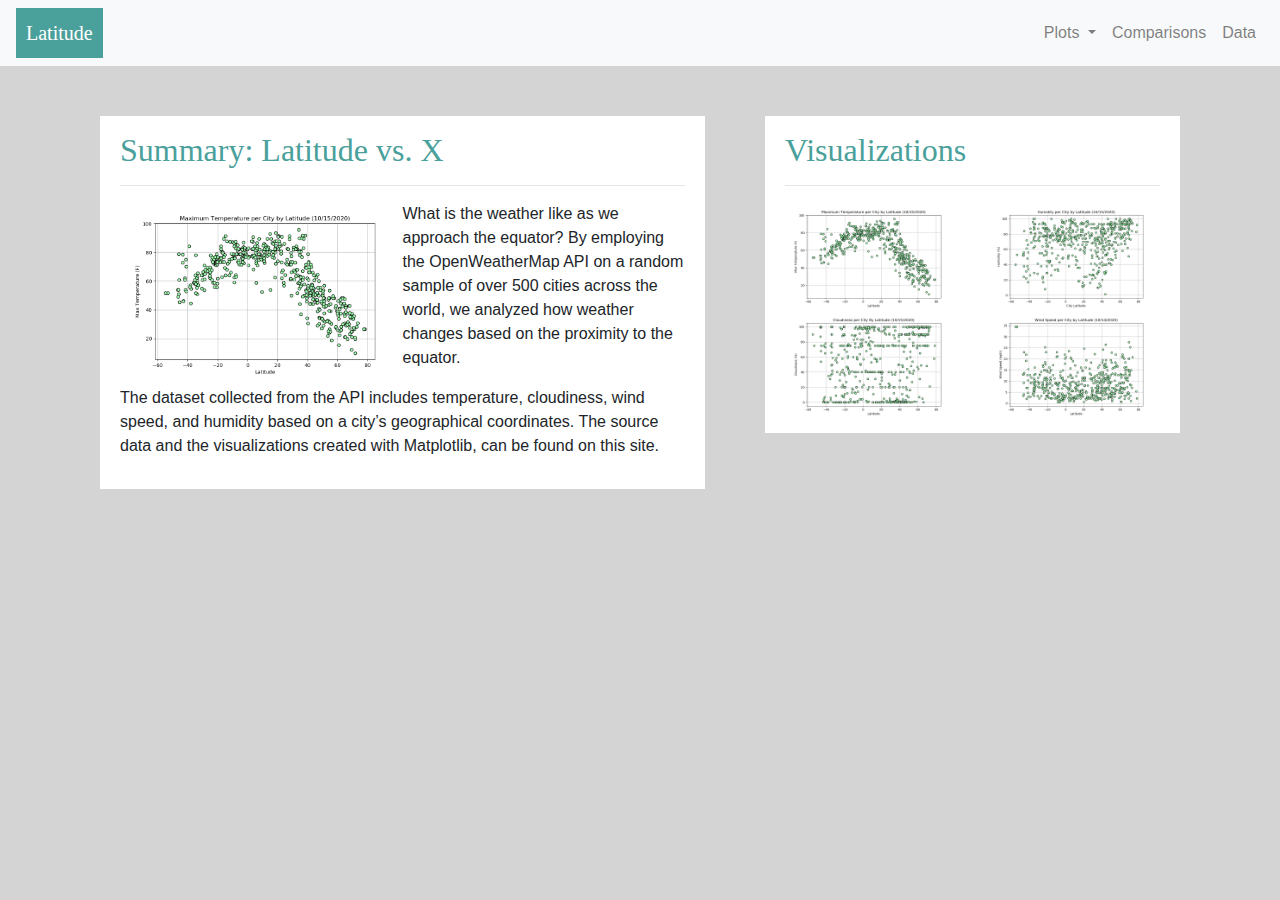
<file: WebVisualizations/index.html>
<!DOCTYPE html>
<html lang="en">
  <head>
      <meta charset="UTF-8">
      <title>Latitude Summary</title>
      <link rel="stylesheet" href="https://stackpath.bootstrapcdn.com/bootstrap/4.3.1/css/bootstrap.min.css" integrity="sha384-ggOyR0iXCbMQv3Xipma34MD+dH/1fQ784/j6cY/iJTQUOhcWr7x9JvoRxT2MZw1T" crossorigin="anonymous">
      <link rel="stylesheet" href="style.css">
    </head>
<body>
    <!-- Navigation bar -->
    <nav class="navbar navbar-expand-lg navbar-light bg-light">
        <!-- Latitude Button -->
        <a class="navbar-brand" href="index.html" id="logo">Latitude</a>
        <button class="navbar-toggler" type="button" data-toggle="collapse" data-target="#navbarNavDropdown" aria-controls="navbarNavDropdown" aria-expanded="false" aria-label="Toggle navigation">
          <span class="navbar-toggler-icon"></span> 
        </button>
        <!-- Right side of navbar -->
        <div class="collapse navbar-collapse" id="navbarNavDropdown">
          <ul class="navbar-nav ml-auto">
            <!-- Plots dropdown menu -->
            <li class="nav-item dropdown">
                <a class="nav-link dropdown-toggle" href="#" id="navbarDropdownMenuLink" role="button" data-toggle="dropdown" aria-haspopup="true" aria-expanded="false">
                  Plots
                </a>
                <div class="dropdown-menu" aria-labelledby="navbarDropdownMenuLink">
                  <a class="dropdown-item" href="maxtemp.html">Max Temperature</a>
                  <a class="dropdown-item" href="humidity.html">Humidity</a>
                  <a class="dropdown-item" href="cloudiness.html">Cloudiness</a>
                  <a class="dropdown-item" href="windspeed.html">Wind Speed</a>
                </div>
              </li>
            
            <!-- Comparisons link -->
            <li class="nav-item">
              <a class="nav-link" href="comparison.html">Comparisons</a>
            </li>
            <!-- Data link -->
            <li class="nav-item">
              <a class="nav-link" href="data.html">Data</a>
            </li>
          </ul>
        </div>
    </nav>

    <!-- <br/>  -->
    <!-- removed line break to code in "mt-2" into class attribute.  see link: for how to adjust margin in .css file if there is an error with mobile -->

    <!-- Left box with image and text -->
    <div class="container">
        <div class="row">
          <div class="col-lg-7">
            <div class="col-md-12">
                <div class="content-box">
                  <h2>Summary: Latitude vs. X</h2>
                  <hr>
                  <div class = "fig1">
                    <img src="../Assets/Visualizations/Fig1.png" class="fig1 float-left" width="50%"> 
                  </div>
                  <p>What is the weather like as we approach the equator?  By employing the OpenWeatherMap API on a random sample of over 500 cities across the world, we analyzed how weather changes based on the proximity to the equator.</p>
                  <p>The dataset collected from the API includes temperature, cloudiness, wind speed, and humidity based on a city’s geographical coordinates.  The source data and the visualizations created with Matplotlib, can be found on this site.</p>
                </div>
              </div>
          </div>
       
            <!-- <div class="col-1"></div> -->
            <div class="col-lg-5">
              <div class="col-md-12">
                <div class="content-box">
                  <h2>Visualizations</h2>
                  <hr>
                  <div class="row">
                    <div class="col-3 col-md-6">
                      <a href="maxtemp.html"><img src="../Assets/Visualizations/Fig1.png"  width="100%" alt="Maximum Temperature" title="Maximum Temperature"></a>
                    </div>
                    <div class="col-3 col-md-6">
                      <a href="humidity.html"><img src="../Assets/Visualizations/Fig2.png" width="100%" alt="Humidity" title="Humidity"></a> 
                    </div>
                    <div class="col-3 col-md-6">
                      <a href="cloudiness.html"><img src="../Assets/Visualizations/Fig3.png" width="100%" alt="Cloudiness" title="Cloudiness"></a> 
                    </div>
                    <div class="col-3 col-md-6">
                      <a href="windspeed.html"><img src="../Assets/Visualizations/Fig4.png" width="100%" alt="Windspeed" title="Windspeed"></a> 
                    </div>
                  </div>
                </div>
              </div>
            </div>
        </div>
    </div>

    <script src="https://code.jquery.com/jquery-3.3.1.slim.min.js" integrity="sha384-q8i/X+965DzO0rT7abK41JStQIAqVgRVzpbzo5smXKp4YfRvH+8abtTE1Pi6jizo" crossorigin="anonymous"></script>
    <script src="https://cdnjs.cloudflare.com/ajax/libs/popper.js/1.14.7/umd/popper.min.js" integrity="sha384-UO2eT0CpHqdSJQ6hJty5KVphtPhzWj9WO1clHTMGa3JDZwrnQq4sF86dIHNDz0W1" crossorigin="anonymous"></script>
    <script src="https://stackpath.bootstrapcdn.com/bootstrap/4.3.1/js/bootstrap.min.js" integrity="sha384-JjSmVgyd0p3pXB1rRibZUAYoIIy6OrQ6VrjIEaFf/nJGzIxFDsf4x0xIM+B07jRM" crossorigin="anonymous"></script>
  </body>
</html>
</file>
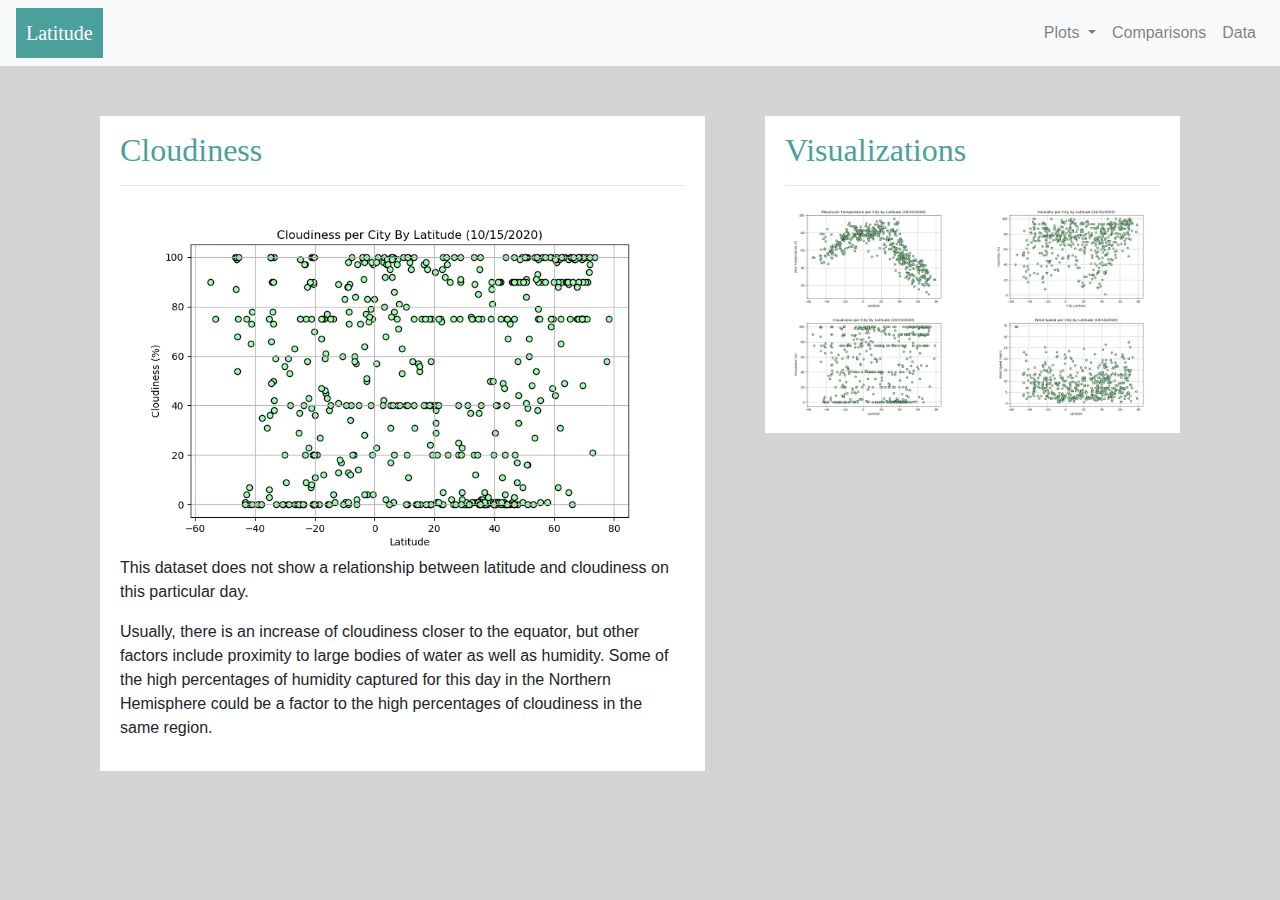
<file: WebVisualizations/cloudiness.html>
<!DOCTYPE html>
<html lang="en">
  <head>
      <meta charset="UTF-8">
      <title>Cloudiness</title>
      <link rel="stylesheet" href="https://stackpath.bootstrapcdn.com/bootstrap/4.3.1/css/bootstrap.min.css" integrity="sha384-ggOyR0iXCbMQv3Xipma34MD+dH/1fQ784/j6cY/iJTQUOhcWr7x9JvoRxT2MZw1T" crossorigin="anonymous">
      <link rel="stylesheet" href="style.css">
    </head>
<body>

    <nav class="navbar navbar-expand-lg navbar-light bg-light">
        <a class="navbar-brand" href="index.html" id="logo">Latitude</a>
        <button class="navbar-toggler" type="button" data-toggle="collapse" data-target="#navbarNavDropdown" aria-controls="navbarNavDropdown" aria-expanded="false" aria-label="Toggle navigation">
          <span class="navbar-toggler-icon"></span>
        </button>
        <div class="collapse navbar-collapse" id="navbarNavDropdown">
          <ul class="navbar-nav ml-auto">
            <li class="nav-item dropdown">
                <a class="nav-link dropdown-toggle" href="#" id="navbarDropdownMenuLink" role="button" data-toggle="dropdown" aria-haspopup="true" aria-expanded="false">
                  Plots
                </a>
                <div class="dropdown-menu" aria-labelledby="navbarDropdownMenuLink">
                  <a class="dropdown-item" href="maxtemp.html">Max Temperature</a>
                  <a class="dropdown-item" href="humidity.html">Humidity</a>
                  <a class="dropdown-item" href="cloudiness.html">Cloudiness</a>
                  <a class="dropdown-item" href="windspeed.html">Wind Speed</a>
                </div>
              </li>
            
            
            <li class="nav-item">
              <a class="nav-link" href="comparison.html">Comparisons</a>
            </li>
            <li class="nav-item">
              <a class="nav-link" href="data.html">Data</a>
            </li>
          </ul>
        </div>
    </nav>

   <!-- Left box with image and text -->
   <div class="container">
    <div class="row">
      <div class="col-lg-7">
        <div class="col-md-12">
            <div class="content-box">
              <h2>Cloudiness</h2>
              <hr>
              <img src="../Assets/Visualizations/Fig3.png" width="100%"> 
              <br>
              <p>This dataset does not show a relationship between latitude and cloudiness on this particular day.</p>  
              <p>Usually, there is an increase of cloudiness closer to the equator, but other factors include proximity
                to large bodies of water as well as humidity.  Some of the high percentages of humidity captured for
                this day in the Northern Hemisphere could be a factor to the high percentages of cloudiness in the 
                same region.
              </p>
            </div>
          </div>
      </div>

        <div class="col-lg-5">
          <div class="col-md-12">
            <div class="content-box">
              <h2>Visualizations</h2>
              <hr>
              <div class="row">
                <div class="col-3 col-md-6">
                  <a href="maxtemp.html"><img src="../Assets/Visualizations/Fig1.png"  width="100%" alt="Maximum Temperature" title="Maximum Temperature"></a>
                </div>
                <div class="col-3 col-md-6">
                  <a href="humidity.html"><img src="../Assets/Visualizations/Fig2.png" width="100%" alt="Humidity" title="Humidity"></a> 
                </div>
                <div class="col-3 col-md-6">
                  <a href="cloudiness.html"><img src="../Assets/Visualizations/Fig3.png" width="100%" alt="Cloudiness" title="Cloudiness"></a> 
                </div>
                <div class="col-3 col-md-6">
                  <a href="windspeed.html"><img src="../Assets/Visualizations/Fig4.png" width="100%" alt="Windspeed" title="Windspeed"></a> 
                </div>
              </div>
            </div>
          </div>
        </div>
    </div>
</div>

<script src="https://code.jquery.com/jquery-3.3.1.slim.min.js" integrity="sha384-q8i/X+965DzO0rT7abK41JStQIAqVgRVzpbzo5smXKp4YfRvH+8abtTE1Pi6jizo" crossorigin="anonymous"></script>
<script src="https://cdnjs.cloudflare.com/ajax/libs/popper.js/1.14.7/umd/popper.min.js" integrity="sha384-UO2eT0CpHqdSJQ6hJty5KVphtPhzWj9WO1clHTMGa3JDZwrnQq4sF86dIHNDz0W1" crossorigin="anonymous"></script>
<script src="https://stackpath.bootstrapcdn.com/bootstrap/4.3.1/js/bootstrap.min.js" integrity="sha384-JjSmVgyd0p3pXB1rRibZUAYoIIy6OrQ6VrjIEaFf/nJGzIxFDsf4x0xIM+B07jRM" crossorigin="anonymous"></script>
</body>
</html>
</file>
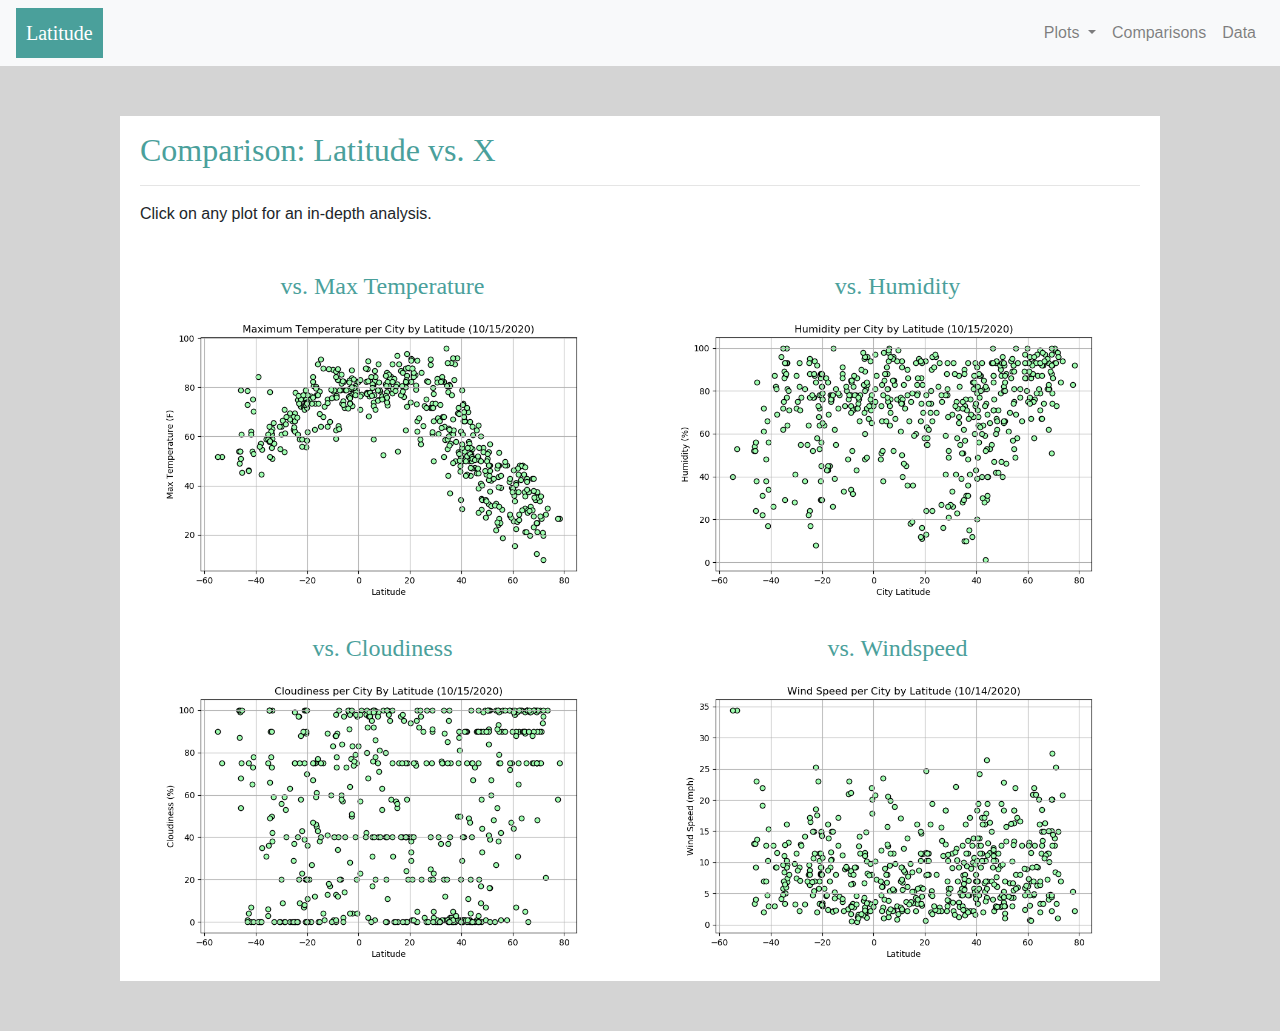
<file: WebVisualizations/comparison.html>
<!DOCTYPE html>
<html lang="en">
  <head>
      <meta charset="UTF-8">
      <title>Comparisons</title>
      <link rel="stylesheet" href="https://stackpath.bootstrapcdn.com/bootstrap/4.3.1/css/bootstrap.min.css" integrity="sha384-ggOyR0iXCbMQv3Xipma34MD+dH/1fQ784/j6cY/iJTQUOhcWr7x9JvoRxT2MZw1T" crossorigin="anonymous">
      <link rel="stylesheet" href="style.css">
    </head>
<body>
    <!-- Navigation bar -->
    <nav class="navbar navbar-expand-lg navbar-light bg-light">
        <!-- Latitude Button -->
        <a class="navbar-brand" href="index.html" id="logo">Latitude</a>
        <button class="navbar-toggler" type="button" data-toggle="collapse" data-target="#navbarNavDropdown" aria-controls="navbarNavDropdown" aria-expanded="false" aria-label="Toggle navigation">
          <span class="navbar-toggler-icon"></span> 
        </button>
        <!-- Right side of navbar -->
        <div class="collapse navbar-collapse" id="navbarNavDropdown">
          <ul class="navbar-nav ml-auto">
            <!-- Plots dropdown menu -->
            <li class="nav-item dropdown">
                <a class="nav-link dropdown-toggle" href="#" id="navbarDropdownMenuLink" role="button" data-toggle="dropdown" aria-haspopup="true" aria-expanded="false">
                  Plots
                </a>
                <div class="dropdown-menu" aria-labelledby="navbarDropdownMenuLink">
                  <a class="dropdown-item" href="maxtemp.html">Max Temperature</a>
                  <a class="dropdown-item" href="humidity.html">Humidity</a>
                  <a class="dropdown-item" href="cloudiness.html">Cloudiness</a>
                  <a class="dropdown-item" href="windspeed.html">Wind Speed</a>
                </div>
              </li>
            
            <!-- Comparisons link -->
            <li class="nav-item">
              <a class="nav-link" href="comparison.html">Comparisons</a>
            </li>
            <!-- Data link -->
            <li class="nav-item">
              <a class="nav-link" href="data.html">Data</a>
            </li>
          </ul>
        </div>
    </nav>
        <!-- Add plots to container -->
        <div class="containter content-box" id="comparisons">
          <h2>Comparison: Latitude vs. X</h2>
          <hr>
          <p>Click on any plot for an in-depth analysis.</p>
          <div class="row">
            <div class="col-lg-6">
              <h4 class="title text-center">vs. Max Temperature</h4>
              <a href="maxtemp.html"><img src="../Assets/Visualizations/Fig1.png"  width="100%" alt="Maximum Temperature" title="Maximum Temperature"></a>
            </div>
            <hr class="small-screen"/>
            <div class="col-lg-6">
              <h4 class="title text-center">vs. Humidity</h4>
              <a href="humidity.html"><img src="../Assets/Visualizations/Fig2.png" width="100%" alt="Humidity" title="Humidity"></a> 
            </div>
            <hr class="small-screen"/>
            <div class="col-lg-6">
              <h4 class="title text-center">vs. Cloudiness</h4>
              <a href="cloudiness.html"><img src="../Assets/Visualizations/Fig3.png" width="100%" alt="Cloudiness" title="Cloudiness"></a> 
            </div>
            <hr class="small-screen"/>
            <div class="col-lg-6">
              <h4 class="title text-center">vs. Windspeed</h4>
              <a href="windspeed.html"><img src="../Assets/Visualizations/Fig4.png" width="100%" alt="Windspeed" title="Windspeed"></a> 
            </div>
          </div>
        </div>
     

    <script src="https://code.jquery.com/jquery-3.3.1.slim.min.js" integrity="sha384-q8i/X+965DzO0rT7abK41JStQIAqVgRVzpbzo5smXKp4YfRvH+8abtTE1Pi6jizo" crossorigin="anonymous"></script>
    <script src="https://cdnjs.cloudflare.com/ajax/libs/popper.js/1.14.7/umd/popper.min.js" integrity="sha384-UO2eT0CpHqdSJQ6hJty5KVphtPhzWj9WO1clHTMGa3JDZwrnQq4sF86dIHNDz0W1" crossorigin="anonymous"></script>
    <script src="https://stackpath.bootstrapcdn.com/bootstrap/4.3.1/js/bootstrap.min.js" integrity="sha384-JjSmVgyd0p3pXB1rRibZUAYoIIy6OrQ6VrjIEaFf/nJGzIxFDsf4x0xIM+B07jRM" crossorigin="anonymous"></script>
  </body>
</html>
</file>
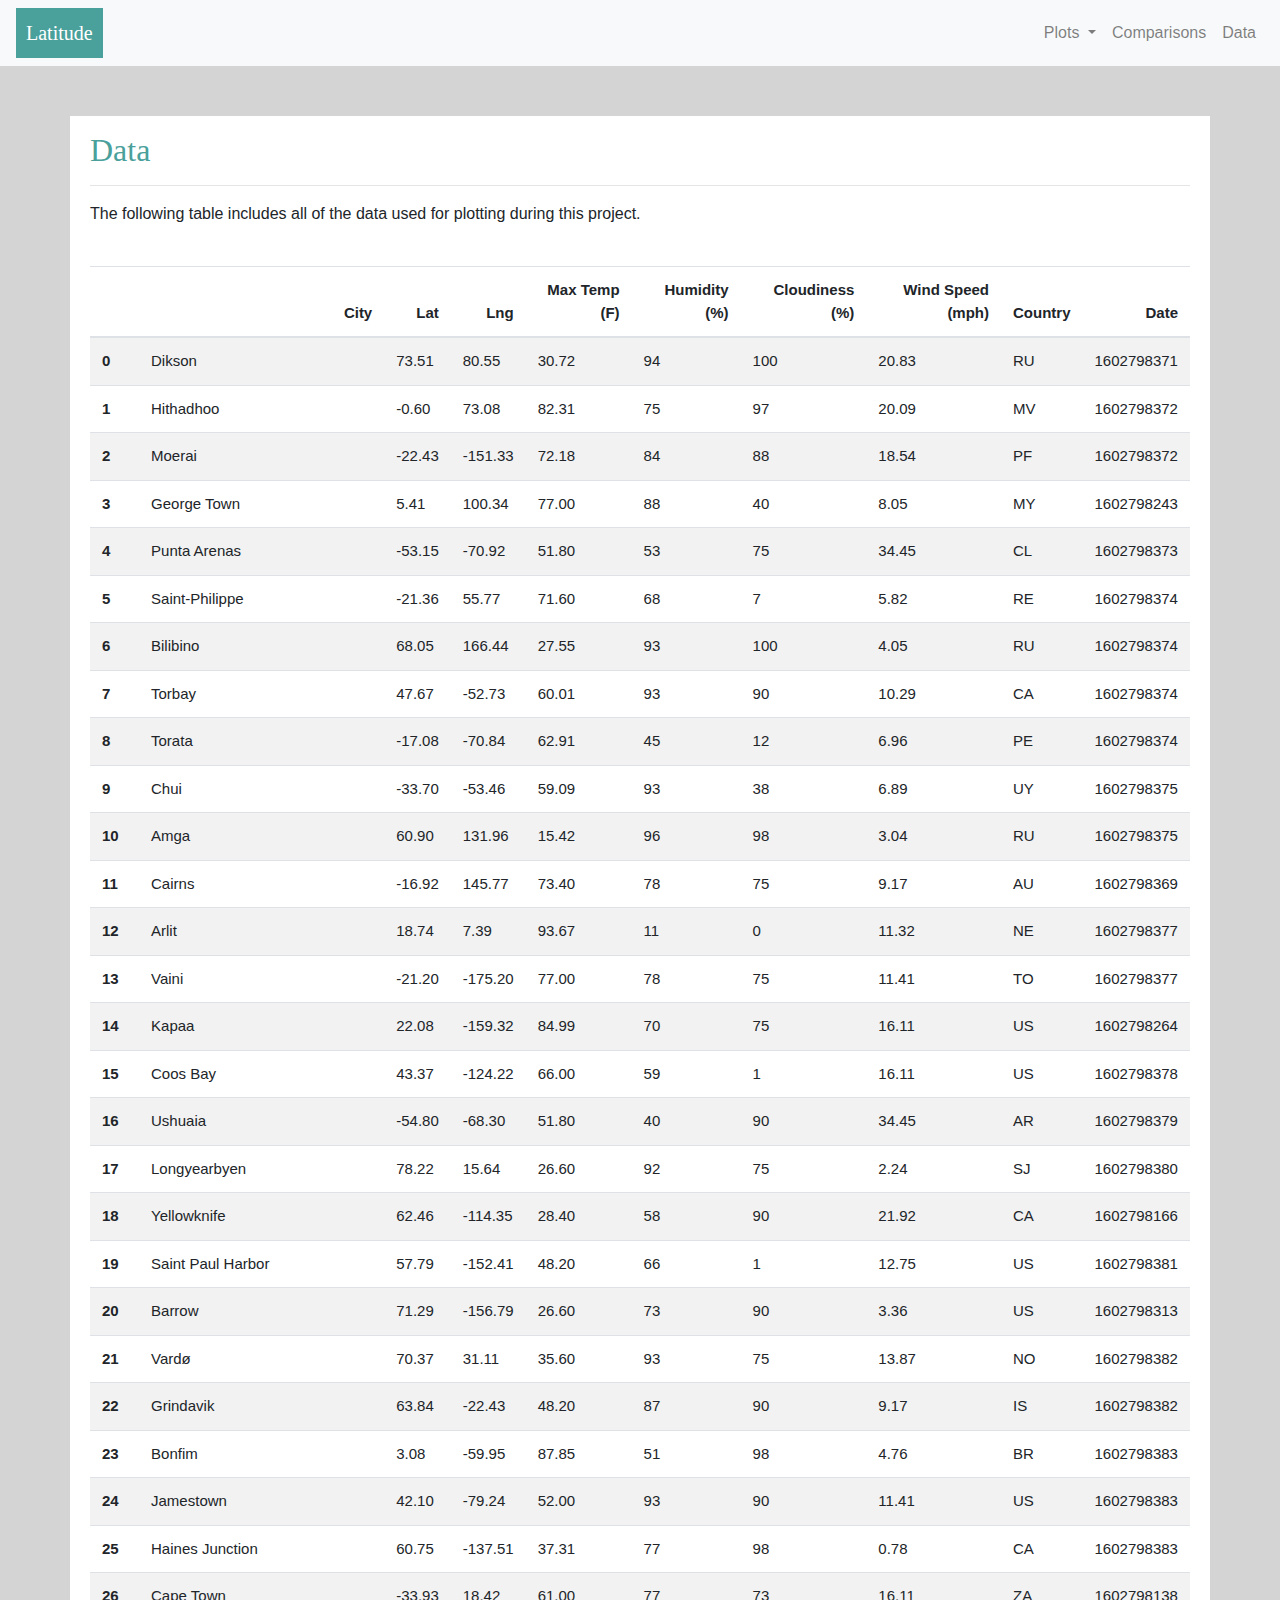
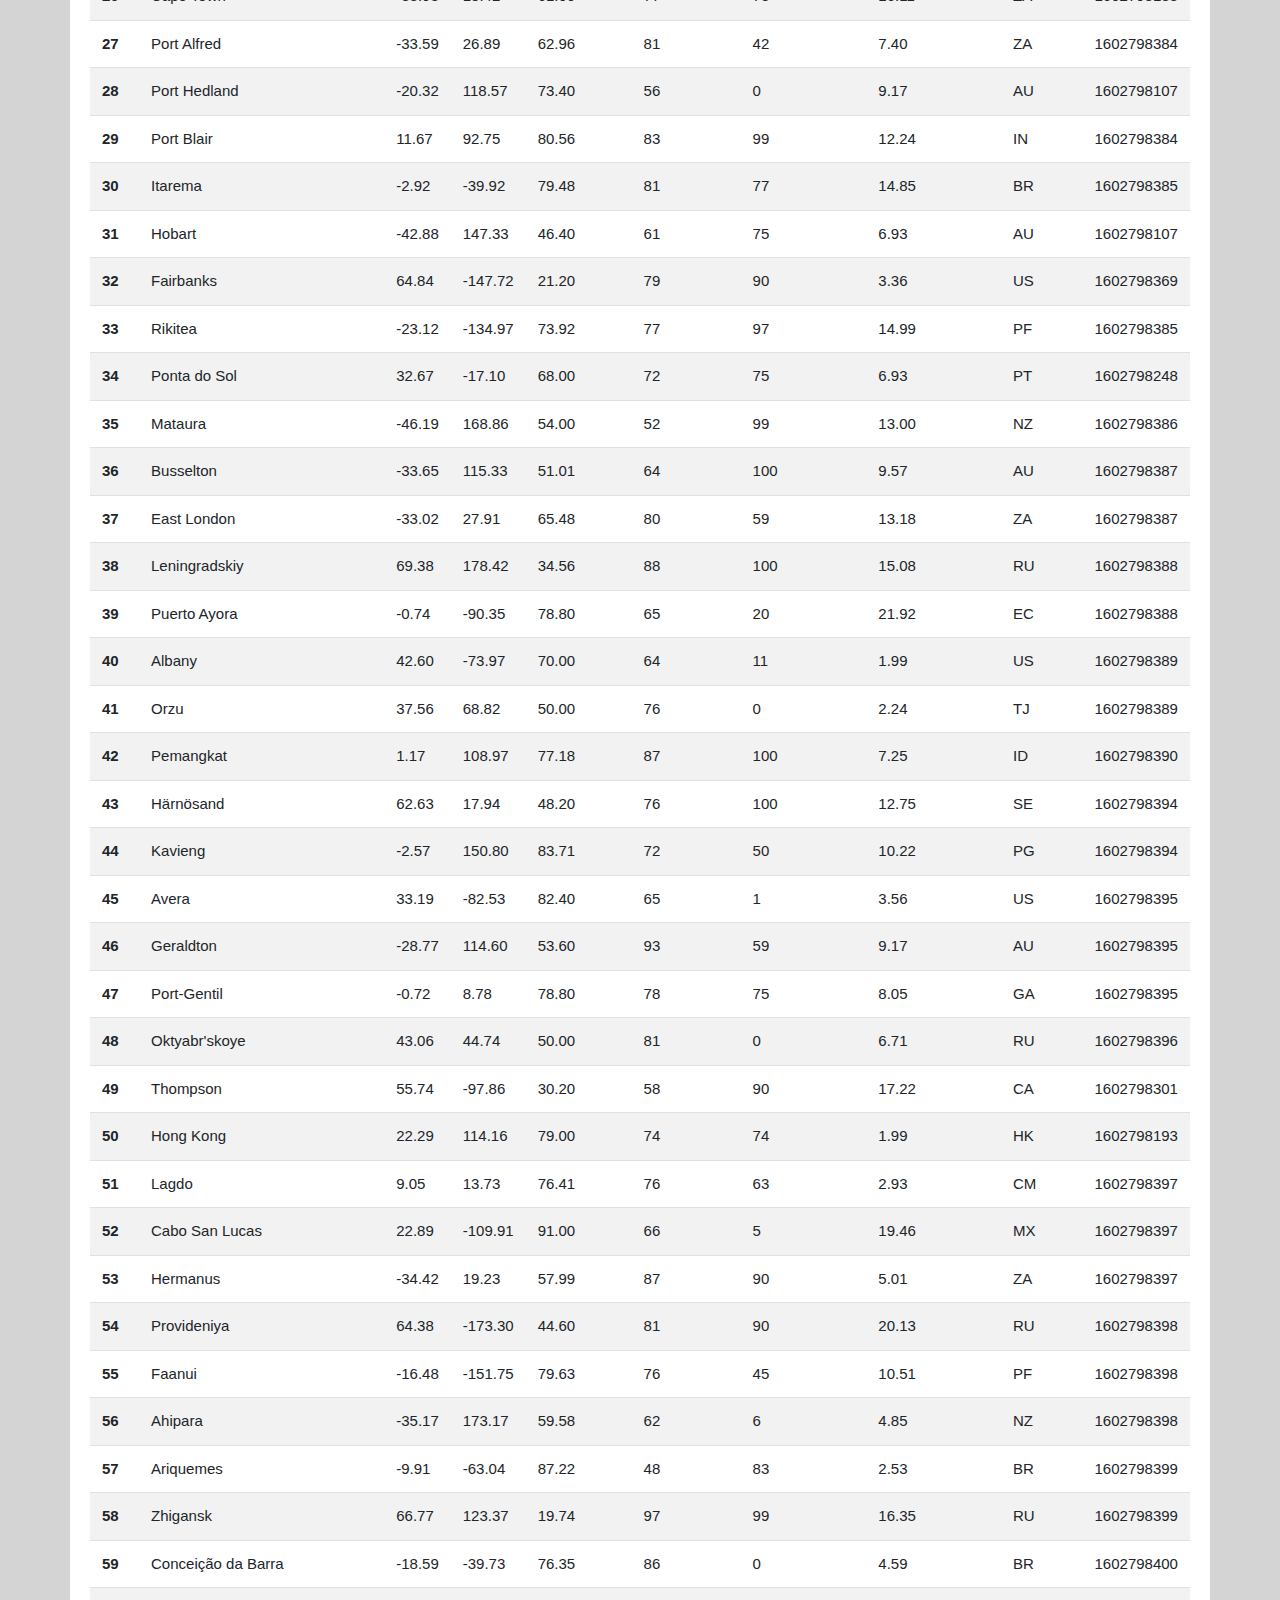
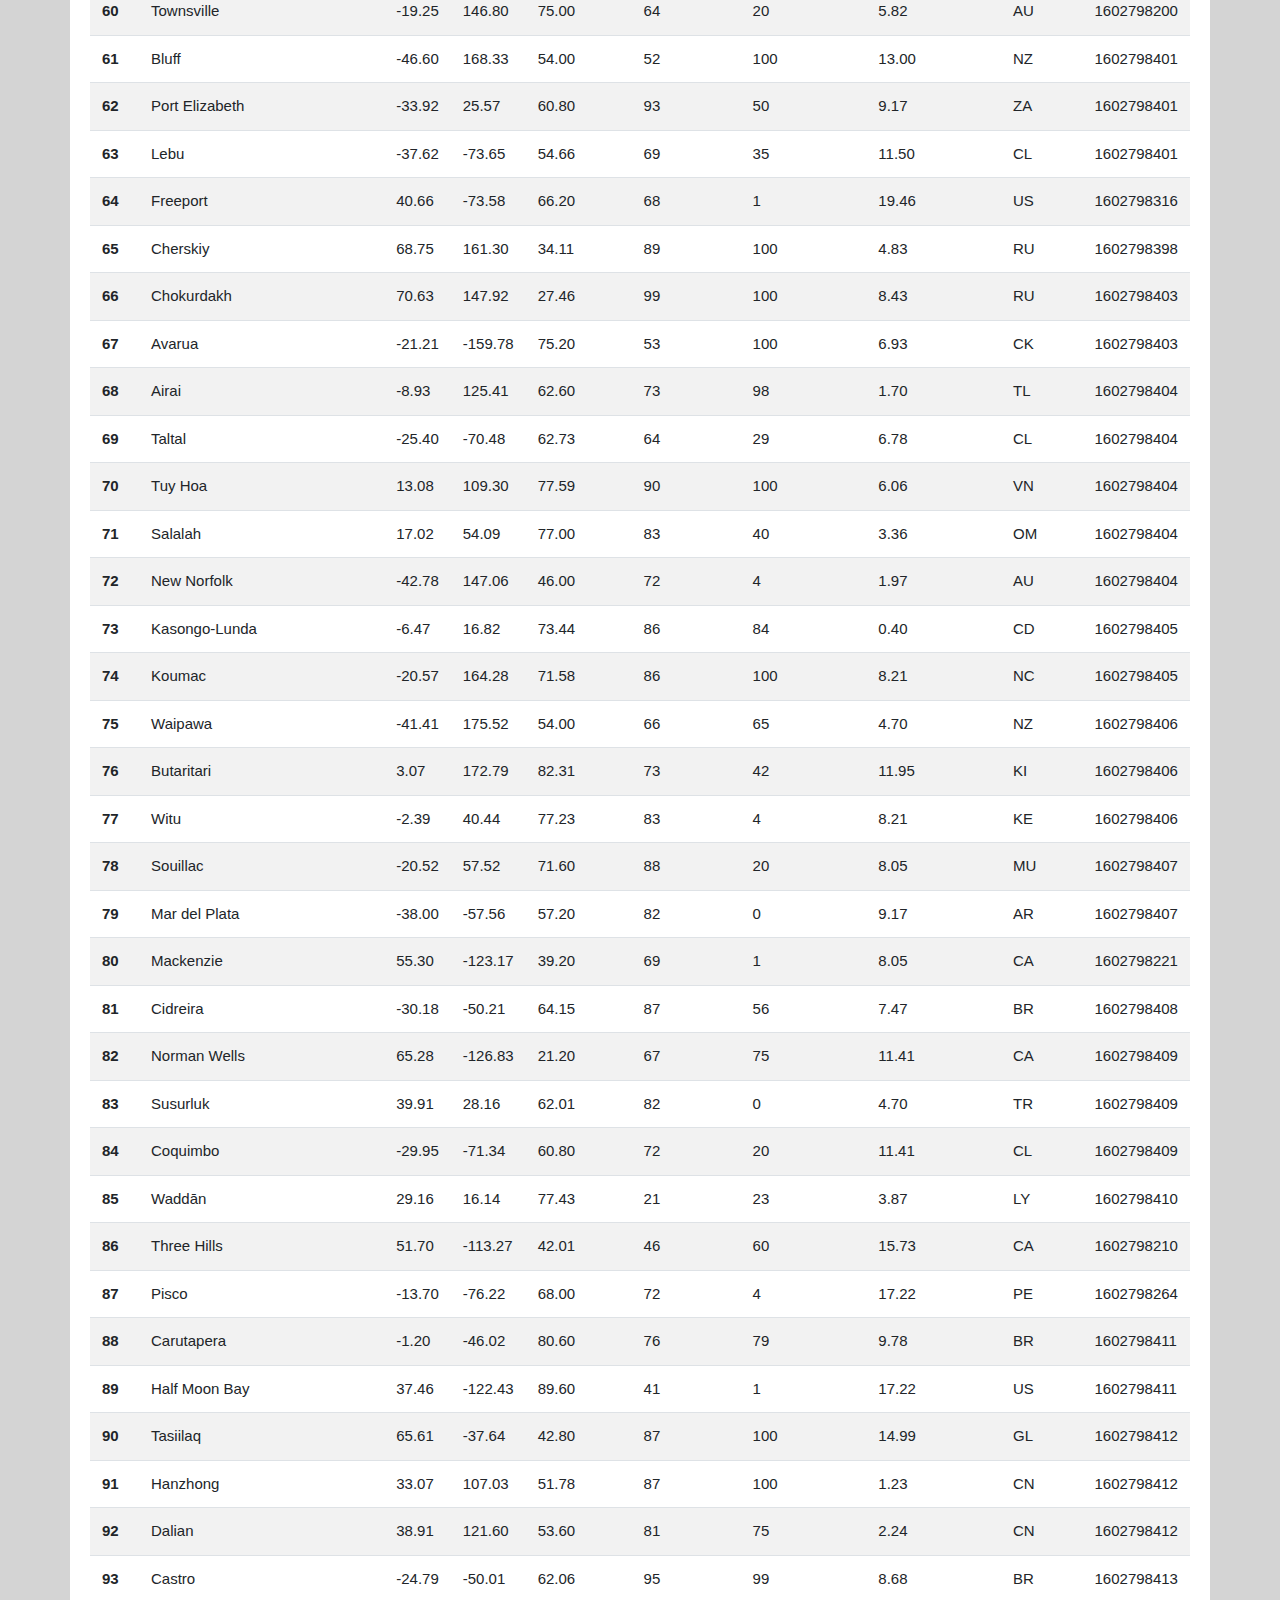
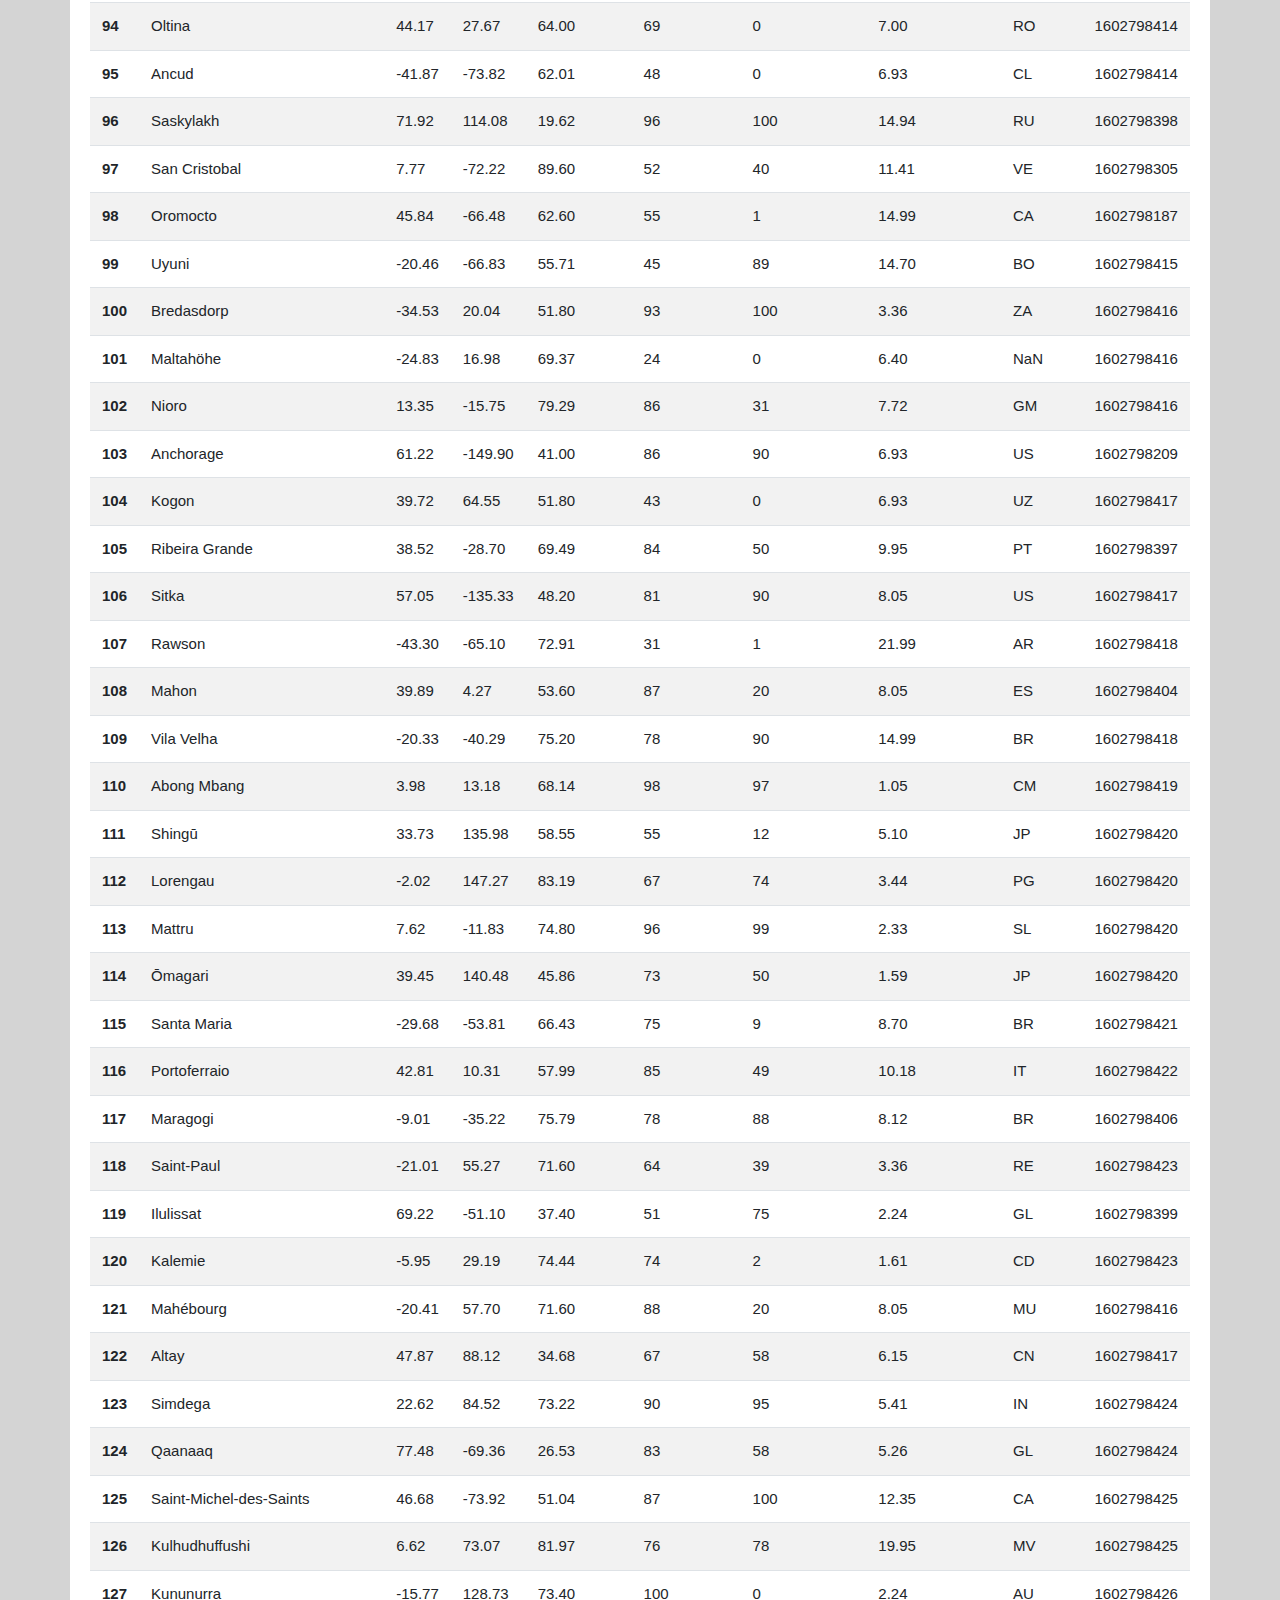
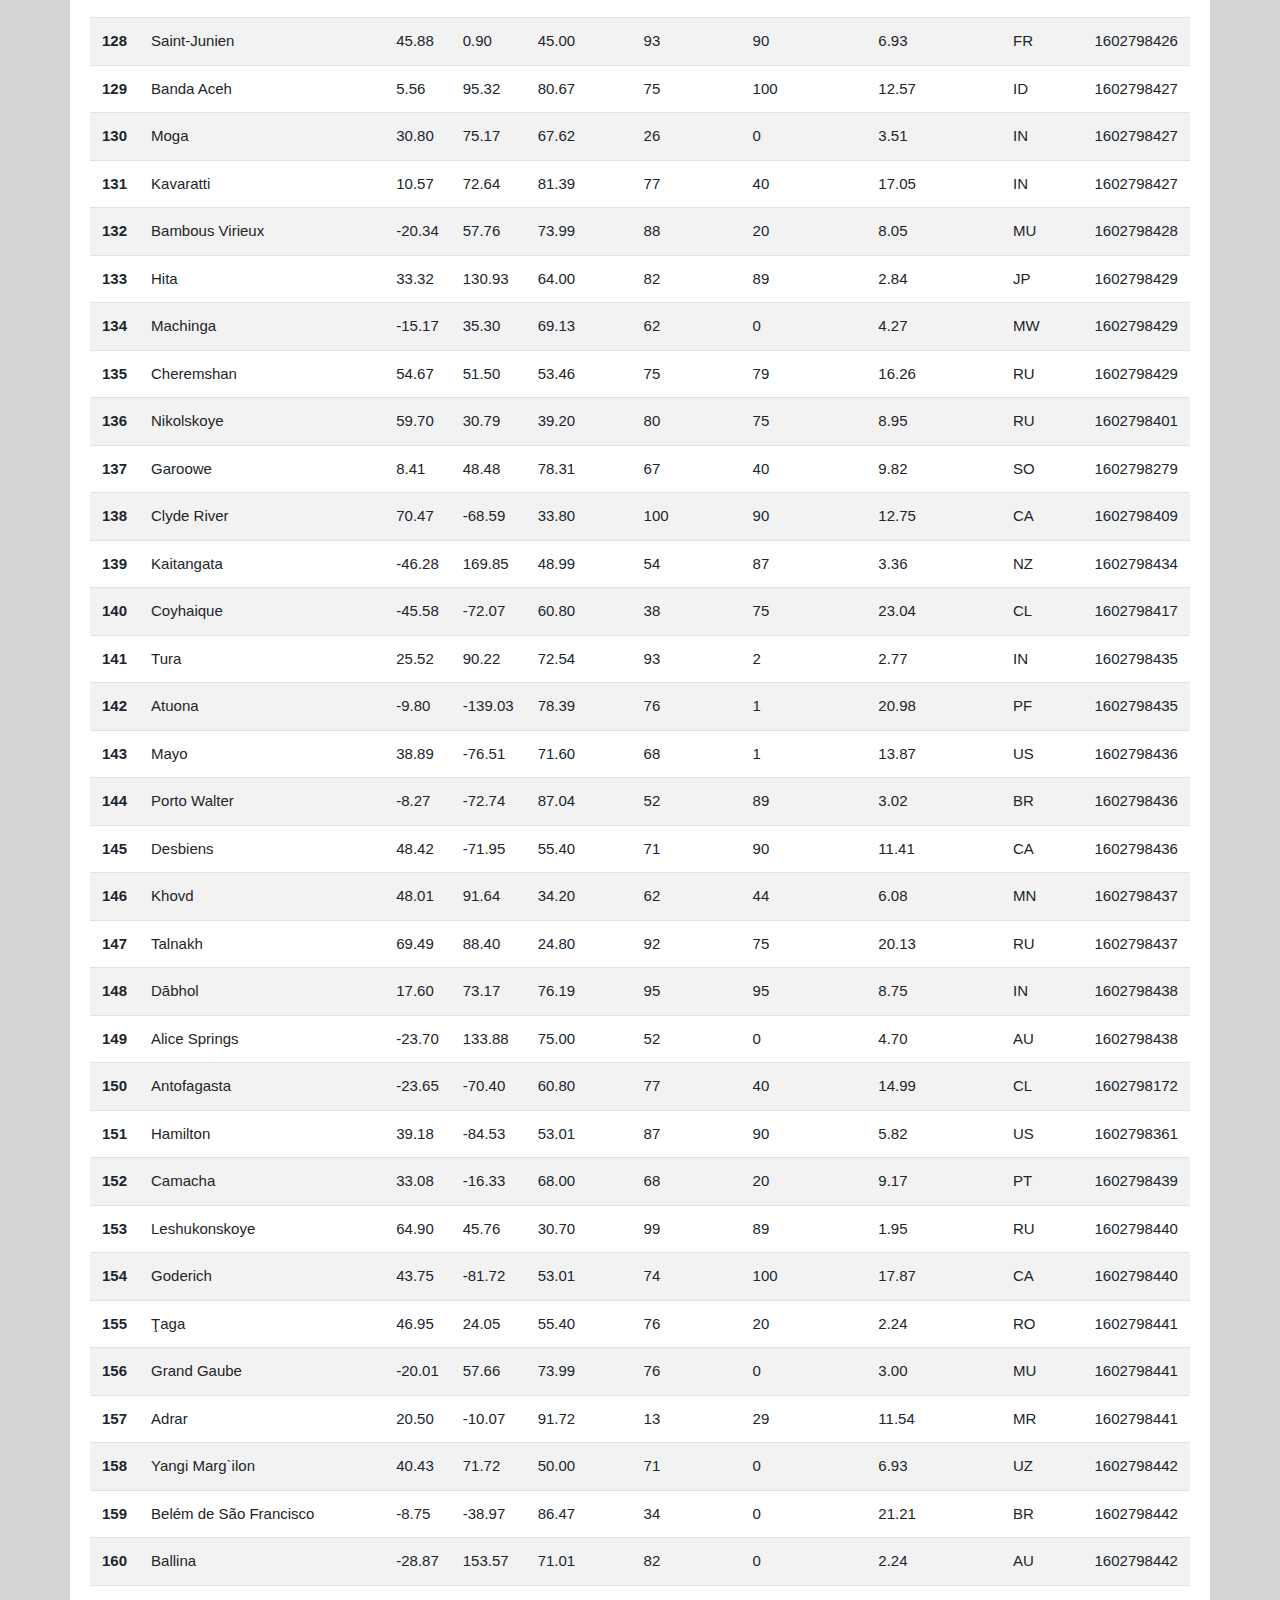
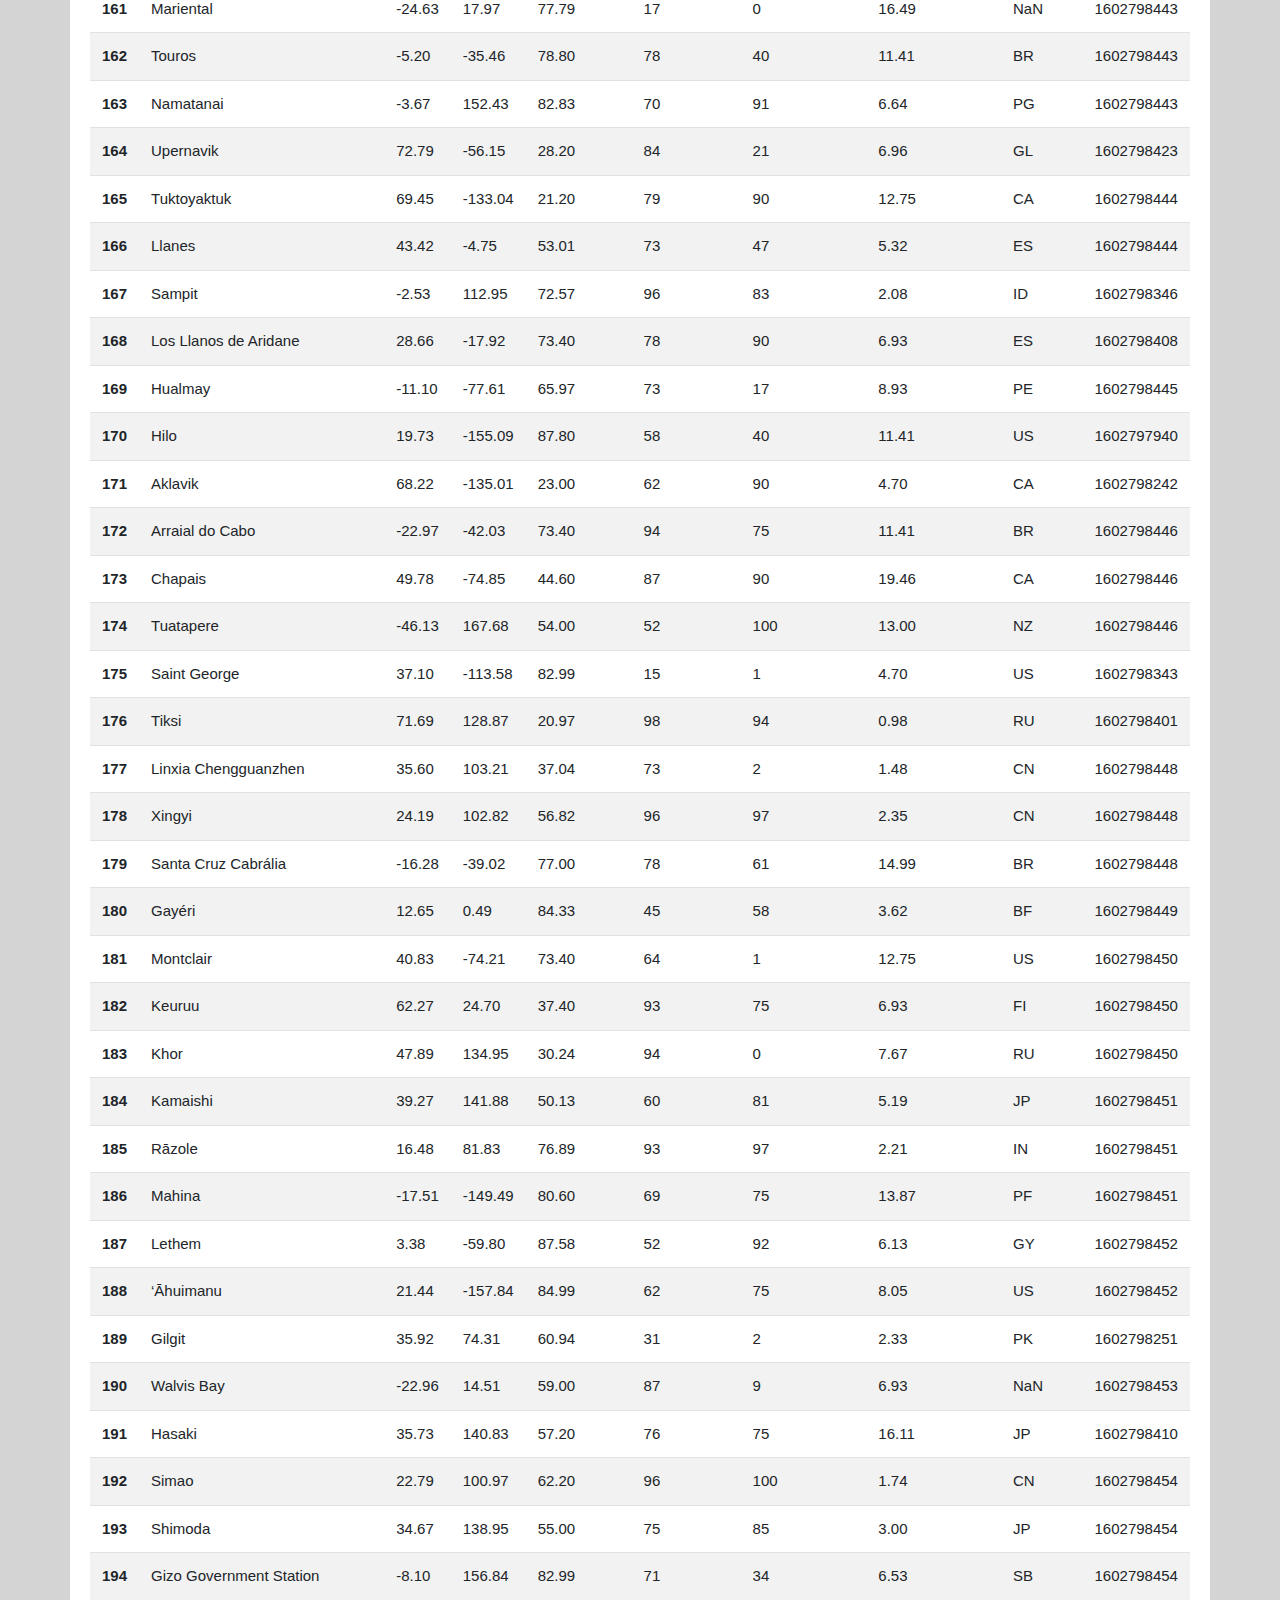
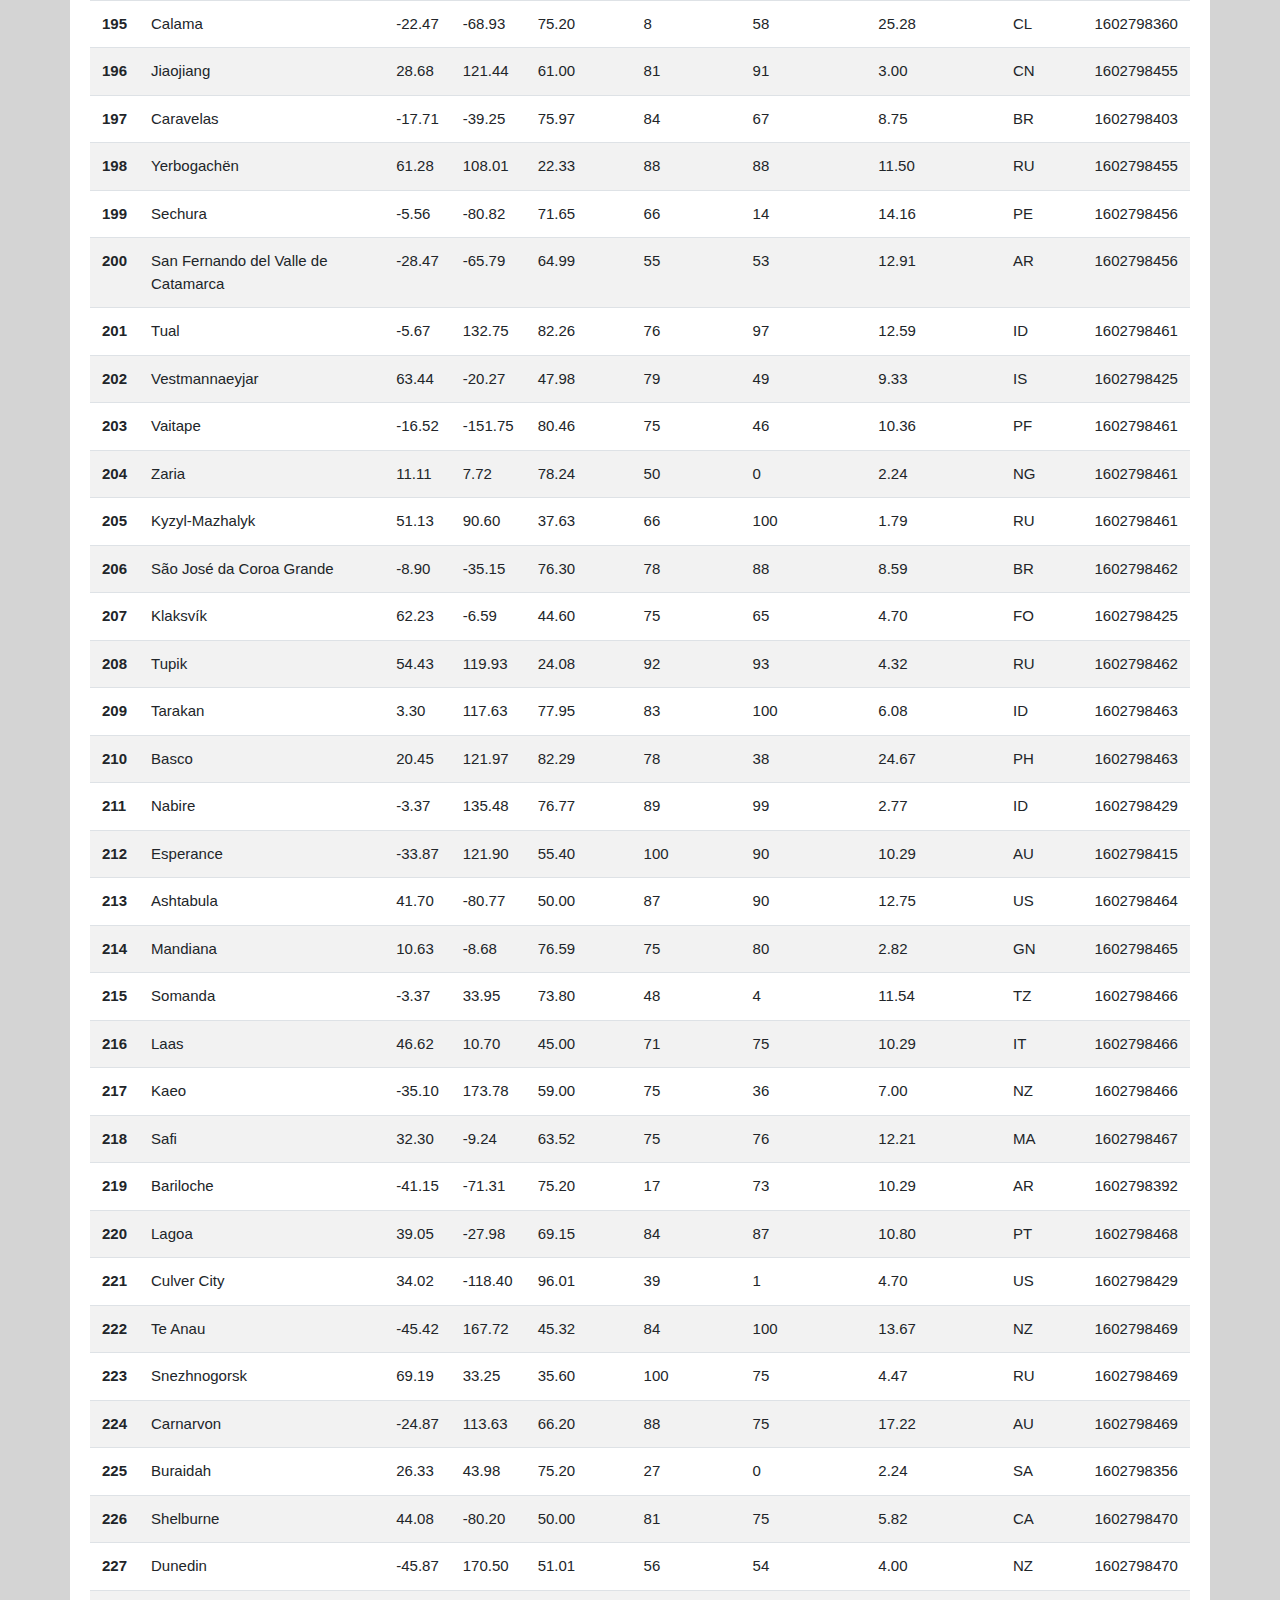
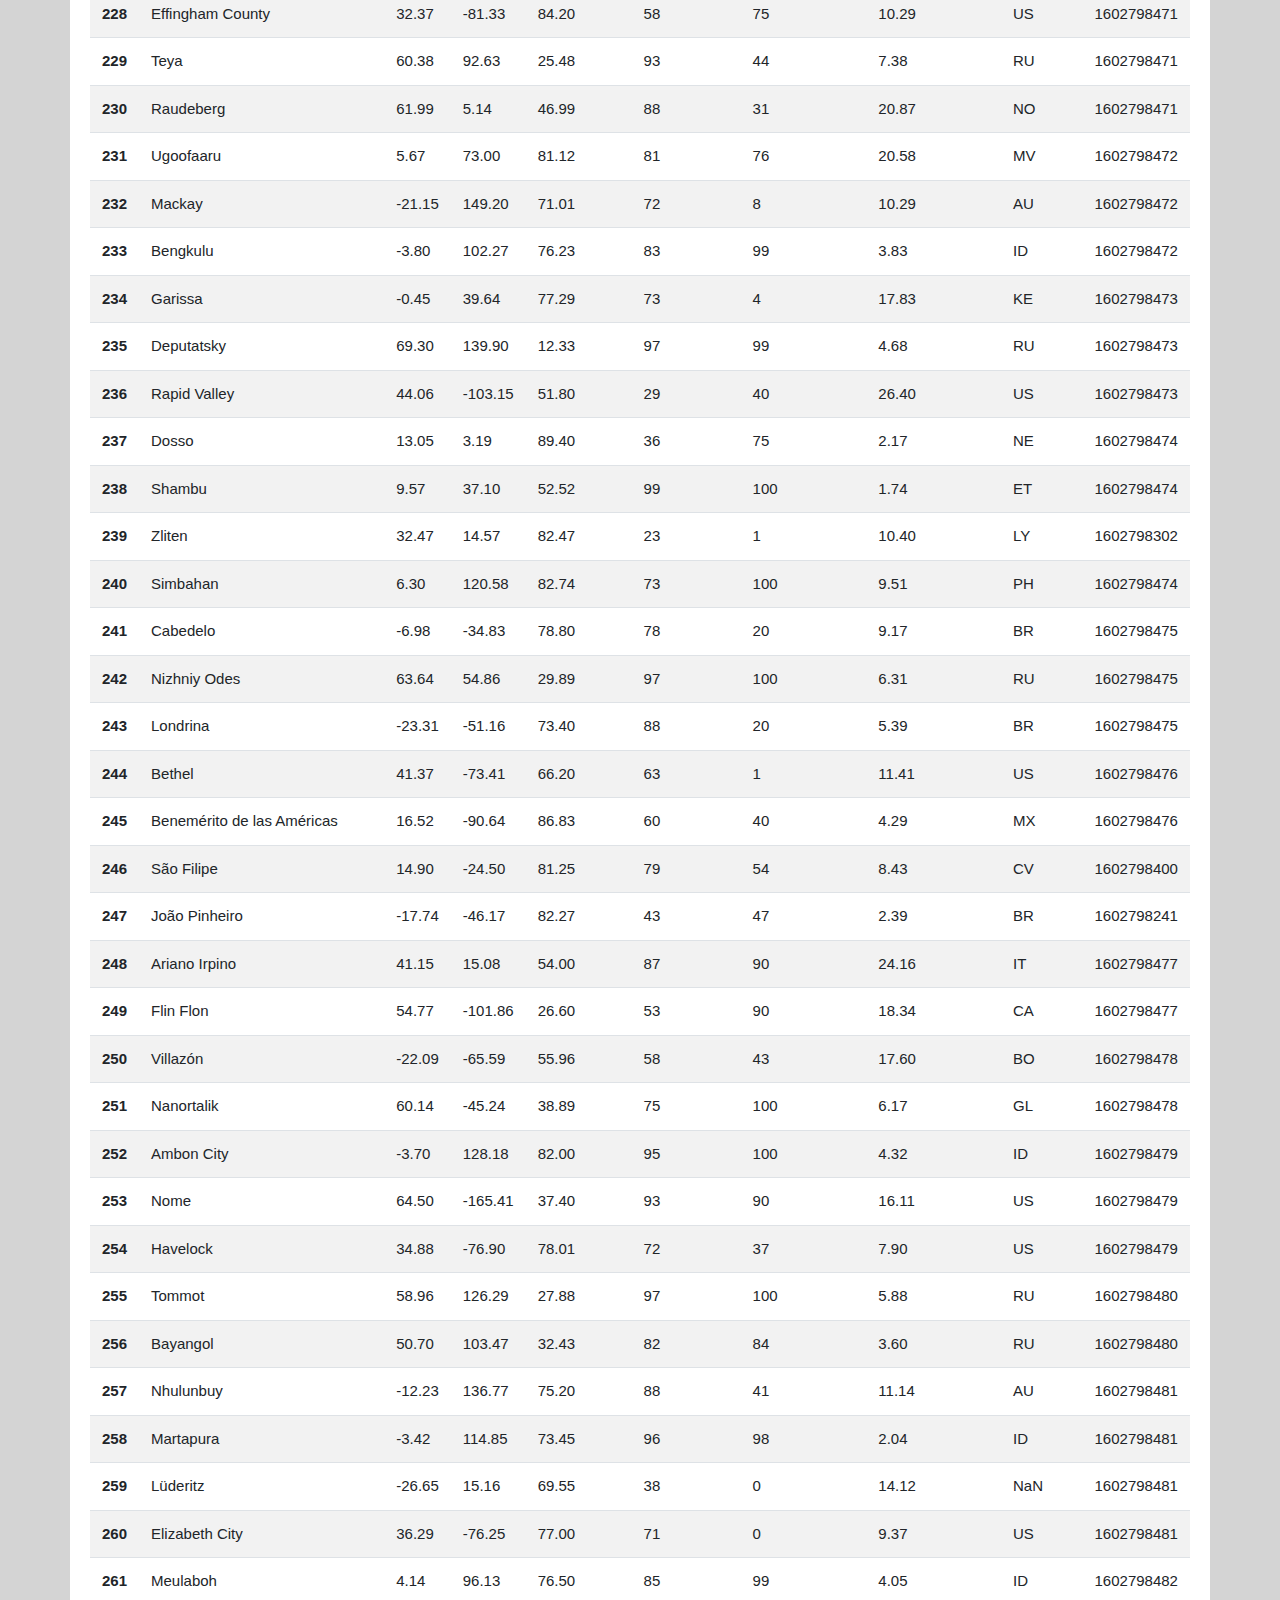
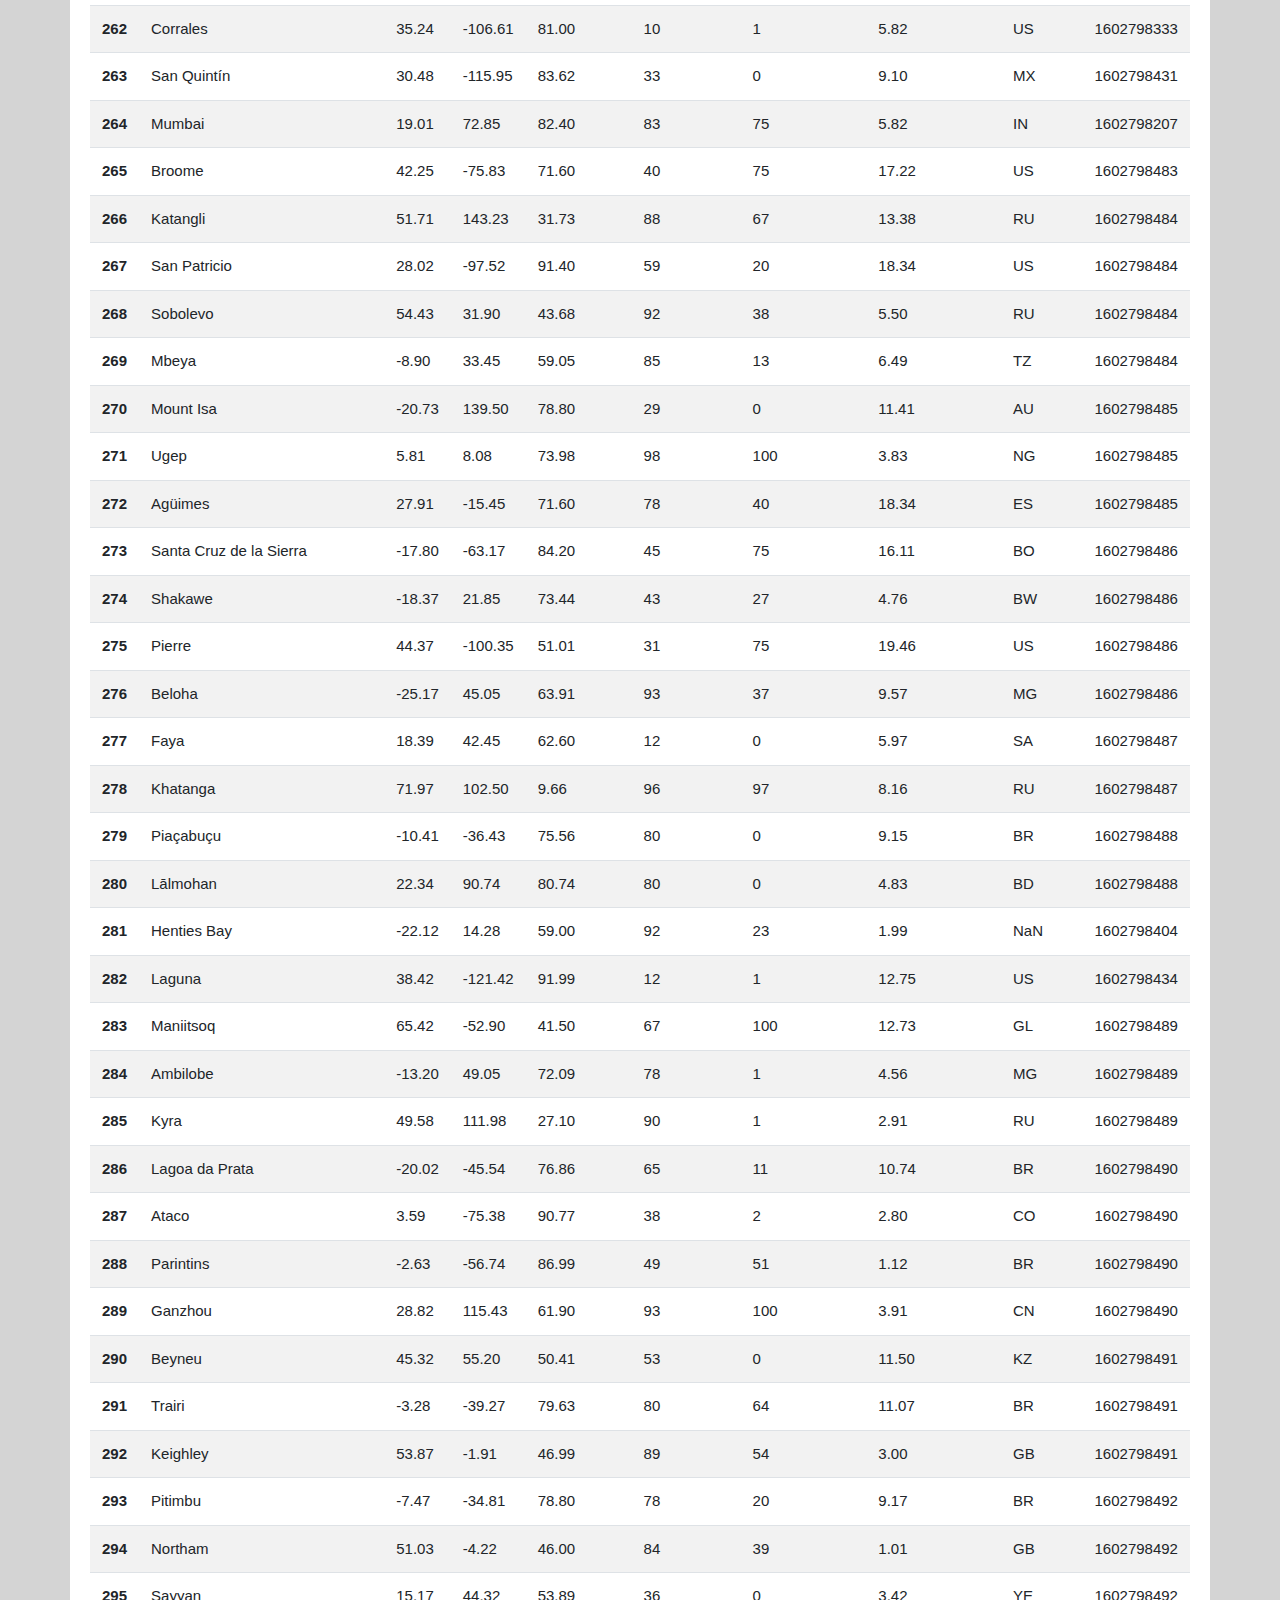
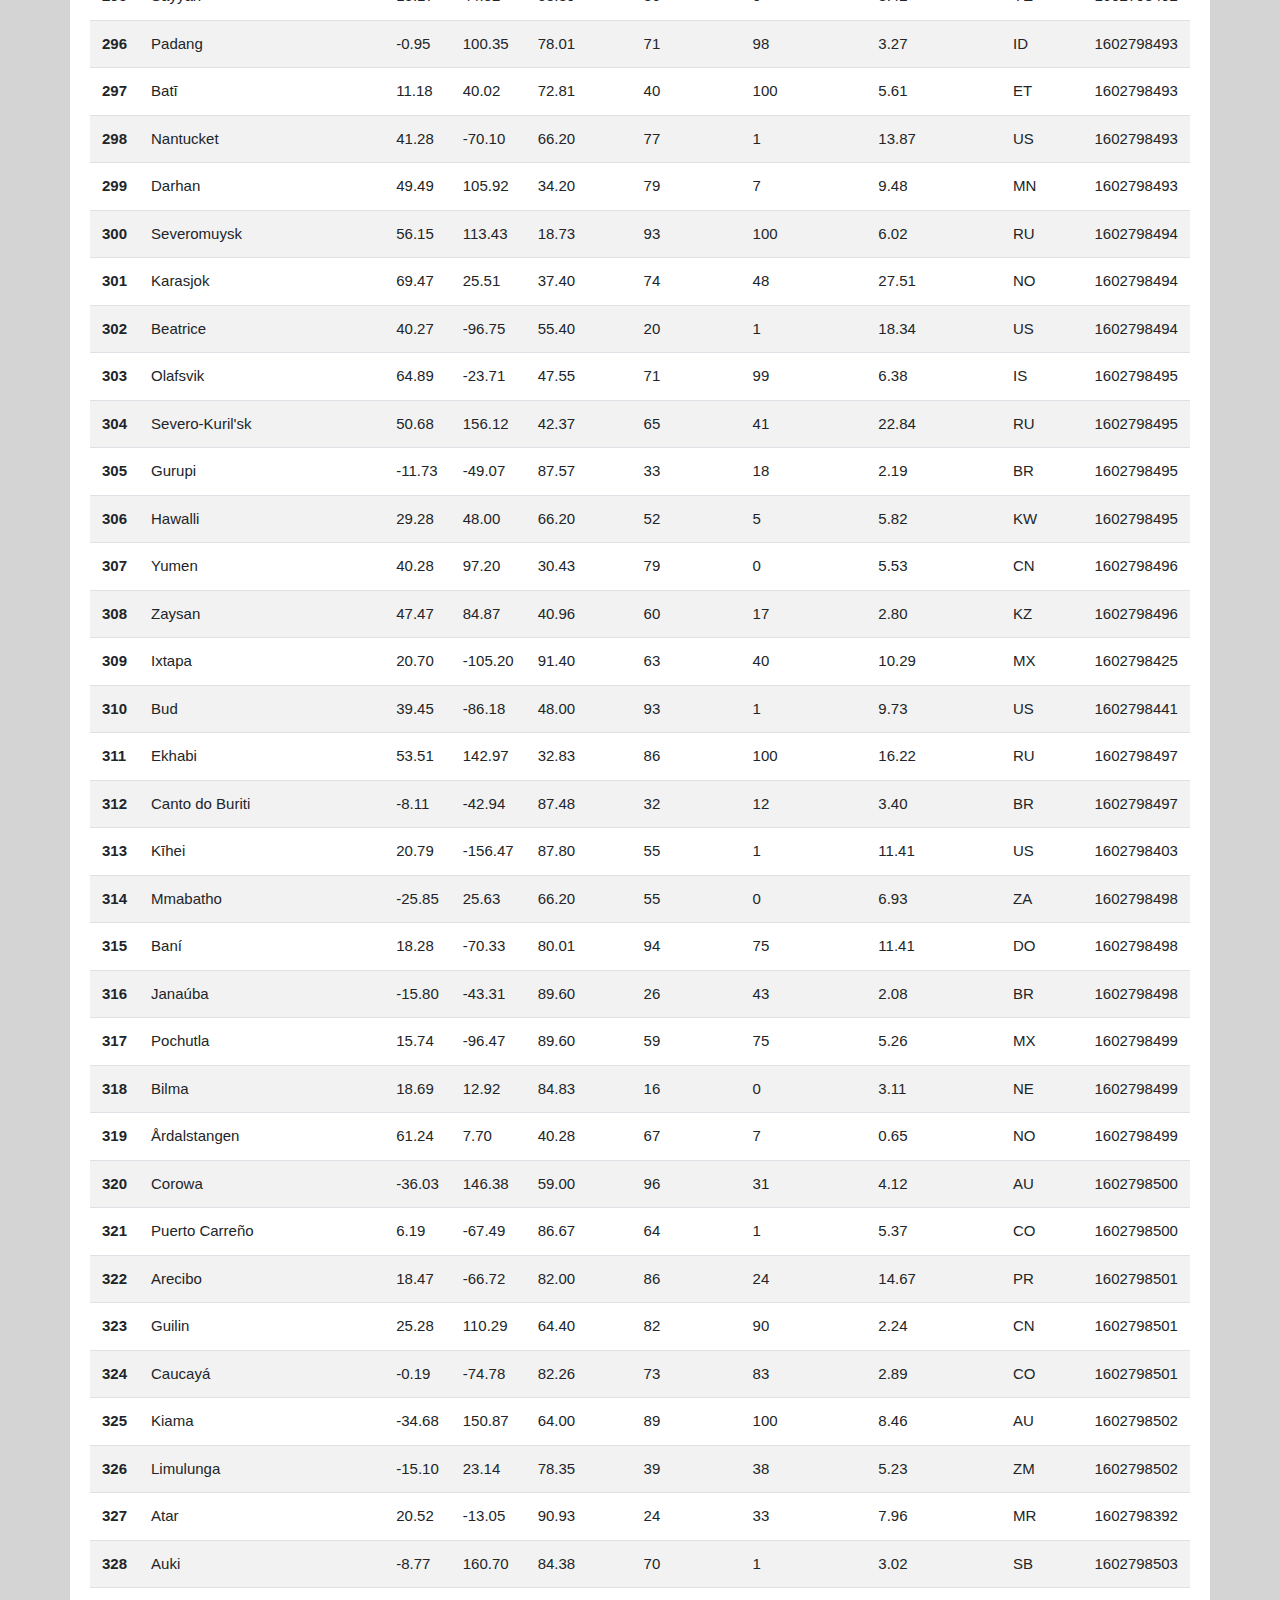
<file: WebVisualizations/data.html>
<!DOCTYPE html>
<html lang="en">
  <head>
      <meta charset="UTF-8">
      <title>Data</title>
      <link rel="stylesheet" href="https://stackpath.bootstrapcdn.com/bootstrap/4.3.1/css/bootstrap.min.css" integrity="sha384-ggOyR0iXCbMQv3Xipma34MD+dH/1fQ784/j6cY/iJTQUOhcWr7x9JvoRxT2MZw1T" crossorigin="anonymous">
      <link rel="stylesheet" href="style.css">
    </head>
<body>

    <nav class="navbar navbar-expand-lg navbar-light bg-light">
        <a class="navbar-brand" href="index.html" id="logo">Latitude</a>
        <button class="navbar-toggler" type="button" data-toggle="collapse" data-target="#navbarNavDropdown" aria-controls="navbarNavDropdown" aria-expanded="false" aria-label="Toggle navigation">
          <span class="navbar-toggler-icon"></span>
        </button>
        <div class="collapse navbar-collapse" id="navbarNavDropdown">
          <ul class="navbar-nav ml-auto">
            <li class="nav-item dropdown">
                <a class="nav-link dropdown-toggle" href="#" id="navbarDropdownMenuLink" role="button" data-toggle="dropdown" aria-haspopup="true" aria-expanded="false">
                  Plots
                </a>
                <div class="dropdown-menu" aria-labelledby="navbarDropdownMenuLink">
                  <a class="dropdown-item" href="maxtemp.html">Max Temperature</a>
                  <a class="dropdown-item" href="humidity.html">Humidity</a>
                  <a class="dropdown-item" href="cloudiness.html">Cloudiness</a>
                  <a class="dropdown-item" href="windspeed.html">Wind Speed</a>
                </div>
              </li>
            
            
            <li class="nav-item">
              <a class="nav-link" href="comparison.html">Comparisons</a>
            </li>
            <li class="nav-item">
              <a class="nav-link" href="data.html">Data</a>
            </li>
          </ul>
        </div>
    </nav>

   <!-- Left box with image and text -->
    <div class="container content-box">
        <h2>Data</h2>
        <hr>
        <p>The following table includes all of the data used for plotting during this project.</p>  
        <br>     
      
      <table class="table table-striped sm">
        <thead>
          <tr style="text-align: right;">
            <th></th>
            <th>City</th>
            <th>Lat</th>
            <th>Lng</th>
            <th>Max Temp (F)</th>
            <th>Humidity (%)</th>
            <th>Cloudiness (%)</th>
            <th>Wind Speed (mph)</th>
            <th>Country</th>
            <th>Date</th>
          </tr>
        </thead>
        <tbody>
          <tr>
            <th>0</th>
            <td>Dikson</td>
            <td>73.51</td>
            <td>80.55</td>
            <td>30.72</td>
            <td>94</td>
            <td>100</td>
            <td>20.83</td>
            <td>RU</td>
            <td>1602798371</td>
          </tr>
          <tr>
            <th>1</th>
            <td>Hithadhoo</td>
            <td>-0.60</td>
            <td>73.08</td>
            <td>82.31</td>
            <td>75</td>
            <td>97</td>
            <td>20.09</td>
            <td>MV</td>
            <td>1602798372</td>
          </tr>
          <tr>
            <th>2</th>
            <td>Moerai</td>
            <td>-22.43</td>
            <td>-151.33</td>
            <td>72.18</td>
            <td>84</td>
            <td>88</td>
            <td>18.54</td>
            <td>PF</td>
            <td>1602798372</td>
          </tr>
          <tr>
            <th>3</th>
            <td>George Town</td>
            <td>5.41</td>
            <td>100.34</td>
            <td>77.00</td>
            <td>88</td>
            <td>40</td>
            <td>8.05</td>
            <td>MY</td>
            <td>1602798243</td>
          </tr>
          <tr>
            <th>4</th>
            <td>Punta Arenas</td>
            <td>-53.15</td>
            <td>-70.92</td>
            <td>51.80</td>
            <td>53</td>
            <td>75</td>
            <td>34.45</td>
            <td>CL</td>
            <td>1602798373</td>
          </tr>
          <tr>
            <th>5</th>
            <td>Saint-Philippe</td>
            <td>-21.36</td>
            <td>55.77</td>
            <td>71.60</td>
            <td>68</td>
            <td>7</td>
            <td>5.82</td>
            <td>RE</td>
            <td>1602798374</td>
          </tr>
          <tr>
            <th>6</th>
            <td>Bilibino</td>
            <td>68.05</td>
            <td>166.44</td>
            <td>27.55</td>
            <td>93</td>
            <td>100</td>
            <td>4.05</td>
            <td>RU</td>
            <td>1602798374</td>
          </tr>
          <tr>
            <th>7</th>
            <td>Torbay</td>
            <td>47.67</td>
            <td>-52.73</td>
            <td>60.01</td>
            <td>93</td>
            <td>90</td>
            <td>10.29</td>
            <td>CA</td>
            <td>1602798374</td>
          </tr>
          <tr>
            <th>8</th>
            <td>Torata</td>
            <td>-17.08</td>
            <td>-70.84</td>
            <td>62.91</td>
            <td>45</td>
            <td>12</td>
            <td>6.96</td>
            <td>PE</td>
            <td>1602798374</td>
          </tr>
          <tr>
            <th>9</th>
            <td>Chui</td>
            <td>-33.70</td>
            <td>-53.46</td>
            <td>59.09</td>
            <td>93</td>
            <td>38</td>
            <td>6.89</td>
            <td>UY</td>
            <td>1602798375</td>
          </tr>
          <tr>
            <th>10</th>
            <td>Amga</td>
            <td>60.90</td>
            <td>131.96</td>
            <td>15.42</td>
            <td>96</td>
            <td>98</td>
            <td>3.04</td>
            <td>RU</td>
            <td>1602798375</td>
          </tr>
          <tr>
            <th>11</th>
            <td>Cairns</td>
            <td>-16.92</td>
            <td>145.77</td>
            <td>73.40</td>
            <td>78</td>
            <td>75</td>
            <td>9.17</td>
            <td>AU</td>
            <td>1602798369</td>
          </tr>
          <tr>
            <th>12</th>
            <td>Arlit</td>
            <td>18.74</td>
            <td>7.39</td>
            <td>93.67</td>
            <td>11</td>
            <td>0</td>
            <td>11.32</td>
            <td>NE</td>
            <td>1602798377</td>
          </tr>
          <tr>
            <th>13</th>
            <td>Vaini</td>
            <td>-21.20</td>
            <td>-175.20</td>
            <td>77.00</td>
            <td>78</td>
            <td>75</td>
            <td>11.41</td>
            <td>TO</td>
            <td>1602798377</td>
          </tr>
          <tr>
            <th>14</th>
            <td>Kapaa</td>
            <td>22.08</td>
            <td>-159.32</td>
            <td>84.99</td>
            <td>70</td>
            <td>75</td>
            <td>16.11</td>
            <td>US</td>
            <td>1602798264</td>
          </tr>
          <tr>
            <th>15</th>
            <td>Coos Bay</td>
            <td>43.37</td>
            <td>-124.22</td>
            <td>66.00</td>
            <td>59</td>
            <td>1</td>
            <td>16.11</td>
            <td>US</td>
            <td>1602798378</td>
          </tr>
          <tr>
            <th>16</th>
            <td>Ushuaia</td>
            <td>-54.80</td>
            <td>-68.30</td>
            <td>51.80</td>
            <td>40</td>
            <td>90</td>
            <td>34.45</td>
            <td>AR</td>
            <td>1602798379</td>
          </tr>
          <tr>
            <th>17</th>
            <td>Longyearbyen</td>
            <td>78.22</td>
            <td>15.64</td>
            <td>26.60</td>
            <td>92</td>
            <td>75</td>
            <td>2.24</td>
            <td>SJ</td>
            <td>1602798380</td>
          </tr>
          <tr>
            <th>18</th>
            <td>Yellowknife</td>
            <td>62.46</td>
            <td>-114.35</td>
            <td>28.40</td>
            <td>58</td>
            <td>90</td>
            <td>21.92</td>
            <td>CA</td>
            <td>1602798166</td>
          </tr>
          <tr>
            <th>19</th>
            <td>Saint Paul Harbor</td>
            <td>57.79</td>
            <td>-152.41</td>
            <td>48.20</td>
            <td>66</td>
            <td>1</td>
            <td>12.75</td>
            <td>US</td>
            <td>1602798381</td>
          </tr>
          <tr>
            <th>20</th>
            <td>Barrow</td>
            <td>71.29</td>
            <td>-156.79</td>
            <td>26.60</td>
            <td>73</td>
            <td>90</td>
            <td>3.36</td>
            <td>US</td>
            <td>1602798313</td>
          </tr>
          <tr>
            <th>21</th>
            <td>Vardø</td>
            <td>70.37</td>
            <td>31.11</td>
            <td>35.60</td>
            <td>93</td>
            <td>75</td>
            <td>13.87</td>
            <td>NO</td>
            <td>1602798382</td>
          </tr>
          <tr>
            <th>22</th>
            <td>Grindavik</td>
            <td>63.84</td>
            <td>-22.43</td>
            <td>48.20</td>
            <td>87</td>
            <td>90</td>
            <td>9.17</td>
            <td>IS</td>
            <td>1602798382</td>
          </tr>
          <tr>
            <th>23</th>
            <td>Bonfim</td>
            <td>3.08</td>
            <td>-59.95</td>
            <td>87.85</td>
            <td>51</td>
            <td>98</td>
            <td>4.76</td>
            <td>BR</td>
            <td>1602798383</td>
          </tr>
          <tr>
            <th>24</th>
            <td>Jamestown</td>
            <td>42.10</td>
            <td>-79.24</td>
            <td>52.00</td>
            <td>93</td>
            <td>90</td>
            <td>11.41</td>
            <td>US</td>
            <td>1602798383</td>
          </tr>
          <tr>
            <th>25</th>
            <td>Haines Junction</td>
            <td>60.75</td>
            <td>-137.51</td>
            <td>37.31</td>
            <td>77</td>
            <td>98</td>
            <td>0.78</td>
            <td>CA</td>
            <td>1602798383</td>
          </tr>
          <tr>
            <th>26</th>
            <td>Cape Town</td>
            <td>-33.93</td>
            <td>18.42</td>
            <td>61.00</td>
            <td>77</td>
            <td>73</td>
            <td>16.11</td>
            <td>ZA</td>
            <td>1602798138</td>
          </tr>
          <tr>
            <th>27</th>
            <td>Port Alfred</td>
            <td>-33.59</td>
            <td>26.89</td>
            <td>62.96</td>
            <td>81</td>
            <td>42</td>
            <td>7.40</td>
            <td>ZA</td>
            <td>1602798384</td>
          </tr>
          <tr>
            <th>28</th>
            <td>Port Hedland</td>
            <td>-20.32</td>
            <td>118.57</td>
            <td>73.40</td>
            <td>56</td>
            <td>0</td>
            <td>9.17</td>
            <td>AU</td>
            <td>1602798107</td>
          </tr>
          <tr>
            <th>29</th>
            <td>Port Blair</td>
            <td>11.67</td>
            <td>92.75</td>
            <td>80.56</td>
            <td>83</td>
            <td>99</td>
            <td>12.24</td>
            <td>IN</td>
            <td>1602798384</td>
          </tr>
          <tr>
            <th>30</th>
            <td>Itarema</td>
            <td>-2.92</td>
            <td>-39.92</td>
            <td>79.48</td>
            <td>81</td>
            <td>77</td>
            <td>14.85</td>
            <td>BR</td>
            <td>1602798385</td>
          </tr>
          <tr>
            <th>31</th>
            <td>Hobart</td>
            <td>-42.88</td>
            <td>147.33</td>
            <td>46.40</td>
            <td>61</td>
            <td>75</td>
            <td>6.93</td>
            <td>AU</td>
            <td>1602798107</td>
          </tr>
          <tr>
            <th>32</th>
            <td>Fairbanks</td>
            <td>64.84</td>
            <td>-147.72</td>
            <td>21.20</td>
            <td>79</td>
            <td>90</td>
            <td>3.36</td>
            <td>US</td>
            <td>1602798369</td>
          </tr>
          <tr>
            <th>33</th>
            <td>Rikitea</td>
            <td>-23.12</td>
            <td>-134.97</td>
            <td>73.92</td>
            <td>77</td>
            <td>97</td>
            <td>14.99</td>
            <td>PF</td>
            <td>1602798385</td>
          </tr>
          <tr>
            <th>34</th>
            <td>Ponta do Sol</td>
            <td>32.67</td>
            <td>-17.10</td>
            <td>68.00</td>
            <td>72</td>
            <td>75</td>
            <td>6.93</td>
            <td>PT</td>
            <td>1602798248</td>
          </tr>
          <tr>
            <th>35</th>
            <td>Mataura</td>
            <td>-46.19</td>
            <td>168.86</td>
            <td>54.00</td>
            <td>52</td>
            <td>99</td>
            <td>13.00</td>
            <td>NZ</td>
            <td>1602798386</td>
          </tr>
          <tr>
            <th>36</th>
            <td>Busselton</td>
            <td>-33.65</td>
            <td>115.33</td>
            <td>51.01</td>
            <td>64</td>
            <td>100</td>
            <td>9.57</td>
            <td>AU</td>
            <td>1602798387</td>
          </tr>
          <tr>
            <th>37</th>
            <td>East London</td>
            <td>-33.02</td>
            <td>27.91</td>
            <td>65.48</td>
            <td>80</td>
            <td>59</td>
            <td>13.18</td>
            <td>ZA</td>
            <td>1602798387</td>
          </tr>
          <tr>
            <th>38</th>
            <td>Leningradskiy</td>
            <td>69.38</td>
            <td>178.42</td>
            <td>34.56</td>
            <td>88</td>
            <td>100</td>
            <td>15.08</td>
            <td>RU</td>
            <td>1602798388</td>
          </tr>
          <tr>
            <th>39</th>
            <td>Puerto Ayora</td>
            <td>-0.74</td>
            <td>-90.35</td>
            <td>78.80</td>
            <td>65</td>
            <td>20</td>
            <td>21.92</td>
            <td>EC</td>
            <td>1602798388</td>
          </tr>
          <tr>
            <th>40</th>
            <td>Albany</td>
            <td>42.60</td>
            <td>-73.97</td>
            <td>70.00</td>
            <td>64</td>
            <td>11</td>
            <td>1.99</td>
            <td>US</td>
            <td>1602798389</td>
          </tr>
          <tr>
            <th>41</th>
            <td>Orzu</td>
            <td>37.56</td>
            <td>68.82</td>
            <td>50.00</td>
            <td>76</td>
            <td>0</td>
            <td>2.24</td>
            <td>TJ</td>
            <td>1602798389</td>
          </tr>
          <tr>
            <th>42</th>
            <td>Pemangkat</td>
            <td>1.17</td>
            <td>108.97</td>
            <td>77.18</td>
            <td>87</td>
            <td>100</td>
            <td>7.25</td>
            <td>ID</td>
            <td>1602798390</td>
          </tr>
          <tr>
            <th>43</th>
            <td>Härnösand</td>
            <td>62.63</td>
            <td>17.94</td>
            <td>48.20</td>
            <td>76</td>
            <td>100</td>
            <td>12.75</td>
            <td>SE</td>
            <td>1602798394</td>
          </tr>
          <tr>
            <th>44</th>
            <td>Kavieng</td>
            <td>-2.57</td>
            <td>150.80</td>
            <td>83.71</td>
            <td>72</td>
            <td>50</td>
            <td>10.22</td>
            <td>PG</td>
            <td>1602798394</td>
          </tr>
          <tr>
            <th>45</th>
            <td>Avera</td>
            <td>33.19</td>
            <td>-82.53</td>
            <td>82.40</td>
            <td>65</td>
            <td>1</td>
            <td>3.56</td>
            <td>US</td>
            <td>1602798395</td>
          </tr>
          <tr>
            <th>46</th>
            <td>Geraldton</td>
            <td>-28.77</td>
            <td>114.60</td>
            <td>53.60</td>
            <td>93</td>
            <td>59</td>
            <td>9.17</td>
            <td>AU</td>
            <td>1602798395</td>
          </tr>
          <tr>
            <th>47</th>
            <td>Port-Gentil</td>
            <td>-0.72</td>
            <td>8.78</td>
            <td>78.80</td>
            <td>78</td>
            <td>75</td>
            <td>8.05</td>
            <td>GA</td>
            <td>1602798395</td>
          </tr>
          <tr>
            <th>48</th>
            <td>Oktyabr'skoye</td>
            <td>43.06</td>
            <td>44.74</td>
            <td>50.00</td>
            <td>81</td>
            <td>0</td>
            <td>6.71</td>
            <td>RU</td>
            <td>1602798396</td>
          </tr>
          <tr>
            <th>49</th>
            <td>Thompson</td>
            <td>55.74</td>
            <td>-97.86</td>
            <td>30.20</td>
            <td>58</td>
            <td>90</td>
            <td>17.22</td>
            <td>CA</td>
            <td>1602798301</td>
          </tr>
          <tr>
            <th>50</th>
            <td>Hong Kong</td>
            <td>22.29</td>
            <td>114.16</td>
            <td>79.00</td>
            <td>74</td>
            <td>74</td>
            <td>1.99</td>
            <td>HK</td>
            <td>1602798193</td>
          </tr>
          <tr>
            <th>51</th>
            <td>Lagdo</td>
            <td>9.05</td>
            <td>13.73</td>
            <td>76.41</td>
            <td>76</td>
            <td>63</td>
            <td>2.93</td>
            <td>CM</td>
            <td>1602798397</td>
          </tr>
          <tr>
            <th>52</th>
            <td>Cabo San Lucas</td>
            <td>22.89</td>
            <td>-109.91</td>
            <td>91.00</td>
            <td>66</td>
            <td>5</td>
            <td>19.46</td>
            <td>MX</td>
            <td>1602798397</td>
          </tr>
          <tr>
            <th>53</th>
            <td>Hermanus</td>
            <td>-34.42</td>
            <td>19.23</td>
            <td>57.99</td>
            <td>87</td>
            <td>90</td>
            <td>5.01</td>
            <td>ZA</td>
            <td>1602798397</td>
          </tr>
          <tr>
            <th>54</th>
            <td>Provideniya</td>
            <td>64.38</td>
            <td>-173.30</td>
            <td>44.60</td>
            <td>81</td>
            <td>90</td>
            <td>20.13</td>
            <td>RU</td>
            <td>1602798398</td>
          </tr>
          <tr>
            <th>55</th>
            <td>Faanui</td>
            <td>-16.48</td>
            <td>-151.75</td>
            <td>79.63</td>
            <td>76</td>
            <td>45</td>
            <td>10.51</td>
            <td>PF</td>
            <td>1602798398</td>
          </tr>
          <tr>
            <th>56</th>
            <td>Ahipara</td>
            <td>-35.17</td>
            <td>173.17</td>
            <td>59.58</td>
            <td>62</td>
            <td>6</td>
            <td>4.85</td>
            <td>NZ</td>
            <td>1602798398</td>
          </tr>
          <tr>
            <th>57</th>
            <td>Ariquemes</td>
            <td>-9.91</td>
            <td>-63.04</td>
            <td>87.22</td>
            <td>48</td>
            <td>83</td>
            <td>2.53</td>
            <td>BR</td>
            <td>1602798399</td>
          </tr>
          <tr>
            <th>58</th>
            <td>Zhigansk</td>
            <td>66.77</td>
            <td>123.37</td>
            <td>19.74</td>
            <td>97</td>
            <td>99</td>
            <td>16.35</td>
            <td>RU</td>
            <td>1602798399</td>
          </tr>
          <tr>
            <th>59</th>
            <td>Conceição da Barra</td>
            <td>-18.59</td>
            <td>-39.73</td>
            <td>76.35</td>
            <td>86</td>
            <td>0</td>
            <td>4.59</td>
            <td>BR</td>
            <td>1602798400</td>
          </tr>
          <tr>
            <th>60</th>
            <td>Townsville</td>
            <td>-19.25</td>
            <td>146.80</td>
            <td>75.00</td>
            <td>64</td>
            <td>20</td>
            <td>5.82</td>
            <td>AU</td>
            <td>1602798200</td>
          </tr>
          <tr>
            <th>61</th>
            <td>Bluff</td>
            <td>-46.60</td>
            <td>168.33</td>
            <td>54.00</td>
            <td>52</td>
            <td>100</td>
            <td>13.00</td>
            <td>NZ</td>
            <td>1602798401</td>
          </tr>
          <tr>
            <th>62</th>
            <td>Port Elizabeth</td>
            <td>-33.92</td>
            <td>25.57</td>
            <td>60.80</td>
            <td>93</td>
            <td>50</td>
            <td>9.17</td>
            <td>ZA</td>
            <td>1602798401</td>
          </tr>
          <tr>
            <th>63</th>
            <td>Lebu</td>
            <td>-37.62</td>
            <td>-73.65</td>
            <td>54.66</td>
            <td>69</td>
            <td>35</td>
            <td>11.50</td>
            <td>CL</td>
            <td>1602798401</td>
          </tr>
          <tr>
            <th>64</th>
            <td>Freeport</td>
            <td>40.66</td>
            <td>-73.58</td>
            <td>66.20</td>
            <td>68</td>
            <td>1</td>
            <td>19.46</td>
            <td>US</td>
            <td>1602798316</td>
          </tr>
          <tr>
            <th>65</th>
            <td>Cherskiy</td>
            <td>68.75</td>
            <td>161.30</td>
            <td>34.11</td>
            <td>89</td>
            <td>100</td>
            <td>4.83</td>
            <td>RU</td>
            <td>1602798398</td>
          </tr>
          <tr>
            <th>66</th>
            <td>Chokurdakh</td>
            <td>70.63</td>
            <td>147.92</td>
            <td>27.46</td>
            <td>99</td>
            <td>100</td>
            <td>8.43</td>
            <td>RU</td>
            <td>1602798403</td>
          </tr>
          <tr>
            <th>67</th>
            <td>Avarua</td>
            <td>-21.21</td>
            <td>-159.78</td>
            <td>75.20</td>
            <td>53</td>
            <td>100</td>
            <td>6.93</td>
            <td>CK</td>
            <td>1602798403</td>
          </tr>
          <tr>
            <th>68</th>
            <td>Airai</td>
            <td>-8.93</td>
            <td>125.41</td>
            <td>62.60</td>
            <td>73</td>
            <td>98</td>
            <td>1.70</td>
            <td>TL</td>
            <td>1602798404</td>
          </tr>
          <tr>
            <th>69</th>
            <td>Taltal</td>
            <td>-25.40</td>
            <td>-70.48</td>
            <td>62.73</td>
            <td>64</td>
            <td>29</td>
            <td>6.78</td>
            <td>CL</td>
            <td>1602798404</td>
          </tr>
          <tr>
            <th>70</th>
            <td>Tuy Hoa</td>
            <td>13.08</td>
            <td>109.30</td>
            <td>77.59</td>
            <td>90</td>
            <td>100</td>
            <td>6.06</td>
            <td>VN</td>
            <td>1602798404</td>
          </tr>
          <tr>
            <th>71</th>
            <td>Salalah</td>
            <td>17.02</td>
            <td>54.09</td>
            <td>77.00</td>
            <td>83</td>
            <td>40</td>
            <td>3.36</td>
            <td>OM</td>
            <td>1602798404</td>
          </tr>
          <tr>
            <th>72</th>
            <td>New Norfolk</td>
            <td>-42.78</td>
            <td>147.06</td>
            <td>46.00</td>
            <td>72</td>
            <td>4</td>
            <td>1.97</td>
            <td>AU</td>
            <td>1602798404</td>
          </tr>
          <tr>
            <th>73</th>
            <td>Kasongo-Lunda</td>
            <td>-6.47</td>
            <td>16.82</td>
            <td>73.44</td>
            <td>86</td>
            <td>84</td>
            <td>0.40</td>
            <td>CD</td>
            <td>1602798405</td>
          </tr>
          <tr>
            <th>74</th>
            <td>Koumac</td>
            <td>-20.57</td>
            <td>164.28</td>
            <td>71.58</td>
            <td>86</td>
            <td>100</td>
            <td>8.21</td>
            <td>NC</td>
            <td>1602798405</td>
          </tr>
          <tr>
            <th>75</th>
            <td>Waipawa</td>
            <td>-41.41</td>
            <td>175.52</td>
            <td>54.00</td>
            <td>66</td>
            <td>65</td>
            <td>4.70</td>
            <td>NZ</td>
            <td>1602798406</td>
          </tr>
          <tr>
            <th>76</th>
            <td>Butaritari</td>
            <td>3.07</td>
            <td>172.79</td>
            <td>82.31</td>
            <td>73</td>
            <td>42</td>
            <td>11.95</td>
            <td>KI</td>
            <td>1602798406</td>
          </tr>
          <tr>
            <th>77</th>
            <td>Witu</td>
            <td>-2.39</td>
            <td>40.44</td>
            <td>77.23</td>
            <td>83</td>
            <td>4</td>
            <td>8.21</td>
            <td>KE</td>
            <td>1602798406</td>
          </tr>
          <tr>
            <th>78</th>
            <td>Souillac</td>
            <td>-20.52</td>
            <td>57.52</td>
            <td>71.60</td>
            <td>88</td>
            <td>20</td>
            <td>8.05</td>
            <td>MU</td>
            <td>1602798407</td>
          </tr>
          <tr>
            <th>79</th>
            <td>Mar del Plata</td>
            <td>-38.00</td>
            <td>-57.56</td>
            <td>57.20</td>
            <td>82</td>
            <td>0</td>
            <td>9.17</td>
            <td>AR</td>
            <td>1602798407</td>
          </tr>
          <tr>
            <th>80</th>
            <td>Mackenzie</td>
            <td>55.30</td>
            <td>-123.17</td>
            <td>39.20</td>
            <td>69</td>
            <td>1</td>
            <td>8.05</td>
            <td>CA</td>
            <td>1602798221</td>
          </tr>
          <tr>
            <th>81</th>
            <td>Cidreira</td>
            <td>-30.18</td>
            <td>-50.21</td>
            <td>64.15</td>
            <td>87</td>
            <td>56</td>
            <td>7.47</td>
            <td>BR</td>
            <td>1602798408</td>
          </tr>
          <tr>
            <th>82</th>
            <td>Norman Wells</td>
            <td>65.28</td>
            <td>-126.83</td>
            <td>21.20</td>
            <td>67</td>
            <td>75</td>
            <td>11.41</td>
            <td>CA</td>
            <td>1602798409</td>
          </tr>
          <tr>
            <th>83</th>
            <td>Susurluk</td>
            <td>39.91</td>
            <td>28.16</td>
            <td>62.01</td>
            <td>82</td>
            <td>0</td>
            <td>4.70</td>
            <td>TR</td>
            <td>1602798409</td>
          </tr>
          <tr>
            <th>84</th>
            <td>Coquimbo</td>
            <td>-29.95</td>
            <td>-71.34</td>
            <td>60.80</td>
            <td>72</td>
            <td>20</td>
            <td>11.41</td>
            <td>CL</td>
            <td>1602798409</td>
          </tr>
          <tr>
            <th>85</th>
            <td>Waddān</td>
            <td>29.16</td>
            <td>16.14</td>
            <td>77.43</td>
            <td>21</td>
            <td>23</td>
            <td>3.87</td>
            <td>LY</td>
            <td>1602798410</td>
          </tr>
          <tr>
            <th>86</th>
            <td>Three Hills</td>
            <td>51.70</td>
            <td>-113.27</td>
            <td>42.01</td>
            <td>46</td>
            <td>60</td>
            <td>15.73</td>
            <td>CA</td>
            <td>1602798210</td>
          </tr>
          <tr>
            <th>87</th>
            <td>Pisco</td>
            <td>-13.70</td>
            <td>-76.22</td>
            <td>68.00</td>
            <td>72</td>
            <td>4</td>
            <td>17.22</td>
            <td>PE</td>
            <td>1602798264</td>
          </tr>
          <tr>
            <th>88</th>
            <td>Carutapera</td>
            <td>-1.20</td>
            <td>-46.02</td>
            <td>80.60</td>
            <td>76</td>
            <td>79</td>
            <td>9.78</td>
            <td>BR</td>
            <td>1602798411</td>
          </tr>
          <tr>
            <th>89</th>
            <td>Half Moon Bay</td>
            <td>37.46</td>
            <td>-122.43</td>
            <td>89.60</td>
            <td>41</td>
            <td>1</td>
            <td>17.22</td>
            <td>US</td>
            <td>1602798411</td>
          </tr>
          <tr>
            <th>90</th>
            <td>Tasiilaq</td>
            <td>65.61</td>
            <td>-37.64</td>
            <td>42.80</td>
            <td>87</td>
            <td>100</td>
            <td>14.99</td>
            <td>GL</td>
            <td>1602798412</td>
          </tr>
          <tr>
            <th>91</th>
            <td>Hanzhong</td>
            <td>33.07</td>
            <td>107.03</td>
            <td>51.78</td>
            <td>87</td>
            <td>100</td>
            <td>1.23</td>
            <td>CN</td>
            <td>1602798412</td>
          </tr>
          <tr>
            <th>92</th>
            <td>Dalian</td>
            <td>38.91</td>
            <td>121.60</td>
            <td>53.60</td>
            <td>81</td>
            <td>75</td>
            <td>2.24</td>
            <td>CN</td>
            <td>1602798412</td>
          </tr>
          <tr>
            <th>93</th>
            <td>Castro</td>
            <td>-24.79</td>
            <td>-50.01</td>
            <td>62.06</td>
            <td>95</td>
            <td>99</td>
            <td>8.68</td>
            <td>BR</td>
            <td>1602798413</td>
          </tr>
          <tr>
            <th>94</th>
            <td>Oltina</td>
            <td>44.17</td>
            <td>27.67</td>
            <td>64.00</td>
            <td>69</td>
            <td>0</td>
            <td>7.00</td>
            <td>RO</td>
            <td>1602798414</td>
          </tr>
          <tr>
            <th>95</th>
            <td>Ancud</td>
            <td>-41.87</td>
            <td>-73.82</td>
            <td>62.01</td>
            <td>48</td>
            <td>0</td>
            <td>6.93</td>
            <td>CL</td>
            <td>1602798414</td>
          </tr>
          <tr>
            <th>96</th>
            <td>Saskylakh</td>
            <td>71.92</td>
            <td>114.08</td>
            <td>19.62</td>
            <td>96</td>
            <td>100</td>
            <td>14.94</td>
            <td>RU</td>
            <td>1602798398</td>
          </tr>
          <tr>
            <th>97</th>
            <td>San Cristobal</td>
            <td>7.77</td>
            <td>-72.22</td>
            <td>89.60</td>
            <td>52</td>
            <td>40</td>
            <td>11.41</td>
            <td>VE</td>
            <td>1602798305</td>
          </tr>
          <tr>
            <th>98</th>
            <td>Oromocto</td>
            <td>45.84</td>
            <td>-66.48</td>
            <td>62.60</td>
            <td>55</td>
            <td>1</td>
            <td>14.99</td>
            <td>CA</td>
            <td>1602798187</td>
          </tr>
          <tr>
            <th>99</th>
            <td>Uyuni</td>
            <td>-20.46</td>
            <td>-66.83</td>
            <td>55.71</td>
            <td>45</td>
            <td>89</td>
            <td>14.70</td>
            <td>BO</td>
            <td>1602798415</td>
          </tr>
          <tr>
            <th>100</th>
            <td>Bredasdorp</td>
            <td>-34.53</td>
            <td>20.04</td>
            <td>51.80</td>
            <td>93</td>
            <td>100</td>
            <td>3.36</td>
            <td>ZA</td>
            <td>1602798416</td>
          </tr>
          <tr>
            <th>101</th>
            <td>Maltahöhe</td>
            <td>-24.83</td>
            <td>16.98</td>
            <td>69.37</td>
            <td>24</td>
            <td>0</td>
            <td>6.40</td>
            <td>NaN</td>
            <td>1602798416</td>
          </tr>
          <tr>
            <th>102</th>
            <td>Nioro</td>
            <td>13.35</td>
            <td>-15.75</td>
            <td>79.29</td>
            <td>86</td>
            <td>31</td>
            <td>7.72</td>
            <td>GM</td>
            <td>1602798416</td>
          </tr>
          <tr>
            <th>103</th>
            <td>Anchorage</td>
            <td>61.22</td>
            <td>-149.90</td>
            <td>41.00</td>
            <td>86</td>
            <td>90</td>
            <td>6.93</td>
            <td>US</td>
            <td>1602798209</td>
          </tr>
          <tr>
            <th>104</th>
            <td>Kogon</td>
            <td>39.72</td>
            <td>64.55</td>
            <td>51.80</td>
            <td>43</td>
            <td>0</td>
            <td>6.93</td>
            <td>UZ</td>
            <td>1602798417</td>
          </tr>
          <tr>
            <th>105</th>
            <td>Ribeira Grande</td>
            <td>38.52</td>
            <td>-28.70</td>
            <td>69.49</td>
            <td>84</td>
            <td>50</td>
            <td>9.95</td>
            <td>PT</td>
            <td>1602798397</td>
          </tr>
          <tr>
            <th>106</th>
            <td>Sitka</td>
            <td>57.05</td>
            <td>-135.33</td>
            <td>48.20</td>
            <td>81</td>
            <td>90</td>
            <td>8.05</td>
            <td>US</td>
            <td>1602798417</td>
          </tr>
          <tr>
            <th>107</th>
            <td>Rawson</td>
            <td>-43.30</td>
            <td>-65.10</td>
            <td>72.91</td>
            <td>31</td>
            <td>1</td>
            <td>21.99</td>
            <td>AR</td>
            <td>1602798418</td>
          </tr>
          <tr>
            <th>108</th>
            <td>Mahon</td>
            <td>39.89</td>
            <td>4.27</td>
            <td>53.60</td>
            <td>87</td>
            <td>20</td>
            <td>8.05</td>
            <td>ES</td>
            <td>1602798404</td>
          </tr>
          <tr>
            <th>109</th>
            <td>Vila Velha</td>
            <td>-20.33</td>
            <td>-40.29</td>
            <td>75.20</td>
            <td>78</td>
            <td>90</td>
            <td>14.99</td>
            <td>BR</td>
            <td>1602798418</td>
          </tr>
          <tr>
            <th>110</th>
            <td>Abong Mbang</td>
            <td>3.98</td>
            <td>13.18</td>
            <td>68.14</td>
            <td>98</td>
            <td>97</td>
            <td>1.05</td>
            <td>CM</td>
            <td>1602798419</td>
          </tr>
          <tr>
            <th>111</th>
            <td>Shingū</td>
            <td>33.73</td>
            <td>135.98</td>
            <td>58.55</td>
            <td>55</td>
            <td>12</td>
            <td>5.10</td>
            <td>JP</td>
            <td>1602798420</td>
          </tr>
          <tr>
            <th>112</th>
            <td>Lorengau</td>
            <td>-2.02</td>
            <td>147.27</td>
            <td>83.19</td>
            <td>67</td>
            <td>74</td>
            <td>3.44</td>
            <td>PG</td>
            <td>1602798420</td>
          </tr>
          <tr>
            <th>113</th>
            <td>Mattru</td>
            <td>7.62</td>
            <td>-11.83</td>
            <td>74.80</td>
            <td>96</td>
            <td>99</td>
            <td>2.33</td>
            <td>SL</td>
            <td>1602798420</td>
          </tr>
          <tr>
            <th>114</th>
            <td>Ōmagari</td>
            <td>39.45</td>
            <td>140.48</td>
            <td>45.86</td>
            <td>73</td>
            <td>50</td>
            <td>1.59</td>
            <td>JP</td>
            <td>1602798420</td>
          </tr>
          <tr>
            <th>115</th>
            <td>Santa Maria</td>
            <td>-29.68</td>
            <td>-53.81</td>
            <td>66.43</td>
            <td>75</td>
            <td>9</td>
            <td>8.70</td>
            <td>BR</td>
            <td>1602798421</td>
          </tr>
          <tr>
            <th>116</th>
            <td>Portoferraio</td>
            <td>42.81</td>
            <td>10.31</td>
            <td>57.99</td>
            <td>85</td>
            <td>49</td>
            <td>10.18</td>
            <td>IT</td>
            <td>1602798422</td>
          </tr>
          <tr>
            <th>117</th>
            <td>Maragogi</td>
            <td>-9.01</td>
            <td>-35.22</td>
            <td>75.79</td>
            <td>78</td>
            <td>88</td>
            <td>8.12</td>
            <td>BR</td>
            <td>1602798406</td>
          </tr>
          <tr>
            <th>118</th>
            <td>Saint-Paul</td>
            <td>-21.01</td>
            <td>55.27</td>
            <td>71.60</td>
            <td>64</td>
            <td>39</td>
            <td>3.36</td>
            <td>RE</td>
            <td>1602798423</td>
          </tr>
          <tr>
            <th>119</th>
            <td>Ilulissat</td>
            <td>69.22</td>
            <td>-51.10</td>
            <td>37.40</td>
            <td>51</td>
            <td>75</td>
            <td>2.24</td>
            <td>GL</td>
            <td>1602798399</td>
          </tr>
          <tr>
            <th>120</th>
            <td>Kalemie</td>
            <td>-5.95</td>
            <td>29.19</td>
            <td>74.44</td>
            <td>74</td>
            <td>2</td>
            <td>1.61</td>
            <td>CD</td>
            <td>1602798423</td>
          </tr>
          <tr>
            <th>121</th>
            <td>Mahébourg</td>
            <td>-20.41</td>
            <td>57.70</td>
            <td>71.60</td>
            <td>88</td>
            <td>20</td>
            <td>8.05</td>
            <td>MU</td>
            <td>1602798416</td>
          </tr>
          <tr>
            <th>122</th>
            <td>Altay</td>
            <td>47.87</td>
            <td>88.12</td>
            <td>34.68</td>
            <td>67</td>
            <td>58</td>
            <td>6.15</td>
            <td>CN</td>
            <td>1602798417</td>
          </tr>
          <tr>
            <th>123</th>
            <td>Simdega</td>
            <td>22.62</td>
            <td>84.52</td>
            <td>73.22</td>
            <td>90</td>
            <td>95</td>
            <td>5.41</td>
            <td>IN</td>
            <td>1602798424</td>
          </tr>
          <tr>
            <th>124</th>
            <td>Qaanaaq</td>
            <td>77.48</td>
            <td>-69.36</td>
            <td>26.53</td>
            <td>83</td>
            <td>58</td>
            <td>5.26</td>
            <td>GL</td>
            <td>1602798424</td>
          </tr>
          <tr>
            <th>125</th>
            <td>Saint-Michel-des-Saints</td>
            <td>46.68</td>
            <td>-73.92</td>
            <td>51.04</td>
            <td>87</td>
            <td>100</td>
            <td>12.35</td>
            <td>CA</td>
            <td>1602798425</td>
          </tr>
          <tr>
            <th>126</th>
            <td>Kulhudhuffushi</td>
            <td>6.62</td>
            <td>73.07</td>
            <td>81.97</td>
            <td>76</td>
            <td>78</td>
            <td>19.95</td>
            <td>MV</td>
            <td>1602798425</td>
          </tr>
          <tr>
            <th>127</th>
            <td>Kununurra</td>
            <td>-15.77</td>
            <td>128.73</td>
            <td>73.40</td>
            <td>100</td>
            <td>0</td>
            <td>2.24</td>
            <td>AU</td>
            <td>1602798426</td>
          </tr>
          <tr>
            <th>128</th>
            <td>Saint-Junien</td>
            <td>45.88</td>
            <td>0.90</td>
            <td>45.00</td>
            <td>93</td>
            <td>90</td>
            <td>6.93</td>
            <td>FR</td>
            <td>1602798426</td>
          </tr>
          <tr>
            <th>129</th>
            <td>Banda Aceh</td>
            <td>5.56</td>
            <td>95.32</td>
            <td>80.67</td>
            <td>75</td>
            <td>100</td>
            <td>12.57</td>
            <td>ID</td>
            <td>1602798427</td>
          </tr>
          <tr>
            <th>130</th>
            <td>Moga</td>
            <td>30.80</td>
            <td>75.17</td>
            <td>67.62</td>
            <td>26</td>
            <td>0</td>
            <td>3.51</td>
            <td>IN</td>
            <td>1602798427</td>
          </tr>
          <tr>
            <th>131</th>
            <td>Kavaratti</td>
            <td>10.57</td>
            <td>72.64</td>
            <td>81.39</td>
            <td>77</td>
            <td>40</td>
            <td>17.05</td>
            <td>IN</td>
            <td>1602798427</td>
          </tr>
          <tr>
            <th>132</th>
            <td>Bambous Virieux</td>
            <td>-20.34</td>
            <td>57.76</td>
            <td>73.99</td>
            <td>88</td>
            <td>20</td>
            <td>8.05</td>
            <td>MU</td>
            <td>1602798428</td>
          </tr>
          <tr>
            <th>133</th>
            <td>Hita</td>
            <td>33.32</td>
            <td>130.93</td>
            <td>64.00</td>
            <td>82</td>
            <td>89</td>
            <td>2.84</td>
            <td>JP</td>
            <td>1602798429</td>
          </tr>
          <tr>
            <th>134</th>
            <td>Machinga</td>
            <td>-15.17</td>
            <td>35.30</td>
            <td>69.13</td>
            <td>62</td>
            <td>0</td>
            <td>4.27</td>
            <td>MW</td>
            <td>1602798429</td>
          </tr>
          <tr>
            <th>135</th>
            <td>Cheremshan</td>
            <td>54.67</td>
            <td>51.50</td>
            <td>53.46</td>
            <td>75</td>
            <td>79</td>
            <td>16.26</td>
            <td>RU</td>
            <td>1602798429</td>
          </tr>
          <tr>
            <th>136</th>
            <td>Nikolskoye</td>
            <td>59.70</td>
            <td>30.79</td>
            <td>39.20</td>
            <td>80</td>
            <td>75</td>
            <td>8.95</td>
            <td>RU</td>
            <td>1602798401</td>
          </tr>
          <tr>
            <th>137</th>
            <td>Garoowe</td>
            <td>8.41</td>
            <td>48.48</td>
            <td>78.31</td>
            <td>67</td>
            <td>40</td>
            <td>9.82</td>
            <td>SO</td>
            <td>1602798279</td>
          </tr>
          <tr>
            <th>138</th>
            <td>Clyde River</td>
            <td>70.47</td>
            <td>-68.59</td>
            <td>33.80</td>
            <td>100</td>
            <td>90</td>
            <td>12.75</td>
            <td>CA</td>
            <td>1602798409</td>
          </tr>
          <tr>
            <th>139</th>
            <td>Kaitangata</td>
            <td>-46.28</td>
            <td>169.85</td>
            <td>48.99</td>
            <td>54</td>
            <td>87</td>
            <td>3.36</td>
            <td>NZ</td>
            <td>1602798434</td>
          </tr>
          <tr>
            <th>140</th>
            <td>Coyhaique</td>
            <td>-45.58</td>
            <td>-72.07</td>
            <td>60.80</td>
            <td>38</td>
            <td>75</td>
            <td>23.04</td>
            <td>CL</td>
            <td>1602798417</td>
          </tr>
          <tr>
            <th>141</th>
            <td>Tura</td>
            <td>25.52</td>
            <td>90.22</td>
            <td>72.54</td>
            <td>93</td>
            <td>2</td>
            <td>2.77</td>
            <td>IN</td>
            <td>1602798435</td>
          </tr>
          <tr>
            <th>142</th>
            <td>Atuona</td>
            <td>-9.80</td>
            <td>-139.03</td>
            <td>78.39</td>
            <td>76</td>
            <td>1</td>
            <td>20.98</td>
            <td>PF</td>
            <td>1602798435</td>
          </tr>
          <tr>
            <th>143</th>
            <td>Mayo</td>
            <td>38.89</td>
            <td>-76.51</td>
            <td>71.60</td>
            <td>68</td>
            <td>1</td>
            <td>13.87</td>
            <td>US</td>
            <td>1602798436</td>
          </tr>
          <tr>
            <th>144</th>
            <td>Porto Walter</td>
            <td>-8.27</td>
            <td>-72.74</td>
            <td>87.04</td>
            <td>52</td>
            <td>89</td>
            <td>3.02</td>
            <td>BR</td>
            <td>1602798436</td>
          </tr>
          <tr>
            <th>145</th>
            <td>Desbiens</td>
            <td>48.42</td>
            <td>-71.95</td>
            <td>55.40</td>
            <td>71</td>
            <td>90</td>
            <td>11.41</td>
            <td>CA</td>
            <td>1602798436</td>
          </tr>
          <tr>
            <th>146</th>
            <td>Khovd</td>
            <td>48.01</td>
            <td>91.64</td>
            <td>34.20</td>
            <td>62</td>
            <td>44</td>
            <td>6.08</td>
            <td>MN</td>
            <td>1602798437</td>
          </tr>
          <tr>
            <th>147</th>
            <td>Talnakh</td>
            <td>69.49</td>
            <td>88.40</td>
            <td>24.80</td>
            <td>92</td>
            <td>75</td>
            <td>20.13</td>
            <td>RU</td>
            <td>1602798437</td>
          </tr>
          <tr>
            <th>148</th>
            <td>Dābhol</td>
            <td>17.60</td>
            <td>73.17</td>
            <td>76.19</td>
            <td>95</td>
            <td>95</td>
            <td>8.75</td>
            <td>IN</td>
            <td>1602798438</td>
          </tr>
          <tr>
            <th>149</th>
            <td>Alice Springs</td>
            <td>-23.70</td>
            <td>133.88</td>
            <td>75.00</td>
            <td>52</td>
            <td>0</td>
            <td>4.70</td>
            <td>AU</td>
            <td>1602798438</td>
          </tr>
          <tr>
            <th>150</th>
            <td>Antofagasta</td>
            <td>-23.65</td>
            <td>-70.40</td>
            <td>60.80</td>
            <td>77</td>
            <td>40</td>
            <td>14.99</td>
            <td>CL</td>
            <td>1602798172</td>
          </tr>
          <tr>
            <th>151</th>
            <td>Hamilton</td>
            <td>39.18</td>
            <td>-84.53</td>
            <td>53.01</td>
            <td>87</td>
            <td>90</td>
            <td>5.82</td>
            <td>US</td>
            <td>1602798361</td>
          </tr>
          <tr>
            <th>152</th>
            <td>Camacha</td>
            <td>33.08</td>
            <td>-16.33</td>
            <td>68.00</td>
            <td>68</td>
            <td>20</td>
            <td>9.17</td>
            <td>PT</td>
            <td>1602798439</td>
          </tr>
          <tr>
            <th>153</th>
            <td>Leshukonskoye</td>
            <td>64.90</td>
            <td>45.76</td>
            <td>30.70</td>
            <td>99</td>
            <td>89</td>
            <td>1.95</td>
            <td>RU</td>
            <td>1602798440</td>
          </tr>
          <tr>
            <th>154</th>
            <td>Goderich</td>
            <td>43.75</td>
            <td>-81.72</td>
            <td>53.01</td>
            <td>74</td>
            <td>100</td>
            <td>17.87</td>
            <td>CA</td>
            <td>1602798440</td>
          </tr>
          <tr>
            <th>155</th>
            <td>Ţaga</td>
            <td>46.95</td>
            <td>24.05</td>
            <td>55.40</td>
            <td>76</td>
            <td>20</td>
            <td>2.24</td>
            <td>RO</td>
            <td>1602798441</td>
          </tr>
          <tr>
            <th>156</th>
            <td>Grand Gaube</td>
            <td>-20.01</td>
            <td>57.66</td>
            <td>73.99</td>
            <td>76</td>
            <td>0</td>
            <td>3.00</td>
            <td>MU</td>
            <td>1602798441</td>
          </tr>
          <tr>
            <th>157</th>
            <td>Adrar</td>
            <td>20.50</td>
            <td>-10.07</td>
            <td>91.72</td>
            <td>13</td>
            <td>29</td>
            <td>11.54</td>
            <td>MR</td>
            <td>1602798441</td>
          </tr>
          <tr>
            <th>158</th>
            <td>Yangi Marg`ilon</td>
            <td>40.43</td>
            <td>71.72</td>
            <td>50.00</td>
            <td>71</td>
            <td>0</td>
            <td>6.93</td>
            <td>UZ</td>
            <td>1602798442</td>
          </tr>
          <tr>
            <th>159</th>
            <td>Belém de São Francisco</td>
            <td>-8.75</td>
            <td>-38.97</td>
            <td>86.47</td>
            <td>34</td>
            <td>0</td>
            <td>21.21</td>
            <td>BR</td>
            <td>1602798442</td>
          </tr>
          <tr>
            <th>160</th>
            <td>Ballina</td>
            <td>-28.87</td>
            <td>153.57</td>
            <td>71.01</td>
            <td>82</td>
            <td>0</td>
            <td>2.24</td>
            <td>AU</td>
            <td>1602798442</td>
          </tr>
          <tr>
            <th>161</th>
            <td>Mariental</td>
            <td>-24.63</td>
            <td>17.97</td>
            <td>77.79</td>
            <td>17</td>
            <td>0</td>
            <td>16.49</td>
            <td>NaN</td>
            <td>1602798443</td>
          </tr>
          <tr>
            <th>162</th>
            <td>Touros</td>
            <td>-5.20</td>
            <td>-35.46</td>
            <td>78.80</td>
            <td>78</td>
            <td>40</td>
            <td>11.41</td>
            <td>BR</td>
            <td>1602798443</td>
          </tr>
          <tr>
            <th>163</th>
            <td>Namatanai</td>
            <td>-3.67</td>
            <td>152.43</td>
            <td>82.83</td>
            <td>70</td>
            <td>91</td>
            <td>6.64</td>
            <td>PG</td>
            <td>1602798443</td>
          </tr>
          <tr>
            <th>164</th>
            <td>Upernavik</td>
            <td>72.79</td>
            <td>-56.15</td>
            <td>28.20</td>
            <td>84</td>
            <td>21</td>
            <td>6.96</td>
            <td>GL</td>
            <td>1602798423</td>
          </tr>
          <tr>
            <th>165</th>
            <td>Tuktoyaktuk</td>
            <td>69.45</td>
            <td>-133.04</td>
            <td>21.20</td>
            <td>79</td>
            <td>90</td>
            <td>12.75</td>
            <td>CA</td>
            <td>1602798444</td>
          </tr>
          <tr>
            <th>166</th>
            <td>Llanes</td>
            <td>43.42</td>
            <td>-4.75</td>
            <td>53.01</td>
            <td>73</td>
            <td>47</td>
            <td>5.32</td>
            <td>ES</td>
            <td>1602798444</td>
          </tr>
          <tr>
            <th>167</th>
            <td>Sampit</td>
            <td>-2.53</td>
            <td>112.95</td>
            <td>72.57</td>
            <td>96</td>
            <td>83</td>
            <td>2.08</td>
            <td>ID</td>
            <td>1602798346</td>
          </tr>
          <tr>
            <th>168</th>
            <td>Los Llanos de Aridane</td>
            <td>28.66</td>
            <td>-17.92</td>
            <td>73.40</td>
            <td>78</td>
            <td>90</td>
            <td>6.93</td>
            <td>ES</td>
            <td>1602798408</td>
          </tr>
          <tr>
            <th>169</th>
            <td>Hualmay</td>
            <td>-11.10</td>
            <td>-77.61</td>
            <td>65.97</td>
            <td>73</td>
            <td>17</td>
            <td>8.93</td>
            <td>PE</td>
            <td>1602798445</td>
          </tr>
          <tr>
            <th>170</th>
            <td>Hilo</td>
            <td>19.73</td>
            <td>-155.09</td>
            <td>87.80</td>
            <td>58</td>
            <td>40</td>
            <td>11.41</td>
            <td>US</td>
            <td>1602797940</td>
          </tr>
          <tr>
            <th>171</th>
            <td>Aklavik</td>
            <td>68.22</td>
            <td>-135.01</td>
            <td>23.00</td>
            <td>62</td>
            <td>90</td>
            <td>4.70</td>
            <td>CA</td>
            <td>1602798242</td>
          </tr>
          <tr>
            <th>172</th>
            <td>Arraial do Cabo</td>
            <td>-22.97</td>
            <td>-42.03</td>
            <td>73.40</td>
            <td>94</td>
            <td>75</td>
            <td>11.41</td>
            <td>BR</td>
            <td>1602798446</td>
          </tr>
          <tr>
            <th>173</th>
            <td>Chapais</td>
            <td>49.78</td>
            <td>-74.85</td>
            <td>44.60</td>
            <td>87</td>
            <td>90</td>
            <td>19.46</td>
            <td>CA</td>
            <td>1602798446</td>
          </tr>
          <tr>
            <th>174</th>
            <td>Tuatapere</td>
            <td>-46.13</td>
            <td>167.68</td>
            <td>54.00</td>
            <td>52</td>
            <td>100</td>
            <td>13.00</td>
            <td>NZ</td>
            <td>1602798446</td>
          </tr>
          <tr>
            <th>175</th>
            <td>Saint George</td>
            <td>37.10</td>
            <td>-113.58</td>
            <td>82.99</td>
            <td>15</td>
            <td>1</td>
            <td>4.70</td>
            <td>US</td>
            <td>1602798343</td>
          </tr>
          <tr>
            <th>176</th>
            <td>Tiksi</td>
            <td>71.69</td>
            <td>128.87</td>
            <td>20.97</td>
            <td>98</td>
            <td>94</td>
            <td>0.98</td>
            <td>RU</td>
            <td>1602798401</td>
          </tr>
          <tr>
            <th>177</th>
            <td>Linxia Chengguanzhen</td>
            <td>35.60</td>
            <td>103.21</td>
            <td>37.04</td>
            <td>73</td>
            <td>2</td>
            <td>1.48</td>
            <td>CN</td>
            <td>1602798448</td>
          </tr>
          <tr>
            <th>178</th>
            <td>Xingyi</td>
            <td>24.19</td>
            <td>102.82</td>
            <td>56.82</td>
            <td>96</td>
            <td>97</td>
            <td>2.35</td>
            <td>CN</td>
            <td>1602798448</td>
          </tr>
          <tr>
            <th>179</th>
            <td>Santa Cruz Cabrália</td>
            <td>-16.28</td>
            <td>-39.02</td>
            <td>77.00</td>
            <td>78</td>
            <td>61</td>
            <td>14.99</td>
            <td>BR</td>
            <td>1602798448</td>
          </tr>
          <tr>
            <th>180</th>
            <td>Gayéri</td>
            <td>12.65</td>
            <td>0.49</td>
            <td>84.33</td>
            <td>45</td>
            <td>58</td>
            <td>3.62</td>
            <td>BF</td>
            <td>1602798449</td>
          </tr>
          <tr>
            <th>181</th>
            <td>Montclair</td>
            <td>40.83</td>
            <td>-74.21</td>
            <td>73.40</td>
            <td>64</td>
            <td>1</td>
            <td>12.75</td>
            <td>US</td>
            <td>1602798450</td>
          </tr>
          <tr>
            <th>182</th>
            <td>Keuruu</td>
            <td>62.27</td>
            <td>24.70</td>
            <td>37.40</td>
            <td>93</td>
            <td>75</td>
            <td>6.93</td>
            <td>FI</td>
            <td>1602798450</td>
          </tr>
          <tr>
            <th>183</th>
            <td>Khor</td>
            <td>47.89</td>
            <td>134.95</td>
            <td>30.24</td>
            <td>94</td>
            <td>0</td>
            <td>7.67</td>
            <td>RU</td>
            <td>1602798450</td>
          </tr>
          <tr>
            <th>184</th>
            <td>Kamaishi</td>
            <td>39.27</td>
            <td>141.88</td>
            <td>50.13</td>
            <td>60</td>
            <td>81</td>
            <td>5.19</td>
            <td>JP</td>
            <td>1602798451</td>
          </tr>
          <tr>
            <th>185</th>
            <td>Rāzole</td>
            <td>16.48</td>
            <td>81.83</td>
            <td>76.89</td>
            <td>93</td>
            <td>97</td>
            <td>2.21</td>
            <td>IN</td>
            <td>1602798451</td>
          </tr>
          <tr>
            <th>186</th>
            <td>Mahina</td>
            <td>-17.51</td>
            <td>-149.49</td>
            <td>80.60</td>
            <td>69</td>
            <td>75</td>
            <td>13.87</td>
            <td>PF</td>
            <td>1602798451</td>
          </tr>
          <tr>
            <th>187</th>
            <td>Lethem</td>
            <td>3.38</td>
            <td>-59.80</td>
            <td>87.58</td>
            <td>52</td>
            <td>92</td>
            <td>6.13</td>
            <td>GY</td>
            <td>1602798452</td>
          </tr>
          <tr>
            <th>188</th>
            <td>‘Āhuimanu</td>
            <td>21.44</td>
            <td>-157.84</td>
            <td>84.99</td>
            <td>62</td>
            <td>75</td>
            <td>8.05</td>
            <td>US</td>
            <td>1602798452</td>
          </tr>
          <tr>
            <th>189</th>
            <td>Gilgit</td>
            <td>35.92</td>
            <td>74.31</td>
            <td>60.94</td>
            <td>31</td>
            <td>2</td>
            <td>2.33</td>
            <td>PK</td>
            <td>1602798251</td>
          </tr>
          <tr>
            <th>190</th>
            <td>Walvis Bay</td>
            <td>-22.96</td>
            <td>14.51</td>
            <td>59.00</td>
            <td>87</td>
            <td>9</td>
            <td>6.93</td>
            <td>NaN</td>
            <td>1602798453</td>
          </tr>
          <tr>
            <th>191</th>
            <td>Hasaki</td>
            <td>35.73</td>
            <td>140.83</td>
            <td>57.20</td>
            <td>76</td>
            <td>75</td>
            <td>16.11</td>
            <td>JP</td>
            <td>1602798410</td>
          </tr>
          <tr>
            <th>192</th>
            <td>Simao</td>
            <td>22.79</td>
            <td>100.97</td>
            <td>62.20</td>
            <td>96</td>
            <td>100</td>
            <td>1.74</td>
            <td>CN</td>
            <td>1602798454</td>
          </tr>
          <tr>
            <th>193</th>
            <td>Shimoda</td>
            <td>34.67</td>
            <td>138.95</td>
            <td>55.00</td>
            <td>75</td>
            <td>85</td>
            <td>3.00</td>
            <td>JP</td>
            <td>1602798454</td>
          </tr>
          <tr>
            <th>194</th>
            <td>Gizo Government Station</td>
            <td>-8.10</td>
            <td>156.84</td>
            <td>82.99</td>
            <td>71</td>
            <td>34</td>
            <td>6.53</td>
            <td>SB</td>
            <td>1602798454</td>
          </tr>
          <tr>
            <th>195</th>
            <td>Calama</td>
            <td>-22.47</td>
            <td>-68.93</td>
            <td>75.20</td>
            <td>8</td>
            <td>58</td>
            <td>25.28</td>
            <td>CL</td>
            <td>1602798360</td>
          </tr>
          <tr>
            <th>196</th>
            <td>Jiaojiang</td>
            <td>28.68</td>
            <td>121.44</td>
            <td>61.00</td>
            <td>81</td>
            <td>91</td>
            <td>3.00</td>
            <td>CN</td>
            <td>1602798455</td>
          </tr>
          <tr>
            <th>197</th>
            <td>Caravelas</td>
            <td>-17.71</td>
            <td>-39.25</td>
            <td>75.97</td>
            <td>84</td>
            <td>67</td>
            <td>8.75</td>
            <td>BR</td>
            <td>1602798403</td>
          </tr>
          <tr>
            <th>198</th>
            <td>Yerbogachën</td>
            <td>61.28</td>
            <td>108.01</td>
            <td>22.33</td>
            <td>88</td>
            <td>88</td>
            <td>11.50</td>
            <td>RU</td>
            <td>1602798455</td>
          </tr>
          <tr>
            <th>199</th>
            <td>Sechura</td>
            <td>-5.56</td>
            <td>-80.82</td>
            <td>71.65</td>
            <td>66</td>
            <td>14</td>
            <td>14.16</td>
            <td>PE</td>
            <td>1602798456</td>
          </tr>
          <tr>
            <th>200</th>
            <td>San Fernando del Valle de Catamarca</td>
            <td>-28.47</td>
            <td>-65.79</td>
            <td>64.99</td>
            <td>55</td>
            <td>53</td>
            <td>12.91</td>
            <td>AR</td>
            <td>1602798456</td>
          </tr>
          <tr>
            <th>201</th>
            <td>Tual</td>
            <td>-5.67</td>
            <td>132.75</td>
            <td>82.26</td>
            <td>76</td>
            <td>97</td>
            <td>12.59</td>
            <td>ID</td>
            <td>1602798461</td>
          </tr>
          <tr>
            <th>202</th>
            <td>Vestmannaeyjar</td>
            <td>63.44</td>
            <td>-20.27</td>
            <td>47.98</td>
            <td>79</td>
            <td>49</td>
            <td>9.33</td>
            <td>IS</td>
            <td>1602798425</td>
          </tr>
          <tr>
            <th>203</th>
            <td>Vaitape</td>
            <td>-16.52</td>
            <td>-151.75</td>
            <td>80.46</td>
            <td>75</td>
            <td>46</td>
            <td>10.36</td>
            <td>PF</td>
            <td>1602798461</td>
          </tr>
          <tr>
            <th>204</th>
            <td>Zaria</td>
            <td>11.11</td>
            <td>7.72</td>
            <td>78.24</td>
            <td>50</td>
            <td>0</td>
            <td>2.24</td>
            <td>NG</td>
            <td>1602798461</td>
          </tr>
          <tr>
            <th>205</th>
            <td>Kyzyl-Mazhalyk</td>
            <td>51.13</td>
            <td>90.60</td>
            <td>37.63</td>
            <td>66</td>
            <td>100</td>
            <td>1.79</td>
            <td>RU</td>
            <td>1602798461</td>
          </tr>
          <tr>
            <th>206</th>
            <td>São José da Coroa Grande</td>
            <td>-8.90</td>
            <td>-35.15</td>
            <td>76.30</td>
            <td>78</td>
            <td>88</td>
            <td>8.59</td>
            <td>BR</td>
            <td>1602798462</td>
          </tr>
          <tr>
            <th>207</th>
            <td>Klaksvík</td>
            <td>62.23</td>
            <td>-6.59</td>
            <td>44.60</td>
            <td>75</td>
            <td>65</td>
            <td>4.70</td>
            <td>FO</td>
            <td>1602798425</td>
          </tr>
          <tr>
            <th>208</th>
            <td>Tupik</td>
            <td>54.43</td>
            <td>119.93</td>
            <td>24.08</td>
            <td>92</td>
            <td>93</td>
            <td>4.32</td>
            <td>RU</td>
            <td>1602798462</td>
          </tr>
          <tr>
            <th>209</th>
            <td>Tarakan</td>
            <td>3.30</td>
            <td>117.63</td>
            <td>77.95</td>
            <td>83</td>
            <td>100</td>
            <td>6.08</td>
            <td>ID</td>
            <td>1602798463</td>
          </tr>
          <tr>
            <th>210</th>
            <td>Basco</td>
            <td>20.45</td>
            <td>121.97</td>
            <td>82.29</td>
            <td>78</td>
            <td>38</td>
            <td>24.67</td>
            <td>PH</td>
            <td>1602798463</td>
          </tr>
          <tr>
            <th>211</th>
            <td>Nabire</td>
            <td>-3.37</td>
            <td>135.48</td>
            <td>76.77</td>
            <td>89</td>
            <td>99</td>
            <td>2.77</td>
            <td>ID</td>
            <td>1602798429</td>
          </tr>
          <tr>
            <th>212</th>
            <td>Esperance</td>
            <td>-33.87</td>
            <td>121.90</td>
            <td>55.40</td>
            <td>100</td>
            <td>90</td>
            <td>10.29</td>
            <td>AU</td>
            <td>1602798415</td>
          </tr>
          <tr>
            <th>213</th>
            <td>Ashtabula</td>
            <td>41.70</td>
            <td>-80.77</td>
            <td>50.00</td>
            <td>87</td>
            <td>90</td>
            <td>12.75</td>
            <td>US</td>
            <td>1602798464</td>
          </tr>
          <tr>
            <th>214</th>
            <td>Mandiana</td>
            <td>10.63</td>
            <td>-8.68</td>
            <td>76.59</td>
            <td>75</td>
            <td>80</td>
            <td>2.82</td>
            <td>GN</td>
            <td>1602798465</td>
          </tr>
          <tr>
            <th>215</th>
            <td>Somanda</td>
            <td>-3.37</td>
            <td>33.95</td>
            <td>73.80</td>
            <td>48</td>
            <td>4</td>
            <td>11.54</td>
            <td>TZ</td>
            <td>1602798466</td>
          </tr>
          <tr>
            <th>216</th>
            <td>Laas</td>
            <td>46.62</td>
            <td>10.70</td>
            <td>45.00</td>
            <td>71</td>
            <td>75</td>
            <td>10.29</td>
            <td>IT</td>
            <td>1602798466</td>
          </tr>
          <tr>
            <th>217</th>
            <td>Kaeo</td>
            <td>-35.10</td>
            <td>173.78</td>
            <td>59.00</td>
            <td>75</td>
            <td>36</td>
            <td>7.00</td>
            <td>NZ</td>
            <td>1602798466</td>
          </tr>
          <tr>
            <th>218</th>
            <td>Safi</td>
            <td>32.30</td>
            <td>-9.24</td>
            <td>63.52</td>
            <td>75</td>
            <td>76</td>
            <td>12.21</td>
            <td>MA</td>
            <td>1602798467</td>
          </tr>
          <tr>
            <th>219</th>
            <td>Bariloche</td>
            <td>-41.15</td>
            <td>-71.31</td>
            <td>75.20</td>
            <td>17</td>
            <td>73</td>
            <td>10.29</td>
            <td>AR</td>
            <td>1602798392</td>
          </tr>
          <tr>
            <th>220</th>
            <td>Lagoa</td>
            <td>39.05</td>
            <td>-27.98</td>
            <td>69.15</td>
            <td>84</td>
            <td>87</td>
            <td>10.80</td>
            <td>PT</td>
            <td>1602798468</td>
          </tr>
          <tr>
            <th>221</th>
            <td>Culver City</td>
            <td>34.02</td>
            <td>-118.40</td>
            <td>96.01</td>
            <td>39</td>
            <td>1</td>
            <td>4.70</td>
            <td>US</td>
            <td>1602798429</td>
          </tr>
          <tr>
            <th>222</th>
            <td>Te Anau</td>
            <td>-45.42</td>
            <td>167.72</td>
            <td>45.32</td>
            <td>84</td>
            <td>100</td>
            <td>13.67</td>
            <td>NZ</td>
            <td>1602798469</td>
          </tr>
          <tr>
            <th>223</th>
            <td>Snezhnogorsk</td>
            <td>69.19</td>
            <td>33.25</td>
            <td>35.60</td>
            <td>100</td>
            <td>75</td>
            <td>4.47</td>
            <td>RU</td>
            <td>1602798469</td>
          </tr>
          <tr>
            <th>224</th>
            <td>Carnarvon</td>
            <td>-24.87</td>
            <td>113.63</td>
            <td>66.20</td>
            <td>88</td>
            <td>75</td>
            <td>17.22</td>
            <td>AU</td>
            <td>1602798469</td>
          </tr>
          <tr>
            <th>225</th>
            <td>Buraidah</td>
            <td>26.33</td>
            <td>43.98</td>
            <td>75.20</td>
            <td>27</td>
            <td>0</td>
            <td>2.24</td>
            <td>SA</td>
            <td>1602798356</td>
          </tr>
          <tr>
            <th>226</th>
            <td>Shelburne</td>
            <td>44.08</td>
            <td>-80.20</td>
            <td>50.00</td>
            <td>81</td>
            <td>75</td>
            <td>5.82</td>
            <td>CA</td>
            <td>1602798470</td>
          </tr>
          <tr>
            <th>227</th>
            <td>Dunedin</td>
            <td>-45.87</td>
            <td>170.50</td>
            <td>51.01</td>
            <td>56</td>
            <td>54</td>
            <td>4.00</td>
            <td>NZ</td>
            <td>1602798470</td>
          </tr>
          <tr>
            <th>228</th>
            <td>Effingham County</td>
            <td>32.37</td>
            <td>-81.33</td>
            <td>84.20</td>
            <td>58</td>
            <td>75</td>
            <td>10.29</td>
            <td>US</td>
            <td>1602798471</td>
          </tr>
          <tr>
            <th>229</th>
            <td>Teya</td>
            <td>60.38</td>
            <td>92.63</td>
            <td>25.48</td>
            <td>93</td>
            <td>44</td>
            <td>7.38</td>
            <td>RU</td>
            <td>1602798471</td>
          </tr>
          <tr>
            <th>230</th>
            <td>Raudeberg</td>
            <td>61.99</td>
            <td>5.14</td>
            <td>46.99</td>
            <td>88</td>
            <td>31</td>
            <td>20.87</td>
            <td>NO</td>
            <td>1602798471</td>
          </tr>
          <tr>
            <th>231</th>
            <td>Ugoofaaru</td>
            <td>5.67</td>
            <td>73.00</td>
            <td>81.12</td>
            <td>81</td>
            <td>76</td>
            <td>20.58</td>
            <td>MV</td>
            <td>1602798472</td>
          </tr>
          <tr>
            <th>232</th>
            <td>Mackay</td>
            <td>-21.15</td>
            <td>149.20</td>
            <td>71.01</td>
            <td>72</td>
            <td>8</td>
            <td>10.29</td>
            <td>AU</td>
            <td>1602798472</td>
          </tr>
          <tr>
            <th>233</th>
            <td>Bengkulu</td>
            <td>-3.80</td>
            <td>102.27</td>
            <td>76.23</td>
            <td>83</td>
            <td>99</td>
            <td>3.83</td>
            <td>ID</td>
            <td>1602798472</td>
          </tr>
          <tr>
            <th>234</th>
            <td>Garissa</td>
            <td>-0.45</td>
            <td>39.64</td>
            <td>77.29</td>
            <td>73</td>
            <td>4</td>
            <td>17.83</td>
            <td>KE</td>
            <td>1602798473</td>
          </tr>
          <tr>
            <th>235</th>
            <td>Deputatsky</td>
            <td>69.30</td>
            <td>139.90</td>
            <td>12.33</td>
            <td>97</td>
            <td>99</td>
            <td>4.68</td>
            <td>RU</td>
            <td>1602798473</td>
          </tr>
          <tr>
            <th>236</th>
            <td>Rapid Valley</td>
            <td>44.06</td>
            <td>-103.15</td>
            <td>51.80</td>
            <td>29</td>
            <td>40</td>
            <td>26.40</td>
            <td>US</td>
            <td>1602798473</td>
          </tr>
          <tr>
            <th>237</th>
            <td>Dosso</td>
            <td>13.05</td>
            <td>3.19</td>
            <td>89.40</td>
            <td>36</td>
            <td>75</td>
            <td>2.17</td>
            <td>NE</td>
            <td>1602798474</td>
          </tr>
          <tr>
            <th>238</th>
            <td>Shambu</td>
            <td>9.57</td>
            <td>37.10</td>
            <td>52.52</td>
            <td>99</td>
            <td>100</td>
            <td>1.74</td>
            <td>ET</td>
            <td>1602798474</td>
          </tr>
          <tr>
            <th>239</th>
            <td>Zliten</td>
            <td>32.47</td>
            <td>14.57</td>
            <td>82.47</td>
            <td>23</td>
            <td>1</td>
            <td>10.40</td>
            <td>LY</td>
            <td>1602798302</td>
          </tr>
          <tr>
            <th>240</th>
            <td>Simbahan</td>
            <td>6.30</td>
            <td>120.58</td>
            <td>82.74</td>
            <td>73</td>
            <td>100</td>
            <td>9.51</td>
            <td>PH</td>
            <td>1602798474</td>
          </tr>
          <tr>
            <th>241</th>
            <td>Cabedelo</td>
            <td>-6.98</td>
            <td>-34.83</td>
            <td>78.80</td>
            <td>78</td>
            <td>20</td>
            <td>9.17</td>
            <td>BR</td>
            <td>1602798475</td>
          </tr>
          <tr>
            <th>242</th>
            <td>Nizhniy Odes</td>
            <td>63.64</td>
            <td>54.86</td>
            <td>29.89</td>
            <td>97</td>
            <td>100</td>
            <td>6.31</td>
            <td>RU</td>
            <td>1602798475</td>
          </tr>
          <tr>
            <th>243</th>
            <td>Londrina</td>
            <td>-23.31</td>
            <td>-51.16</td>
            <td>73.40</td>
            <td>88</td>
            <td>20</td>
            <td>5.39</td>
            <td>BR</td>
            <td>1602798475</td>
          </tr>
          <tr>
            <th>244</th>
            <td>Bethel</td>
            <td>41.37</td>
            <td>-73.41</td>
            <td>66.20</td>
            <td>63</td>
            <td>1</td>
            <td>11.41</td>
            <td>US</td>
            <td>1602798476</td>
          </tr>
          <tr>
            <th>245</th>
            <td>Benemérito de las Américas</td>
            <td>16.52</td>
            <td>-90.64</td>
            <td>86.83</td>
            <td>60</td>
            <td>40</td>
            <td>4.29</td>
            <td>MX</td>
            <td>1602798476</td>
          </tr>
          <tr>
            <th>246</th>
            <td>São Filipe</td>
            <td>14.90</td>
            <td>-24.50</td>
            <td>81.25</td>
            <td>79</td>
            <td>54</td>
            <td>8.43</td>
            <td>CV</td>
            <td>1602798400</td>
          </tr>
          <tr>
            <th>247</th>
            <td>João Pinheiro</td>
            <td>-17.74</td>
            <td>-46.17</td>
            <td>82.27</td>
            <td>43</td>
            <td>47</td>
            <td>2.39</td>
            <td>BR</td>
            <td>1602798241</td>
          </tr>
          <tr>
            <th>248</th>
            <td>Ariano Irpino</td>
            <td>41.15</td>
            <td>15.08</td>
            <td>54.00</td>
            <td>87</td>
            <td>90</td>
            <td>24.16</td>
            <td>IT</td>
            <td>1602798477</td>
          </tr>
          <tr>
            <th>249</th>
            <td>Flin Flon</td>
            <td>54.77</td>
            <td>-101.86</td>
            <td>26.60</td>
            <td>53</td>
            <td>90</td>
            <td>18.34</td>
            <td>CA</td>
            <td>1602798477</td>
          </tr>
          <tr>
            <th>250</th>
            <td>Villazón</td>
            <td>-22.09</td>
            <td>-65.59</td>
            <td>55.96</td>
            <td>58</td>
            <td>43</td>
            <td>17.60</td>
            <td>BO</td>
            <td>1602798478</td>
          </tr>
          <tr>
            <th>251</th>
            <td>Nanortalik</td>
            <td>60.14</td>
            <td>-45.24</td>
            <td>38.89</td>
            <td>75</td>
            <td>100</td>
            <td>6.17</td>
            <td>GL</td>
            <td>1602798478</td>
          </tr>
          <tr>
            <th>252</th>
            <td>Ambon City</td>
            <td>-3.70</td>
            <td>128.18</td>
            <td>82.00</td>
            <td>95</td>
            <td>100</td>
            <td>4.32</td>
            <td>ID</td>
            <td>1602798479</td>
          </tr>
          <tr>
            <th>253</th>
            <td>Nome</td>
            <td>64.50</td>
            <td>-165.41</td>
            <td>37.40</td>
            <td>93</td>
            <td>90</td>
            <td>16.11</td>
            <td>US</td>
            <td>1602798479</td>
          </tr>
          <tr>
            <th>254</th>
            <td>Havelock</td>
            <td>34.88</td>
            <td>-76.90</td>
            <td>78.01</td>
            <td>72</td>
            <td>37</td>
            <td>7.90</td>
            <td>US</td>
            <td>1602798479</td>
          </tr>
          <tr>
            <th>255</th>
            <td>Tommot</td>
            <td>58.96</td>
            <td>126.29</td>
            <td>27.88</td>
            <td>97</td>
            <td>100</td>
            <td>5.88</td>
            <td>RU</td>
            <td>1602798480</td>
          </tr>
          <tr>
            <th>256</th>
            <td>Bayangol</td>
            <td>50.70</td>
            <td>103.47</td>
            <td>32.43</td>
            <td>82</td>
            <td>84</td>
            <td>3.60</td>
            <td>RU</td>
            <td>1602798480</td>
          </tr>
          <tr>
            <th>257</th>
            <td>Nhulunbuy</td>
            <td>-12.23</td>
            <td>136.77</td>
            <td>75.20</td>
            <td>88</td>
            <td>41</td>
            <td>11.14</td>
            <td>AU</td>
            <td>1602798481</td>
          </tr>
          <tr>
            <th>258</th>
            <td>Martapura</td>
            <td>-3.42</td>
            <td>114.85</td>
            <td>73.45</td>
            <td>96</td>
            <td>98</td>
            <td>2.04</td>
            <td>ID</td>
            <td>1602798481</td>
          </tr>
          <tr>
            <th>259</th>
            <td>Lüderitz</td>
            <td>-26.65</td>
            <td>15.16</td>
            <td>69.55</td>
            <td>38</td>
            <td>0</td>
            <td>14.12</td>
            <td>NaN</td>
            <td>1602798481</td>
          </tr>
          <tr>
            <th>260</th>
            <td>Elizabeth City</td>
            <td>36.29</td>
            <td>-76.25</td>
            <td>77.00</td>
            <td>71</td>
            <td>0</td>
            <td>9.37</td>
            <td>US</td>
            <td>1602798481</td>
          </tr>
          <tr>
            <th>261</th>
            <td>Meulaboh</td>
            <td>4.14</td>
            <td>96.13</td>
            <td>76.50</td>
            <td>85</td>
            <td>99</td>
            <td>4.05</td>
            <td>ID</td>
            <td>1602798482</td>
          </tr>
          <tr>
            <th>262</th>
            <td>Corrales</td>
            <td>35.24</td>
            <td>-106.61</td>
            <td>81.00</td>
            <td>10</td>
            <td>1</td>
            <td>5.82</td>
            <td>US</td>
            <td>1602798333</td>
          </tr>
          <tr>
            <th>263</th>
            <td>San Quintín</td>
            <td>30.48</td>
            <td>-115.95</td>
            <td>83.62</td>
            <td>33</td>
            <td>0</td>
            <td>9.10</td>
            <td>MX</td>
            <td>1602798431</td>
          </tr>
          <tr>
            <th>264</th>
            <td>Mumbai</td>
            <td>19.01</td>
            <td>72.85</td>
            <td>82.40</td>
            <td>83</td>
            <td>75</td>
            <td>5.82</td>
            <td>IN</td>
            <td>1602798207</td>
          </tr>
          <tr>
            <th>265</th>
            <td>Broome</td>
            <td>42.25</td>
            <td>-75.83</td>
            <td>71.60</td>
            <td>40</td>
            <td>75</td>
            <td>17.22</td>
            <td>US</td>
            <td>1602798483</td>
          </tr>
          <tr>
            <th>266</th>
            <td>Katangli</td>
            <td>51.71</td>
            <td>143.23</td>
            <td>31.73</td>
            <td>88</td>
            <td>67</td>
            <td>13.38</td>
            <td>RU</td>
            <td>1602798484</td>
          </tr>
          <tr>
            <th>267</th>
            <td>San Patricio</td>
            <td>28.02</td>
            <td>-97.52</td>
            <td>91.40</td>
            <td>59</td>
            <td>20</td>
            <td>18.34</td>
            <td>US</td>
            <td>1602798484</td>
          </tr>
          <tr>
            <th>268</th>
            <td>Sobolevo</td>
            <td>54.43</td>
            <td>31.90</td>
            <td>43.68</td>
            <td>92</td>
            <td>38</td>
            <td>5.50</td>
            <td>RU</td>
            <td>1602798484</td>
          </tr>
          <tr>
            <th>269</th>
            <td>Mbeya</td>
            <td>-8.90</td>
            <td>33.45</td>
            <td>59.05</td>
            <td>85</td>
            <td>13</td>
            <td>6.49</td>
            <td>TZ</td>
            <td>1602798484</td>
          </tr>
          <tr>
            <th>270</th>
            <td>Mount Isa</td>
            <td>-20.73</td>
            <td>139.50</td>
            <td>78.80</td>
            <td>29</td>
            <td>0</td>
            <td>11.41</td>
            <td>AU</td>
            <td>1602798485</td>
          </tr>
          <tr>
            <th>271</th>
            <td>Ugep</td>
            <td>5.81</td>
            <td>8.08</td>
            <td>73.98</td>
            <td>98</td>
            <td>100</td>
            <td>3.83</td>
            <td>NG</td>
            <td>1602798485</td>
          </tr>
          <tr>
            <th>272</th>
            <td>Agüimes</td>
            <td>27.91</td>
            <td>-15.45</td>
            <td>71.60</td>
            <td>78</td>
            <td>40</td>
            <td>18.34</td>
            <td>ES</td>
            <td>1602798485</td>
          </tr>
          <tr>
            <th>273</th>
            <td>Santa Cruz de la Sierra</td>
            <td>-17.80</td>
            <td>-63.17</td>
            <td>84.20</td>
            <td>45</td>
            <td>75</td>
            <td>16.11</td>
            <td>BO</td>
            <td>1602798486</td>
          </tr>
          <tr>
            <th>274</th>
            <td>Shakawe</td>
            <td>-18.37</td>
            <td>21.85</td>
            <td>73.44</td>
            <td>43</td>
            <td>27</td>
            <td>4.76</td>
            <td>BW</td>
            <td>1602798486</td>
          </tr>
          <tr>
            <th>275</th>
            <td>Pierre</td>
            <td>44.37</td>
            <td>-100.35</td>
            <td>51.01</td>
            <td>31</td>
            <td>75</td>
            <td>19.46</td>
            <td>US</td>
            <td>1602798486</td>
          </tr>
          <tr>
            <th>276</th>
            <td>Beloha</td>
            <td>-25.17</td>
            <td>45.05</td>
            <td>63.91</td>
            <td>93</td>
            <td>37</td>
            <td>9.57</td>
            <td>MG</td>
            <td>1602798486</td>
          </tr>
          <tr>
            <th>277</th>
            <td>Faya</td>
            <td>18.39</td>
            <td>42.45</td>
            <td>62.60</td>
            <td>12</td>
            <td>0</td>
            <td>5.97</td>
            <td>SA</td>
            <td>1602798487</td>
          </tr>
          <tr>
            <th>278</th>
            <td>Khatanga</td>
            <td>71.97</td>
            <td>102.50</td>
            <td>9.66</td>
            <td>96</td>
            <td>97</td>
            <td>8.16</td>
            <td>RU</td>
            <td>1602798487</td>
          </tr>
          <tr>
            <th>279</th>
            <td>Piaçabuçu</td>
            <td>-10.41</td>
            <td>-36.43</td>
            <td>75.56</td>
            <td>80</td>
            <td>0</td>
            <td>9.15</td>
            <td>BR</td>
            <td>1602798488</td>
          </tr>
          <tr>
            <th>280</th>
            <td>Lālmohan</td>
            <td>22.34</td>
            <td>90.74</td>
            <td>80.74</td>
            <td>80</td>
            <td>0</td>
            <td>4.83</td>
            <td>BD</td>
            <td>1602798488</td>
          </tr>
          <tr>
            <th>281</th>
            <td>Henties Bay</td>
            <td>-22.12</td>
            <td>14.28</td>
            <td>59.00</td>
            <td>92</td>
            <td>23</td>
            <td>1.99</td>
            <td>NaN</td>
            <td>1602798404</td>
          </tr>
          <tr>
            <th>282</th>
            <td>Laguna</td>
            <td>38.42</td>
            <td>-121.42</td>
            <td>91.99</td>
            <td>12</td>
            <td>1</td>
            <td>12.75</td>
            <td>US</td>
            <td>1602798434</td>
          </tr>
          <tr>
            <th>283</th>
            <td>Maniitsoq</td>
            <td>65.42</td>
            <td>-52.90</td>
            <td>41.50</td>
            <td>67</td>
            <td>100</td>
            <td>12.73</td>
            <td>GL</td>
            <td>1602798489</td>
          </tr>
          <tr>
            <th>284</th>
            <td>Ambilobe</td>
            <td>-13.20</td>
            <td>49.05</td>
            <td>72.09</td>
            <td>78</td>
            <td>1</td>
            <td>4.56</td>
            <td>MG</td>
            <td>1602798489</td>
          </tr>
          <tr>
            <th>285</th>
            <td>Kyra</td>
            <td>49.58</td>
            <td>111.98</td>
            <td>27.10</td>
            <td>90</td>
            <td>1</td>
            <td>2.91</td>
            <td>RU</td>
            <td>1602798489</td>
          </tr>
          <tr>
            <th>286</th>
            <td>Lagoa da Prata</td>
            <td>-20.02</td>
            <td>-45.54</td>
            <td>76.86</td>
            <td>65</td>
            <td>11</td>
            <td>10.74</td>
            <td>BR</td>
            <td>1602798490</td>
          </tr>
          <tr>
            <th>287</th>
            <td>Ataco</td>
            <td>3.59</td>
            <td>-75.38</td>
            <td>90.77</td>
            <td>38</td>
            <td>2</td>
            <td>2.80</td>
            <td>CO</td>
            <td>1602798490</td>
          </tr>
          <tr>
            <th>288</th>
            <td>Parintins</td>
            <td>-2.63</td>
            <td>-56.74</td>
            <td>86.99</td>
            <td>49</td>
            <td>51</td>
            <td>1.12</td>
            <td>BR</td>
            <td>1602798490</td>
          </tr>
          <tr>
            <th>289</th>
            <td>Ganzhou</td>
            <td>28.82</td>
            <td>115.43</td>
            <td>61.90</td>
            <td>93</td>
            <td>100</td>
            <td>3.91</td>
            <td>CN</td>
            <td>1602798490</td>
          </tr>
          <tr>
            <th>290</th>
            <td>Beyneu</td>
            <td>45.32</td>
            <td>55.20</td>
            <td>50.41</td>
            <td>53</td>
            <td>0</td>
            <td>11.50</td>
            <td>KZ</td>
            <td>1602798491</td>
          </tr>
          <tr>
            <th>291</th>
            <td>Trairi</td>
            <td>-3.28</td>
            <td>-39.27</td>
            <td>79.63</td>
            <td>80</td>
            <td>64</td>
            <td>11.07</td>
            <td>BR</td>
            <td>1602798491</td>
          </tr>
          <tr>
            <th>292</th>
            <td>Keighley</td>
            <td>53.87</td>
            <td>-1.91</td>
            <td>46.99</td>
            <td>89</td>
            <td>54</td>
            <td>3.00</td>
            <td>GB</td>
            <td>1602798491</td>
          </tr>
          <tr>
            <th>293</th>
            <td>Pitimbu</td>
            <td>-7.47</td>
            <td>-34.81</td>
            <td>78.80</td>
            <td>78</td>
            <td>20</td>
            <td>9.17</td>
            <td>BR</td>
            <td>1602798492</td>
          </tr>
          <tr>
            <th>294</th>
            <td>Northam</td>
            <td>51.03</td>
            <td>-4.22</td>
            <td>46.00</td>
            <td>84</td>
            <td>39</td>
            <td>1.01</td>
            <td>GB</td>
            <td>1602798492</td>
          </tr>
          <tr>
            <th>295</th>
            <td>Sayyan</td>
            <td>15.17</td>
            <td>44.32</td>
            <td>53.89</td>
            <td>36</td>
            <td>0</td>
            <td>3.42</td>
            <td>YE</td>
            <td>1602798492</td>
          </tr>
          <tr>
            <th>296</th>
            <td>Padang</td>
            <td>-0.95</td>
            <td>100.35</td>
            <td>78.01</td>
            <td>71</td>
            <td>98</td>
            <td>3.27</td>
            <td>ID</td>
            <td>1602798493</td>
          </tr>
          <tr>
            <th>297</th>
            <td>Batī</td>
            <td>11.18</td>
            <td>40.02</td>
            <td>72.81</td>
            <td>40</td>
            <td>100</td>
            <td>5.61</td>
            <td>ET</td>
            <td>1602798493</td>
          </tr>
          <tr>
            <th>298</th>
            <td>Nantucket</td>
            <td>41.28</td>
            <td>-70.10</td>
            <td>66.20</td>
            <td>77</td>
            <td>1</td>
            <td>13.87</td>
            <td>US</td>
            <td>1602798493</td>
          </tr>
          <tr>
            <th>299</th>
            <td>Darhan</td>
            <td>49.49</td>
            <td>105.92</td>
            <td>34.20</td>
            <td>79</td>
            <td>7</td>
            <td>9.48</td>
            <td>MN</td>
            <td>1602798493</td>
          </tr>
          <tr>
            <th>300</th>
            <td>Severomuysk</td>
            <td>56.15</td>
            <td>113.43</td>
            <td>18.73</td>
            <td>93</td>
            <td>100</td>
            <td>6.02</td>
            <td>RU</td>
            <td>1602798494</td>
          </tr>
          <tr>
            <th>301</th>
            <td>Karasjok</td>
            <td>69.47</td>
            <td>25.51</td>
            <td>37.40</td>
            <td>74</td>
            <td>48</td>
            <td>27.51</td>
            <td>NO</td>
            <td>1602798494</td>
          </tr>
          <tr>
            <th>302</th>
            <td>Beatrice</td>
            <td>40.27</td>
            <td>-96.75</td>
            <td>55.40</td>
            <td>20</td>
            <td>1</td>
            <td>18.34</td>
            <td>US</td>
            <td>1602798494</td>
          </tr>
          <tr>
            <th>303</th>
            <td>Olafsvik</td>
            <td>64.89</td>
            <td>-23.71</td>
            <td>47.55</td>
            <td>71</td>
            <td>99</td>
            <td>6.38</td>
            <td>IS</td>
            <td>1602798495</td>
          </tr>
          <tr>
            <th>304</th>
            <td>Severo-Kuril'sk</td>
            <td>50.68</td>
            <td>156.12</td>
            <td>42.37</td>
            <td>65</td>
            <td>41</td>
            <td>22.84</td>
            <td>RU</td>
            <td>1602798495</td>
          </tr>
          <tr>
            <th>305</th>
            <td>Gurupi</td>
            <td>-11.73</td>
            <td>-49.07</td>
            <td>87.57</td>
            <td>33</td>
            <td>18</td>
            <td>2.19</td>
            <td>BR</td>
            <td>1602798495</td>
          </tr>
          <tr>
            <th>306</th>
            <td>Hawalli</td>
            <td>29.28</td>
            <td>48.00</td>
            <td>66.20</td>
            <td>52</td>
            <td>5</td>
            <td>5.82</td>
            <td>KW</td>
            <td>1602798495</td>
          </tr>
          <tr>
            <th>307</th>
            <td>Yumen</td>
            <td>40.28</td>
            <td>97.20</td>
            <td>30.43</td>
            <td>79</td>
            <td>0</td>
            <td>5.53</td>
            <td>CN</td>
            <td>1602798496</td>
          </tr>
          <tr>
            <th>308</th>
            <td>Zaysan</td>
            <td>47.47</td>
            <td>84.87</td>
            <td>40.96</td>
            <td>60</td>
            <td>17</td>
            <td>2.80</td>
            <td>KZ</td>
            <td>1602798496</td>
          </tr>
          <tr>
            <th>309</th>
            <td>Ixtapa</td>
            <td>20.70</td>
            <td>-105.20</td>
            <td>91.40</td>
            <td>63</td>
            <td>40</td>
            <td>10.29</td>
            <td>MX</td>
            <td>1602798425</td>
          </tr>
          <tr>
            <th>310</th>
            <td>Bud</td>
            <td>39.45</td>
            <td>-86.18</td>
            <td>48.00</td>
            <td>93</td>
            <td>1</td>
            <td>9.73</td>
            <td>US</td>
            <td>1602798441</td>
          </tr>
          <tr>
            <th>311</th>
            <td>Ekhabi</td>
            <td>53.51</td>
            <td>142.97</td>
            <td>32.83</td>
            <td>86</td>
            <td>100</td>
            <td>16.22</td>
            <td>RU</td>
            <td>1602798497</td>
          </tr>
          <tr>
            <th>312</th>
            <td>Canto do Buriti</td>
            <td>-8.11</td>
            <td>-42.94</td>
            <td>87.48</td>
            <td>32</td>
            <td>12</td>
            <td>3.40</td>
            <td>BR</td>
            <td>1602798497</td>
          </tr>
          <tr>
            <th>313</th>
            <td>Kīhei</td>
            <td>20.79</td>
            <td>-156.47</td>
            <td>87.80</td>
            <td>55</td>
            <td>1</td>
            <td>11.41</td>
            <td>US</td>
            <td>1602798403</td>
          </tr>
          <tr>
            <th>314</th>
            <td>Mmabatho</td>
            <td>-25.85</td>
            <td>25.63</td>
            <td>66.20</td>
            <td>55</td>
            <td>0</td>
            <td>6.93</td>
            <td>ZA</td>
            <td>1602798498</td>
          </tr>
          <tr>
            <th>315</th>
            <td>Baní</td>
            <td>18.28</td>
            <td>-70.33</td>
            <td>80.01</td>
            <td>94</td>
            <td>75</td>
            <td>11.41</td>
            <td>DO</td>
            <td>1602798498</td>
          </tr>
          <tr>
            <th>316</th>
            <td>Janaúba</td>
            <td>-15.80</td>
            <td>-43.31</td>
            <td>89.60</td>
            <td>26</td>
            <td>43</td>
            <td>2.08</td>
            <td>BR</td>
            <td>1602798498</td>
          </tr>
          <tr>
            <th>317</th>
            <td>Pochutla</td>
            <td>15.74</td>
            <td>-96.47</td>
            <td>89.60</td>
            <td>59</td>
            <td>75</td>
            <td>5.26</td>
            <td>MX</td>
            <td>1602798499</td>
          </tr>
          <tr>
            <th>318</th>
            <td>Bilma</td>
            <td>18.69</td>
            <td>12.92</td>
            <td>84.83</td>
            <td>16</td>
            <td>0</td>
            <td>3.11</td>
            <td>NE</td>
            <td>1602798499</td>
          </tr>
          <tr>
            <th>319</th>
            <td>Årdalstangen</td>
            <td>61.24</td>
            <td>7.70</td>
            <td>40.28</td>
            <td>67</td>
            <td>7</td>
            <td>0.65</td>
            <td>NO</td>
            <td>1602798499</td>
          </tr>
          <tr>
            <th>320</th>
            <td>Corowa</td>
            <td>-36.03</td>
            <td>146.38</td>
            <td>59.00</td>
            <td>96</td>
            <td>31</td>
            <td>4.12</td>
            <td>AU</td>
            <td>1602798500</td>
          </tr>
          <tr>
            <th>321</th>
            <td>Puerto Carreño</td>
            <td>6.19</td>
            <td>-67.49</td>
            <td>86.67</td>
            <td>64</td>
            <td>1</td>
            <td>5.37</td>
            <td>CO</td>
            <td>1602798500</td>
          </tr>
          <tr>
            <th>322</th>
            <td>Arecibo</td>
            <td>18.47</td>
            <td>-66.72</td>
            <td>82.00</td>
            <td>86</td>
            <td>24</td>
            <td>14.67</td>
            <td>PR</td>
            <td>1602798501</td>
          </tr>
          <tr>
            <th>323</th>
            <td>Guilin</td>
            <td>25.28</td>
            <td>110.29</td>
            <td>64.40</td>
            <td>82</td>
            <td>90</td>
            <td>2.24</td>
            <td>CN</td>
            <td>1602798501</td>
          </tr>
          <tr>
            <th>324</th>
            <td>Caucayá</td>
            <td>-0.19</td>
            <td>-74.78</td>
            <td>82.26</td>
            <td>73</td>
            <td>83</td>
            <td>2.89</td>
            <td>CO</td>
            <td>1602798501</td>
          </tr>
          <tr>
            <th>325</th>
            <td>Kiama</td>
            <td>-34.68</td>
            <td>150.87</td>
            <td>64.00</td>
            <td>89</td>
            <td>100</td>
            <td>8.46</td>
            <td>AU</td>
            <td>1602798502</td>
          </tr>
          <tr>
            <th>326</th>
            <td>Limulunga</td>
            <td>-15.10</td>
            <td>23.14</td>
            <td>78.35</td>
            <td>39</td>
            <td>38</td>
            <td>5.23</td>
            <td>ZM</td>
            <td>1602798502</td>
          </tr>
          <tr>
            <th>327</th>
            <td>Atar</td>
            <td>20.52</td>
            <td>-13.05</td>
            <td>90.93</td>
            <td>24</td>
            <td>33</td>
            <td>7.96</td>
            <td>MR</td>
            <td>1602798392</td>
          </tr>
          <tr>
            <th>328</th>
            <td>Auki</td>
            <td>-8.77</td>
            <td>160.70</td>
            <td>84.38</td>
            <td>70</td>
            <td>1</td>
            <td>3.02</td>
            <td>SB</td>
            <td>1602798503</td>
          </tr>
          <tr>
            <th>329</th>
            <td>Boa Vista</td>
            <td>2.82</td>
            <td>-60.67</td>
            <td>87.80</td>
            <td>48</td>
            <td>40</td>
            <td>6.93</td>
            <td>BR</td>
            <td>1602798503</td>
          </tr>
          <tr>
            <th>330</th>
            <td>Kuril'sk</td>
            <td>45.23</td>
            <td>147.88</td>
            <td>47.26</td>
            <td>65</td>
            <td>73</td>
            <td>16.44</td>
            <td>RU</td>
            <td>1602798503</td>
          </tr>
          <tr>
            <th>331</th>
            <td>Bad Schwalbach</td>
            <td>50.13</td>
            <td>8.07</td>
            <td>51.01</td>
            <td>96</td>
            <td>100</td>
            <td>3.00</td>
            <td>DE</td>
            <td>1602798504</td>
          </tr>
          <tr>
            <th>332</th>
            <td>Oranjemund</td>
            <td>-28.55</td>
            <td>16.43</td>
            <td>61.36</td>
            <td>71</td>
            <td>0</td>
            <td>7.09</td>
            <td>NaN</td>
            <td>1602798504</td>
          </tr>
          <tr>
            <th>333</th>
            <td>Chicama</td>
            <td>-7.84</td>
            <td>-79.15</td>
            <td>64.40</td>
            <td>82</td>
            <td>40</td>
            <td>8.05</td>
            <td>PE</td>
            <td>1602798504</td>
          </tr>
          <tr>
            <th>334</th>
            <td>Guymon</td>
            <td>36.68</td>
            <td>-101.48</td>
            <td>60.80</td>
            <td>31</td>
            <td>1</td>
            <td>11.41</td>
            <td>US</td>
            <td>1602798504</td>
          </tr>
          <tr>
            <th>335</th>
            <td>Vizovice</td>
            <td>49.22</td>
            <td>17.85</td>
            <td>46.00</td>
            <td>92</td>
            <td>100</td>
            <td>4.38</td>
            <td>CZ</td>
            <td>1602798505</td>
          </tr>
          <tr>
            <th>336</th>
            <td>Tsimmerbude</td>
            <td>54.67</td>
            <td>20.13</td>
            <td>48.20</td>
            <td>81</td>
            <td>75</td>
            <td>13.42</td>
            <td>RU</td>
            <td>1602798505</td>
          </tr>
          <tr>
            <th>337</th>
            <td>Sinnamary</td>
            <td>5.38</td>
            <td>-52.95</td>
            <td>81.43</td>
            <td>77</td>
            <td>17</td>
            <td>12.91</td>
            <td>GF</td>
            <td>1602798505</td>
          </tr>
          <tr>
            <th>338</th>
            <td>Balkhash</td>
            <td>46.84</td>
            <td>74.98</td>
            <td>50.47</td>
            <td>47</td>
            <td>0</td>
            <td>6.51</td>
            <td>KZ</td>
            <td>1602798505</td>
          </tr>
          <tr>
            <th>339</th>
            <td>Ibrā’</td>
            <td>22.69</td>
            <td>58.53</td>
            <td>66.33</td>
            <td>24</td>
            <td>0</td>
            <td>4.59</td>
            <td>OM</td>
            <td>1602798506</td>
          </tr>
          <tr>
            <th>340</th>
            <td>Polson</td>
            <td>47.69</td>
            <td>-114.16</td>
            <td>50.00</td>
            <td>42</td>
            <td>9</td>
            <td>3.00</td>
            <td>US</td>
            <td>1602798506</td>
          </tr>
          <tr>
            <th>341</th>
            <td>Mangai</td>
            <td>-4.05</td>
            <td>19.53</td>
            <td>71.42</td>
            <td>98</td>
            <td>100</td>
            <td>1.52</td>
            <td>CD</td>
            <td>1602798506</td>
          </tr>
          <tr>
            <th>342</th>
            <td>Sakakah</td>
            <td>29.97</td>
            <td>40.21</td>
            <td>73.40</td>
            <td>27</td>
            <td>0</td>
            <td>5.82</td>
            <td>SA</td>
            <td>1602798507</td>
          </tr>
          <tr>
            <th>343</th>
            <td>Kovūr</td>
            <td>14.48</td>
            <td>79.98</td>
            <td>80.29</td>
            <td>75</td>
            <td>57</td>
            <td>3.62</td>
            <td>IN</td>
            <td>1602798507</td>
          </tr>
          <tr>
            <th>344</th>
            <td>Liancheng</td>
            <td>24.05</td>
            <td>105.08</td>
            <td>58.96</td>
            <td>97</td>
            <td>100</td>
            <td>2.37</td>
            <td>CN</td>
            <td>1602798507</td>
          </tr>
          <tr>
            <th>345</th>
            <td>Kutoarjo</td>
            <td>-7.72</td>
            <td>109.91</td>
            <td>63.00</td>
            <td>87</td>
            <td>100</td>
            <td>2.80</td>
            <td>ID</td>
            <td>1602798508</td>
          </tr>
          <tr>
            <th>346</th>
            <td>Salisbury</td>
            <td>51.07</td>
            <td>-1.80</td>
            <td>48.20</td>
            <td>87</td>
            <td>16</td>
            <td>6.93</td>
            <td>GB</td>
            <td>1602798508</td>
          </tr>
          <tr>
            <th>347</th>
            <td>Hambantota</td>
            <td>6.12</td>
            <td>81.12</td>
            <td>77.00</td>
            <td>100</td>
            <td>40</td>
            <td>2.24</td>
            <td>LK</td>
            <td>1602798508</td>
          </tr>
          <tr>
            <th>348</th>
            <td>Sines Municipality</td>
            <td>37.96</td>
            <td>-8.87</td>
            <td>57.99</td>
            <td>69</td>
            <td>3</td>
            <td>8.99</td>
            <td>PT</td>
            <td>1602798509</td>
          </tr>
          <tr>
            <th>349</th>
            <td>Asău</td>
            <td>46.43</td>
            <td>26.40</td>
            <td>52.00</td>
            <td>100</td>
            <td>0</td>
            <td>4.09</td>
            <td>RO</td>
            <td>1602798509</td>
          </tr>
          <tr>
            <th>350</th>
            <td>Ulladulla</td>
            <td>-35.35</td>
            <td>150.47</td>
            <td>59.00</td>
            <td>100</td>
            <td>75</td>
            <td>5.82</td>
            <td>AU</td>
            <td>1602798510</td>
          </tr>
          <tr>
            <th>351</th>
            <td>Kanniyākumāri</td>
            <td>8.08</td>
            <td>77.57</td>
            <td>78.85</td>
            <td>83</td>
            <td>81</td>
            <td>18.90</td>
            <td>IN</td>
            <td>1602798510</td>
          </tr>
          <tr>
            <th>352</th>
            <td>Dingle</td>
            <td>11.00</td>
            <td>122.67</td>
            <td>73.87</td>
            <td>94</td>
            <td>100</td>
            <td>2.44</td>
            <td>PH</td>
            <td>1602798510</td>
          </tr>
          <tr>
            <th>353</th>
            <td>Denpasar</td>
            <td>-8.65</td>
            <td>115.22</td>
            <td>76.53</td>
            <td>84</td>
            <td>73</td>
            <td>0.51</td>
            <td>ID</td>
            <td>1602798505</td>
          </tr>
          <tr>
            <th>354</th>
            <td>Beringovskiy</td>
            <td>63.05</td>
            <td>179.32</td>
            <td>42.24</td>
            <td>93</td>
            <td>100</td>
            <td>20.85</td>
            <td>RU</td>
            <td>1602798511</td>
          </tr>
          <tr>
            <th>355</th>
            <td>Husavik</td>
            <td>66.04</td>
            <td>-17.34</td>
            <td>30.20</td>
            <td>92</td>
            <td>0</td>
            <td>3.33</td>
            <td>IS</td>
            <td>1602798511</td>
          </tr>
          <tr>
            <th>356</th>
            <td>Pangoa</td>
            <td>-12.12</td>
            <td>-73.00</td>
            <td>73.80</td>
            <td>86</td>
            <td>13</td>
            <td>3.65</td>
            <td>PE</td>
            <td>1602798512</td>
          </tr>
          <tr>
            <th>357</th>
            <td>Cockburn Town</td>
            <td>21.46</td>
            <td>-71.14</td>
            <td>84.20</td>
            <td>74</td>
            <td>40</td>
            <td>11.41</td>
            <td>TC</td>
            <td>1602798512</td>
          </tr>
          <tr>
            <th>358</th>
            <td>Baykit</td>
            <td>61.67</td>
            <td>96.37</td>
            <td>25.41</td>
            <td>92</td>
            <td>99</td>
            <td>9.22</td>
            <td>RU</td>
            <td>1602798512</td>
          </tr>
          <tr>
            <th>359</th>
            <td>Corn Island</td>
            <td>12.17</td>
            <td>-83.04</td>
            <td>83.71</td>
            <td>72</td>
            <td>95</td>
            <td>8.41</td>
            <td>NI</td>
            <td>1602798513</td>
          </tr>
          <tr>
            <th>360</th>
            <td>Shubarshi</td>
            <td>48.59</td>
            <td>57.19</td>
            <td>53.69</td>
            <td>42</td>
            <td>99</td>
            <td>8.90</td>
            <td>KZ</td>
            <td>1602798513</td>
          </tr>
          <tr>
            <th>361</th>
            <td>Flic en Flac</td>
            <td>-20.27</td>
            <td>57.36</td>
            <td>73.99</td>
            <td>88</td>
            <td>20</td>
            <td>8.05</td>
            <td>MU</td>
            <td>1602798513</td>
          </tr>
          <tr>
            <th>362</th>
            <td>Foindu</td>
            <td>7.41</td>
            <td>-11.54</td>
            <td>74.68</td>
            <td>95</td>
            <td>97</td>
            <td>2.17</td>
            <td>SL</td>
            <td>1602798514</td>
          </tr>
          <tr>
            <th>363</th>
            <td>Cap Malheureux</td>
            <td>-19.98</td>
            <td>57.61</td>
            <td>73.99</td>
            <td>76</td>
            <td>0</td>
            <td>3.00</td>
            <td>MU</td>
            <td>1602798514</td>
          </tr>
          <tr>
            <th>364</th>
            <td>Fort-Shevchenko</td>
            <td>44.51</td>
            <td>50.26</td>
            <td>60.62</td>
            <td>40</td>
            <td>67</td>
            <td>13.13</td>
            <td>KZ</td>
            <td>1602798514</td>
          </tr>
          <tr>
            <th>365</th>
            <td>Mountain Home</td>
            <td>43.13</td>
            <td>-115.69</td>
            <td>57.20</td>
            <td>28</td>
            <td>1</td>
            <td>17.22</td>
            <td>US</td>
            <td>1602798515</td>
          </tr>
          <tr>
            <th>366</th>
            <td>Tilichiki</td>
            <td>60.47</td>
            <td>166.10</td>
            <td>35.89</td>
            <td>89</td>
            <td>99</td>
            <td>13.15</td>
            <td>RU</td>
            <td>1602798515</td>
          </tr>
          <tr>
            <th>367</th>
            <td>Betafo</td>
            <td>-19.83</td>
            <td>46.85</td>
            <td>61.72</td>
            <td>79</td>
            <td>36</td>
            <td>3.44</td>
            <td>MG</td>
            <td>1602798515</td>
          </tr>
          <tr>
            <th>368</th>
            <td>Lucea</td>
            <td>18.45</td>
            <td>-78.17</td>
            <td>82.99</td>
            <td>74</td>
            <td>40</td>
            <td>3.36</td>
            <td>JM</td>
            <td>1602798516</td>
          </tr>
          <tr>
            <th>369</th>
            <td>Bubaque</td>
            <td>11.28</td>
            <td>-15.83</td>
            <td>82.35</td>
            <td>76</td>
            <td>11</td>
            <td>6.73</td>
            <td>GW</td>
            <td>1602798516</td>
          </tr>
          <tr>
            <th>370</th>
            <td>Solnechnyy</td>
            <td>50.72</td>
            <td>136.63</td>
            <td>29.12</td>
            <td>80</td>
            <td>91</td>
            <td>5.32</td>
            <td>RU</td>
            <td>1602798516</td>
          </tr>
          <tr>
            <th>371</th>
            <td>Outjo</td>
            <td>-20.12</td>
            <td>16.15</td>
            <td>71.65</td>
            <td>29</td>
            <td>70</td>
            <td>3.31</td>
            <td>NaN</td>
            <td>1602798517</td>
          </tr>
          <tr>
            <th>372</th>
            <td>Ferry Pass</td>
            <td>30.51</td>
            <td>-87.21</td>
            <td>82.00</td>
            <td>69</td>
            <td>1</td>
            <td>11.41</td>
            <td>US</td>
            <td>1602798517</td>
          </tr>
          <tr>
            <th>373</th>
            <td>Fare</td>
            <td>-16.70</td>
            <td>-151.02</td>
            <td>79.70</td>
            <td>76</td>
            <td>59</td>
            <td>11.61</td>
            <td>PF</td>
            <td>1602798517</td>
          </tr>
          <tr>
            <th>374</th>
            <td>Pevek</td>
            <td>69.70</td>
            <td>170.31</td>
            <td>35.26</td>
            <td>86</td>
            <td>100</td>
            <td>14.43</td>
            <td>RU</td>
            <td>1602798518</td>
          </tr>
          <tr>
            <th>375</th>
            <td>La Ronge</td>
            <td>55.10</td>
            <td>-105.28</td>
            <td>24.80</td>
            <td>49</td>
            <td>75</td>
            <td>21.92</td>
            <td>CA</td>
            <td>1602798518</td>
          </tr>
          <tr>
            <th>376</th>
            <td>Karratha</td>
            <td>-20.74</td>
            <td>116.85</td>
            <td>72.93</td>
            <td>38</td>
            <td>0</td>
            <td>9.17</td>
            <td>AU</td>
            <td>1602798518</td>
          </tr>
          <tr>
            <th>377</th>
            <td>Chukhloma</td>
            <td>58.75</td>
            <td>42.68</td>
            <td>41.54</td>
            <td>89</td>
            <td>100</td>
            <td>9.01</td>
            <td>RU</td>
            <td>1602798519</td>
          </tr>
          <tr>
            <th>378</th>
            <td>Zharkent</td>
            <td>44.16</td>
            <td>80.00</td>
            <td>47.05</td>
            <td>53</td>
            <td>0</td>
            <td>4.38</td>
            <td>KZ</td>
            <td>1602798519</td>
          </tr>
          <tr>
            <th>379</th>
            <td>Svetlaya</td>
            <td>46.54</td>
            <td>138.33</td>
            <td>38.80</td>
            <td>71</td>
            <td>3</td>
            <td>11.77</td>
            <td>RU</td>
            <td>1602798519</td>
          </tr>
          <tr>
            <th>380</th>
            <td>Okhotsk</td>
            <td>59.38</td>
            <td>143.30</td>
            <td>27.12</td>
            <td>86</td>
            <td>47</td>
            <td>6.29</td>
            <td>RU</td>
            <td>1602798520</td>
          </tr>
          <tr>
            <th>381</th>
            <td>Gelibolu</td>
            <td>40.41</td>
            <td>26.67</td>
            <td>60.80</td>
            <td>82</td>
            <td>0</td>
            <td>3.36</td>
            <td>TR</td>
            <td>1602798520</td>
          </tr>
          <tr>
            <th>382</th>
            <td>Fort Nelson</td>
            <td>58.81</td>
            <td>-122.70</td>
            <td>28.40</td>
            <td>86</td>
            <td>75</td>
            <td>2.39</td>
            <td>CA</td>
            <td>1602798302</td>
          </tr>
          <tr>
            <th>383</th>
            <td>Kuytun</td>
            <td>54.34</td>
            <td>101.50</td>
            <td>39.40</td>
            <td>74</td>
            <td>100</td>
            <td>12.77</td>
            <td>RU</td>
            <td>1602798520</td>
          </tr>
          <tr>
            <th>384</th>
            <td>Henderson</td>
            <td>36.04</td>
            <td>-114.98</td>
            <td>90.00</td>
            <td>10</td>
            <td>1</td>
            <td>11.41</td>
            <td>US</td>
            <td>1602798228</td>
          </tr>
          <tr>
            <th>385</th>
            <td>Kayerkan</td>
            <td>69.35</td>
            <td>87.76</td>
            <td>24.80</td>
            <td>92</td>
            <td>75</td>
            <td>20.13</td>
            <td>RU</td>
            <td>1602798521</td>
          </tr>
          <tr>
            <th>386</th>
            <td>Qaqortoq</td>
            <td>60.72</td>
            <td>-46.03</td>
            <td>33.80</td>
            <td>74</td>
            <td>100</td>
            <td>4.70</td>
            <td>GL</td>
            <td>1602798521</td>
          </tr>
          <tr>
            <th>387</th>
            <td>Guerrero Negro</td>
            <td>27.98</td>
            <td>-114.06</td>
            <td>89.29</td>
            <td>41</td>
            <td>25</td>
            <td>12.88</td>
            <td>MX</td>
            <td>1602798521</td>
          </tr>
          <tr>
            <th>388</th>
            <td>Berlevåg</td>
            <td>70.86</td>
            <td>29.09</td>
            <td>35.60</td>
            <td>93</td>
            <td>75</td>
            <td>25.28</td>
            <td>NO</td>
            <td>1602798522</td>
          </tr>
          <tr>
            <th>389</th>
            <td>Omsukchan</td>
            <td>62.53</td>
            <td>155.80</td>
            <td>26.06</td>
            <td>96</td>
            <td>100</td>
            <td>4.92</td>
            <td>RU</td>
            <td>1602798522</td>
          </tr>
          <tr>
            <th>390</th>
            <td>Saint-François</td>
            <td>46.42</td>
            <td>3.91</td>
            <td>46.99</td>
            <td>93</td>
            <td>90</td>
            <td>9.17</td>
            <td>FR</td>
            <td>1602798523</td>
          </tr>
          <tr>
            <th>391</th>
            <td>Bahār</td>
            <td>34.91</td>
            <td>48.44</td>
            <td>44.08</td>
            <td>51</td>
            <td>0</td>
            <td>2.37</td>
            <td>IR</td>
            <td>1602798523</td>
          </tr>
          <tr>
            <th>392</th>
            <td>Carlisle</td>
            <td>40.20</td>
            <td>-77.19</td>
            <td>78.80</td>
            <td>39</td>
            <td>1</td>
            <td>10.29</td>
            <td>US</td>
            <td>1602798375</td>
          </tr>
          <tr>
            <th>393</th>
            <td>La Santisima Trinidad</td>
            <td>-14.83</td>
            <td>-64.90</td>
            <td>91.40</td>
            <td>55</td>
            <td>40</td>
            <td>8.05</td>
            <td>BO</td>
            <td>1602798524</td>
          </tr>
          <tr>
            <th>394</th>
            <td>Krasnoarmeysk</td>
            <td>51.02</td>
            <td>45.70</td>
            <td>57.00</td>
            <td>80</td>
            <td>0</td>
            <td>3.00</td>
            <td>RU</td>
            <td>1602798524</td>
          </tr>
          <tr>
            <th>395</th>
            <td>Calbuco</td>
            <td>-41.77</td>
            <td>-73.13</td>
            <td>60.80</td>
            <td>38</td>
            <td>7</td>
            <td>12.75</td>
            <td>CL</td>
            <td>1602798524</td>
          </tr>
          <tr>
            <th>396</th>
            <td>Longhua</td>
            <td>23.61</td>
            <td>114.19</td>
            <td>67.48</td>
            <td>91</td>
            <td>92</td>
            <td>2.95</td>
            <td>CN</td>
            <td>1602798524</td>
          </tr>
          <tr>
            <th>397</th>
            <td>Miranda</td>
            <td>3.25</td>
            <td>-76.23</td>
            <td>77.47</td>
            <td>66</td>
            <td>80</td>
            <td>2.17</td>
            <td>CO</td>
            <td>1602798524</td>
          </tr>
          <tr>
            <th>398</th>
            <td>Al Bardīyah</td>
            <td>31.76</td>
            <td>25.09</td>
            <td>72.99</td>
            <td>73</td>
            <td>0</td>
            <td>11.68</td>
            <td>LY</td>
            <td>1602798525</td>
          </tr>
          <tr>
            <th>399</th>
            <td>Edd</td>
            <td>13.93</td>
            <td>41.69</td>
            <td>83.62</td>
            <td>66</td>
            <td>0</td>
            <td>3.27</td>
            <td>ER</td>
            <td>1602798525</td>
          </tr>
          <tr>
            <th>400</th>
            <td>Finschhafen</td>
            <td>-6.60</td>
            <td>147.87</td>
            <td>81.66</td>
            <td>72</td>
            <td>60</td>
            <td>4.59</td>
            <td>PG</td>
            <td>1602798526</td>
          </tr>
          <tr>
            <th>401</th>
            <td>Campbell River</td>
            <td>50.02</td>
            <td>-125.24</td>
            <td>50.00</td>
            <td>93</td>
            <td>90</td>
            <td>4.70</td>
            <td>CA</td>
            <td>1602798527</td>
          </tr>
          <tr>
            <th>402</th>
            <td>Klyuchevskiy</td>
            <td>53.53</td>
            <td>119.45</td>
            <td>21.94</td>
            <td>94</td>
            <td>27</td>
            <td>4.34</td>
            <td>RU</td>
            <td>1602798527</td>
          </tr>
          <tr>
            <th>403</th>
            <td>Lufilufi</td>
            <td>-13.87</td>
            <td>-171.60</td>
            <td>87.80</td>
            <td>79</td>
            <td>75</td>
            <td>12.75</td>
            <td>WS</td>
            <td>1602798527</td>
          </tr>
          <tr>
            <th>404</th>
            <td>Yulara</td>
            <td>-25.24</td>
            <td>130.99</td>
            <td>68.00</td>
            <td>22</td>
            <td>0</td>
            <td>8.05</td>
            <td>AU</td>
            <td>1602798528</td>
          </tr>
          <tr>
            <th>405</th>
            <td>Malyn</td>
            <td>50.77</td>
            <td>29.24</td>
            <td>53.60</td>
            <td>66</td>
            <td>100</td>
            <td>4.47</td>
            <td>UA</td>
            <td>1602798528</td>
          </tr>
          <tr>
            <th>406</th>
            <td>Brae</td>
            <td>60.40</td>
            <td>-1.35</td>
            <td>46.40</td>
            <td>93</td>
            <td>99</td>
            <td>12.75</td>
            <td>GB</td>
            <td>1602798443</td>
          </tr>
          <tr>
            <th>407</th>
            <td>Pangnirtung</td>
            <td>66.15</td>
            <td>-65.71</td>
            <td>37.40</td>
            <td>74</td>
            <td>90</td>
            <td>14.99</td>
            <td>CA</td>
            <td>1602798529</td>
          </tr>
          <tr>
            <th>408</th>
            <td>Kahului</td>
            <td>20.89</td>
            <td>-156.47</td>
            <td>87.80</td>
            <td>55</td>
            <td>1</td>
            <td>11.41</td>
            <td>US</td>
            <td>1602798447</td>
          </tr>
          <tr>
            <th>409</th>
            <td>Şabyā</td>
            <td>17.15</td>
            <td>42.63</td>
            <td>86.00</td>
            <td>79</td>
            <td>0</td>
            <td>4.05</td>
            <td>SA</td>
            <td>1602798529</td>
          </tr>
          <tr>
            <th>410</th>
            <td>Cervo</td>
            <td>43.67</td>
            <td>-7.41</td>
            <td>44.01</td>
            <td>1</td>
            <td>4</td>
            <td>10.27</td>
            <td>ES</td>
            <td>1602798530</td>
          </tr>
          <tr>
            <th>411</th>
            <td>Port Lincoln</td>
            <td>-34.73</td>
            <td>135.87</td>
            <td>58.01</td>
            <td>86</td>
            <td>100</td>
            <td>11.05</td>
            <td>AU</td>
            <td>1602798530</td>
          </tr>
          <tr>
            <th>412</th>
            <td>Kutum</td>
            <td>14.20</td>
            <td>24.67</td>
            <td>78.51</td>
            <td>18</td>
            <td>0</td>
            <td>9.78</td>
            <td>SD</td>
            <td>1602798530</td>
          </tr>
          <tr>
            <th>413</th>
            <td>Kruisfontein</td>
            <td>-34.00</td>
            <td>24.73</td>
            <td>62.01</td>
            <td>88</td>
            <td>78</td>
            <td>5.95</td>
            <td>ZA</td>
            <td>1602798530</td>
          </tr>
          <tr>
            <th>414</th>
            <td>Khromtau</td>
            <td>50.25</td>
            <td>58.43</td>
            <td>52.84</td>
            <td>40</td>
            <td>100</td>
            <td>9.73</td>
            <td>KZ</td>
            <td>1602798531</td>
          </tr>
          <tr>
            <th>415</th>
            <td>Muisne</td>
            <td>0.60</td>
            <td>-80.03</td>
            <td>76.46</td>
            <td>81</td>
            <td>57</td>
            <td>10.13</td>
            <td>EC</td>
            <td>1602798531</td>
          </tr>
          <tr>
            <th>416</th>
            <td>Kangaatsiaq</td>
            <td>68.31</td>
            <td>-53.46</td>
            <td>35.24</td>
            <td>81</td>
            <td>100</td>
            <td>10.04</td>
            <td>GL</td>
            <td>1602798531</td>
          </tr>
          <tr>
            <th>417</th>
            <td>Methóni</td>
            <td>36.82</td>
            <td>21.70</td>
            <td>66.99</td>
            <td>93</td>
            <td>0</td>
            <td>13.44</td>
            <td>GR</td>
            <td>1602798532</td>
          </tr>
          <tr>
            <th>418</th>
            <td>Sørland</td>
            <td>67.67</td>
            <td>12.69</td>
            <td>42.80</td>
            <td>81</td>
            <td>75</td>
            <td>11.41</td>
            <td>NO</td>
            <td>1602798532</td>
          </tr>
          <tr>
            <th>419</th>
            <td>Thinadhoo</td>
            <td>0.53</td>
            <td>72.93</td>
            <td>83.12</td>
            <td>75</td>
            <td>23</td>
            <td>20.83</td>
            <td>MV</td>
            <td>1602798532</td>
          </tr>
          <tr>
            <th>420</th>
            <td>Gravdal</td>
            <td>68.12</td>
            <td>13.50</td>
            <td>42.80</td>
            <td>81</td>
            <td>75</td>
            <td>11.41</td>
            <td>NO</td>
            <td>1602798533</td>
          </tr>
          <tr>
            <th>421</th>
            <td>Tianpeng</td>
            <td>30.99</td>
            <td>103.94</td>
            <td>61.00</td>
            <td>93</td>
            <td>40</td>
            <td>2.24</td>
            <td>CN</td>
            <td>1602798533</td>
          </tr>
          <tr>
            <th>422</th>
            <td>Greenville</td>
            <td>35.61</td>
            <td>-77.37</td>
            <td>80.60</td>
            <td>57</td>
            <td>40</td>
            <td>8.05</td>
            <td>US</td>
            <td>1602798534</td>
          </tr>
          <tr>
            <th>423</th>
            <td>Lompoc</td>
            <td>34.64</td>
            <td>-120.46</td>
            <td>90.00</td>
            <td>28</td>
            <td>1</td>
            <td>12.75</td>
            <td>US</td>
            <td>1602798534</td>
          </tr>
          <tr>
            <th>424</th>
            <td>Baruun-Urt</td>
            <td>46.68</td>
            <td>113.28</td>
            <td>28.98</td>
            <td>87</td>
            <td>0</td>
            <td>12.06</td>
            <td>MN</td>
            <td>1602798534</td>
          </tr>
          <tr>
            <th>425</th>
            <td>Nara</td>
            <td>34.69</td>
            <td>135.80</td>
            <td>59.00</td>
            <td>72</td>
            <td>75</td>
            <td>4.70</td>
            <td>JP</td>
            <td>1602798534</td>
          </tr>
          <tr>
            <th>426</th>
            <td>Naze</td>
            <td>28.37</td>
            <td>129.48</td>
            <td>71.60</td>
            <td>88</td>
            <td>75</td>
            <td>2.24</td>
            <td>JP</td>
            <td>1602798535</td>
          </tr>
          <tr>
            <th>427</th>
            <td>Balikpapan</td>
            <td>-1.27</td>
            <td>116.83</td>
            <td>77.00</td>
            <td>94</td>
            <td>40</td>
            <td>2.24</td>
            <td>ID</td>
            <td>1602798417</td>
          </tr>
          <tr>
            <th>428</th>
            <td>Jacmel</td>
            <td>18.23</td>
            <td>-72.53</td>
            <td>87.80</td>
            <td>66</td>
            <td>40</td>
            <td>14.99</td>
            <td>HT</td>
            <td>1602798535</td>
          </tr>
          <tr>
            <th>429</th>
            <td>Gaziantep</td>
            <td>37.06</td>
            <td>37.38</td>
            <td>62.60</td>
            <td>67</td>
            <td>0</td>
            <td>7.07</td>
            <td>TR</td>
            <td>1602798535</td>
          </tr>
          <tr>
            <th>430</th>
            <td>Kokstad</td>
            <td>-30.55</td>
            <td>29.42</td>
            <td>55.00</td>
            <td>41</td>
            <td>0</td>
            <td>3.31</td>
            <td>ZA</td>
            <td>1602798536</td>
          </tr>
          <tr>
            <th>431</th>
            <td>Jumla</td>
            <td>29.27</td>
            <td>82.18</td>
            <td>49.93</td>
            <td>49</td>
            <td>2</td>
            <td>4.97</td>
            <td>NP</td>
            <td>1602798536</td>
          </tr>
          <tr>
            <th>432</th>
            <td>Marsh Harbour</td>
            <td>26.54</td>
            <td>-77.06</td>
            <td>82.45</td>
            <td>75</td>
            <td>100</td>
            <td>13.47</td>
            <td>BS</td>
            <td>1602798537</td>
          </tr>
          <tr>
            <th>433</th>
            <td>Caucasia</td>
            <td>7.99</td>
            <td>-75.19</td>
            <td>82.04</td>
            <td>85</td>
            <td>71</td>
            <td>5.48</td>
            <td>CO</td>
            <td>1602798537</td>
          </tr>
          <tr>
            <th>434</th>
            <td>Arrecife</td>
            <td>28.96</td>
            <td>-13.55</td>
            <td>71.60</td>
            <td>68</td>
            <td>20</td>
            <td>10.29</td>
            <td>ES</td>
            <td>1602798314</td>
          </tr>
          <tr>
            <th>435</th>
            <td>Uvira</td>
            <td>-3.41</td>
            <td>29.15</td>
            <td>75.74</td>
            <td>60</td>
            <td>28</td>
            <td>2.26</td>
            <td>CD</td>
            <td>1602798537</td>
          </tr>
          <tr>
            <th>436</th>
            <td>Kieta</td>
            <td>-6.22</td>
            <td>155.63</td>
            <td>82.47</td>
            <td>72</td>
            <td>57</td>
            <td>1.21</td>
            <td>PG</td>
            <td>1602798538</td>
          </tr>
          <tr>
            <th>437</th>
            <td>Camacupa</td>
            <td>-12.02</td>
            <td>17.48</td>
            <td>64.15</td>
            <td>91</td>
            <td>89</td>
            <td>4.12</td>
            <td>AO</td>
            <td>1602798538</td>
          </tr>
          <tr>
            <th>438</th>
            <td>Chipinge</td>
            <td>-20.19</td>
            <td>32.62</td>
            <td>58.32</td>
            <td>82</td>
            <td>0</td>
            <td>3.13</td>
            <td>ZW</td>
            <td>1602798538</td>
          </tr>
          <tr>
            <th>439</th>
            <td>Kibre Mengist</td>
            <td>5.88</td>
            <td>38.98</td>
            <td>59.00</td>
            <td>94</td>
            <td>92</td>
            <td>1.19</td>
            <td>ET</td>
            <td>1602798538</td>
          </tr>
          <tr>
            <th>440</th>
            <td>Port Moresby</td>
            <td>-9.44</td>
            <td>147.18</td>
            <td>78.80</td>
            <td>78</td>
            <td>40</td>
            <td>23.04</td>
            <td>PG</td>
            <td>1602798539</td>
          </tr>
          <tr>
            <th>441</th>
            <td>Necochea</td>
            <td>-38.55</td>
            <td>-58.74</td>
            <td>55.99</td>
            <td>87</td>
            <td>0</td>
            <td>3.00</td>
            <td>AR</td>
            <td>1602798539</td>
          </tr>
          <tr>
            <th>442</th>
            <td>Kharhiāl</td>
            <td>20.28</td>
            <td>82.77</td>
            <td>73.90</td>
            <td>94</td>
            <td>94</td>
            <td>0.60</td>
            <td>IN</td>
            <td>1602798539</td>
          </tr>
          <tr>
            <th>443</th>
            <td>Stanislav</td>
            <td>46.57</td>
            <td>32.15</td>
            <td>64.67</td>
            <td>84</td>
            <td>90</td>
            <td>11.03</td>
            <td>UA</td>
            <td>1602798540</td>
          </tr>
          <tr>
            <th>444</th>
            <td>Poum</td>
            <td>-20.23</td>
            <td>164.02</td>
            <td>73.51</td>
            <td>82</td>
            <td>100</td>
            <td>14.29</td>
            <td>NC</td>
            <td>1602798439</td>
          </tr>
          <tr>
            <th>445</th>
            <td>Piranshahr</td>
            <td>36.70</td>
            <td>45.14</td>
            <td>49.14</td>
            <td>48</td>
            <td>5</td>
            <td>1.97</td>
            <td>IR</td>
            <td>1602798342</td>
          </tr>
          <tr>
            <th>446</th>
            <td>Trabzon Province</td>
            <td>40.92</td>
            <td>39.83</td>
            <td>68.00</td>
            <td>88</td>
            <td>40</td>
            <td>4.70</td>
            <td>TR</td>
            <td>1602798541</td>
          </tr>
          <tr>
            <th>447</th>
            <td>Divo</td>
            <td>5.84</td>
            <td>-5.36</td>
            <td>72.37</td>
            <td>99</td>
            <td>99</td>
            <td>2.01</td>
            <td>CI</td>
            <td>1602798542</td>
          </tr>
          <tr>
            <th>448</th>
            <td>Constitución</td>
            <td>-35.33</td>
            <td>-72.42</td>
            <td>60.84</td>
            <td>72</td>
            <td>3</td>
            <td>9.55</td>
            <td>CL</td>
            <td>1602798542</td>
          </tr>
          <tr>
            <th>449</th>
            <td>Carauari</td>
            <td>-4.88</td>
            <td>-66.90</td>
            <td>78.75</td>
            <td>90</td>
            <td>73</td>
            <td>1.74</td>
            <td>BR</td>
            <td>1602798542</td>
          </tr>
          <tr>
            <th>450</th>
            <td>Dhilwan</td>
            <td>31.52</td>
            <td>75.35</td>
            <td>66.20</td>
            <td>88</td>
            <td>0</td>
            <td>1.61</td>
            <td>IN</td>
            <td>1602798542</td>
          </tr>
          <tr>
            <th>451</th>
            <td>Timbó</td>
            <td>-26.82</td>
            <td>-49.27</td>
            <td>66.99</td>
            <td>81</td>
            <td>63</td>
            <td>3.29</td>
            <td>BR</td>
            <td>1602798543</td>
          </tr>
          <tr>
            <th>452</th>
            <td>Pozo Colorado</td>
            <td>-23.49</td>
            <td>-58.80</td>
            <td>76.53</td>
            <td>77</td>
            <td>97</td>
            <td>10.69</td>
            <td>PY</td>
            <td>1602798544</td>
          </tr>
          <tr>
            <th>453</th>
            <td>Puerto Colombia</td>
            <td>10.99</td>
            <td>-74.95</td>
            <td>86.00</td>
            <td>74</td>
            <td>40</td>
            <td>9.17</td>
            <td>CO</td>
            <td>1602798544</td>
          </tr>
          <tr>
            <th>454</th>
            <td>Mindelo</td>
            <td>16.89</td>
            <td>-24.98</td>
            <td>80.60</td>
            <td>78</td>
            <td>75</td>
            <td>16.11</td>
            <td>CV</td>
            <td>1602798544</td>
          </tr>
          <tr>
            <th>455</th>
            <td>Berwick</td>
            <td>41.05</td>
            <td>-76.23</td>
            <td>70.00</td>
            <td>56</td>
            <td>1</td>
            <td>5.82</td>
            <td>US</td>
            <td>1602798544</td>
          </tr>
          <tr>
            <th>456</th>
            <td>Kirillov</td>
            <td>59.86</td>
            <td>38.38</td>
            <td>37.40</td>
            <td>100</td>
            <td>90</td>
            <td>5.19</td>
            <td>RU</td>
            <td>1602798545</td>
          </tr>
          <tr>
            <th>457</th>
            <td>Dudinka</td>
            <td>69.41</td>
            <td>86.18</td>
            <td>24.80</td>
            <td>92</td>
            <td>75</td>
            <td>20.13</td>
            <td>RU</td>
            <td>1602798545</td>
          </tr>
          <tr>
            <th>458</th>
            <td>Douentza</td>
            <td>15.00</td>
            <td>-2.95</td>
            <td>93.00</td>
            <td>19</td>
            <td>56</td>
            <td>5.35</td>
            <td>ML</td>
            <td>1602798545</td>
          </tr>
          <tr>
            <th>459</th>
            <td>Colesberg</td>
            <td>-30.72</td>
            <td>25.10</td>
            <td>64.15</td>
            <td>28</td>
            <td>0</td>
            <td>9.75</td>
            <td>ZA</td>
            <td>1602798545</td>
          </tr>
          <tr>
            <th>460</th>
            <td>Chu</td>
            <td>43.60</td>
            <td>73.76</td>
            <td>47.35</td>
            <td>52</td>
            <td>0</td>
            <td>3.78</td>
            <td>KZ</td>
            <td>1602798357</td>
          </tr>
          <tr>
            <th>461</th>
            <td>Petropavlovsk-Kamchatskiy</td>
            <td>53.05</td>
            <td>158.65</td>
            <td>32.00</td>
            <td>70</td>
            <td>0</td>
            <td>6.71</td>
            <td>RU</td>
            <td>1602798546</td>
          </tr>
          <tr>
            <th>462</th>
            <td>Viedma</td>
            <td>-40.81</td>
            <td>-63.00</td>
            <td>70.29</td>
            <td>34</td>
            <td>0</td>
            <td>15.32</td>
            <td>AR</td>
            <td>1602798430</td>
          </tr>
          <tr>
            <th>463</th>
            <td>Mnogovershinnyy</td>
            <td>53.94</td>
            <td>139.92</td>
            <td>25.02</td>
            <td>95</td>
            <td>91</td>
            <td>10.20</td>
            <td>RU</td>
            <td>1602798547</td>
          </tr>
          <tr>
            <th>464</th>
            <td>Bundaberg</td>
            <td>-24.85</td>
            <td>152.35</td>
            <td>66.20</td>
            <td>77</td>
            <td>75</td>
            <td>8.05</td>
            <td>AU</td>
            <td>1602798547</td>
          </tr>
          <tr>
            <th>465</th>
            <td>Damaturu</td>
            <td>11.75</td>
            <td>11.96</td>
            <td>85.19</td>
            <td>46</td>
            <td>98</td>
            <td>8.72</td>
            <td>NG</td>
            <td>1602798547</td>
          </tr>
          <tr>
            <th>466</th>
            <td>Berbera</td>
            <td>10.44</td>
            <td>45.01</td>
            <td>84.78</td>
            <td>61</td>
            <td>0</td>
            <td>6.98</td>
            <td>SO</td>
            <td>1602798548</td>
          </tr>
          <tr>
            <th>467</th>
            <td>Kabalo</td>
            <td>-6.05</td>
            <td>26.92</td>
            <td>72.93</td>
            <td>77</td>
            <td>0</td>
            <td>1.03</td>
            <td>CD</td>
            <td>1602798548</td>
          </tr>
          <tr>
            <th>468</th>
            <td>Saldanha</td>
            <td>-33.01</td>
            <td>17.94</td>
            <td>57.20</td>
            <td>71</td>
            <td>0</td>
            <td>8.05</td>
            <td>ZA</td>
            <td>1602798548</td>
          </tr>
          <tr>
            <th>469</th>
            <td>Harper</td>
            <td>4.38</td>
            <td>-7.72</td>
            <td>77.77</td>
            <td>88</td>
            <td>97</td>
            <td>9.01</td>
            <td>LR</td>
            <td>1602798549</td>
          </tr>
          <tr>
            <th>470</th>
            <td>Belmonte</td>
            <td>-15.86</td>
            <td>-38.88</td>
            <td>77.00</td>
            <td>78</td>
            <td>77</td>
            <td>14.99</td>
            <td>BR</td>
            <td>1602798549</td>
          </tr>
          <tr>
            <th>471</th>
            <td>Barbastro</td>
            <td>42.04</td>
            <td>0.13</td>
            <td>44.60</td>
            <td>60</td>
            <td>0</td>
            <td>10.29</td>
            <td>ES</td>
            <td>1602798549</td>
          </tr>
          <tr>
            <th>472</th>
            <td>Kibala</td>
            <td>9.11</td>
            <td>18.35</td>
            <td>75.20</td>
            <td>94</td>
            <td>53</td>
            <td>0.81</td>
            <td>TD</td>
            <td>1602798550</td>
          </tr>
          <tr>
            <th>473</th>
            <td>Masterton</td>
            <td>-40.96</td>
            <td>175.66</td>
            <td>53.01</td>
            <td>56</td>
            <td>78</td>
            <td>3.00</td>
            <td>NZ</td>
            <td>1602798550</td>
          </tr>
          <tr>
            <th>474</th>
            <td>Jiuquan</td>
            <td>39.74</td>
            <td>98.52</td>
            <td>34.32</td>
            <td>74</td>
            <td>0</td>
            <td>4.12</td>
            <td>CN</td>
            <td>1602798550</td>
          </tr>
          <tr>
            <th>475</th>
            <td>West Bay</td>
            <td>19.37</td>
            <td>-81.42</td>
            <td>88.00</td>
            <td>70</td>
            <td>20</td>
            <td>5.82</td>
            <td>KY</td>
            <td>1602798551</td>
          </tr>
          <tr>
            <th>476</th>
            <td>Ayagoz</td>
            <td>47.97</td>
            <td>80.44</td>
            <td>40.21</td>
            <td>66</td>
            <td>33</td>
            <td>2.84</td>
            <td>KZ</td>
            <td>1602798551</td>
          </tr>
          <tr>
            <th>477</th>
            <td>Lukh</td>
            <td>57.01</td>
            <td>42.26</td>
            <td>49.69</td>
            <td>77</td>
            <td>100</td>
            <td>16.64</td>
            <td>RU</td>
            <td>1602798551</td>
          </tr>
          <tr>
            <th>478</th>
            <td>Makīnsk</td>
            <td>52.63</td>
            <td>70.42</td>
            <td>42.73</td>
            <td>61</td>
            <td>48</td>
            <td>4.56</td>
            <td>KZ</td>
            <td>1602798552</td>
          </tr>
          <tr>
            <th>479</th>
            <td>Lavrentiya</td>
            <td>65.58</td>
            <td>-171.00</td>
            <td>38.35</td>
            <td>92</td>
            <td>100</td>
            <td>18.45</td>
            <td>RU</td>
            <td>1602798552</td>
          </tr>
          <tr>
            <th>480</th>
            <td>Bartica</td>
            <td>6.40</td>
            <td>-58.62</td>
            <td>84.20</td>
            <td>70</td>
            <td>20</td>
            <td>11.41</td>
            <td>GY</td>
            <td>1602798552</td>
          </tr>
          <tr>
            <th>481</th>
            <td>Trelew</td>
            <td>-43.25</td>
            <td>-65.31</td>
            <td>78.66</td>
            <td>22</td>
            <td>0</td>
            <td>19.17</td>
            <td>AR</td>
            <td>1602798552</td>
          </tr>
          <tr>
            <th>482</th>
            <td>Mahibadhoo</td>
            <td>3.78</td>
            <td>72.97</td>
            <td>82.56</td>
            <td>78</td>
            <td>68</td>
            <td>23.47</td>
            <td>MV</td>
            <td>1602798553</td>
          </tr>
          <tr>
            <th>483</th>
            <td>Dicabisagan</td>
            <td>17.08</td>
            <td>122.42</td>
            <td>78.37</td>
            <td>86</td>
            <td>98</td>
            <td>5.77</td>
            <td>PH</td>
            <td>1602798553</td>
          </tr>
          <tr>
            <th>484</th>
            <td>Skellefteå</td>
            <td>64.75</td>
            <td>20.95</td>
            <td>35.60</td>
            <td>93</td>
            <td>5</td>
            <td>6.93</td>
            <td>SE</td>
            <td>1602798554</td>
          </tr>
          <tr>
            <th>485</th>
            <td>Fortuna</td>
            <td>40.60</td>
            <td>-124.16</td>
            <td>73.00</td>
            <td>49</td>
            <td>40</td>
            <td>13.87</td>
            <td>US</td>
            <td>1602798554</td>
          </tr>
          <tr>
            <th>486</th>
            <td>Benghazi</td>
            <td>32.12</td>
            <td>20.07</td>
            <td>82.20</td>
            <td>41</td>
            <td>37</td>
            <td>22.17</td>
            <td>LY</td>
            <td>1602798421</td>
          </tr>
          <tr>
            <th>487</th>
            <td>Imbituba</td>
            <td>-28.24</td>
            <td>-48.67</td>
            <td>68.00</td>
            <td>77</td>
            <td>40</td>
            <td>12.75</td>
            <td>BR</td>
            <td>1602798362</td>
          </tr>
          <tr>
            <th>488</th>
            <td>Comodoro Rivadavia</td>
            <td>-45.87</td>
            <td>-67.50</td>
            <td>78.80</td>
            <td>24</td>
            <td>68</td>
            <td>9.17</td>
            <td>AR</td>
            <td>1602798555</td>
          </tr>
          <tr>
            <th>489</th>
            <td>São Félix do Xingu</td>
            <td>-6.64</td>
            <td>-51.99</td>
            <td>85.17</td>
            <td>43</td>
            <td>58</td>
            <td>3.27</td>
            <td>BR</td>
            <td>1602798555</td>
          </tr>
          <tr>
            <th>490</th>
            <td>Menongue</td>
            <td>-14.66</td>
            <td>17.69</td>
            <td>64.06</td>
            <td>81</td>
            <td>75</td>
            <td>2.26</td>
            <td>AO</td>
            <td>1602798556</td>
          </tr>
          <tr>
            <th>491</th>
            <td>Āsmār</td>
            <td>35.03</td>
            <td>71.36</td>
            <td>63.41</td>
            <td>29</td>
            <td>0</td>
            <td>6.60</td>
            <td>AF</td>
            <td>1602798556</td>
          </tr>
          <tr>
            <th>492</th>
            <td>General Roca</td>
            <td>-39.03</td>
            <td>-67.58</td>
            <td>84.20</td>
            <td>26</td>
            <td>0</td>
            <td>12.75</td>
            <td>AR</td>
            <td>1602798557</td>
          </tr>
          <tr>
            <th>493</th>
            <td>Mount Gambier</td>
            <td>-37.83</td>
            <td>140.77</td>
            <td>44.60</td>
            <td>81</td>
            <td>0</td>
            <td>9.17</td>
            <td>AU</td>
            <td>1602798561</td>
          </tr>
          <tr>
            <th>494</th>
            <td>Biloli</td>
            <td>18.77</td>
            <td>77.73</td>
            <td>72.12</td>
            <td>93</td>
            <td>58</td>
            <td>4.56</td>
            <td>IN</td>
            <td>1602798561</td>
          </tr>
          <tr>
            <th>495</th>
            <td>Capitão Poço</td>
            <td>-1.75</td>
            <td>-47.06</td>
            <td>79.95</td>
            <td>73</td>
            <td>76</td>
            <td>7.92</td>
            <td>BR</td>
            <td>1602798562</td>
          </tr>
          <tr>
            <th>496</th>
            <td>Hove</td>
            <td>50.83</td>
            <td>-0.17</td>
            <td>44.01</td>
            <td>92</td>
            <td>16</td>
            <td>3.00</td>
            <td>GB</td>
            <td>1602798562</td>
          </tr>
          <tr>
            <th>497</th>
            <td>Pacific Grove</td>
            <td>36.62</td>
            <td>-121.92</td>
            <td>91.99</td>
            <td>36</td>
            <td>1</td>
            <td>4.70</td>
            <td>US</td>
            <td>1602798562</td>
          </tr>
          <tr>
            <th>498</th>
            <td>Inhambane</td>
            <td>-23.86</td>
            <td>35.38</td>
            <td>67.78</td>
            <td>78</td>
            <td>0</td>
            <td>6.89</td>
            <td>MZ</td>
            <td>1602798562</td>
          </tr>
          <tr>
            <th>499</th>
            <td>Shīeli</td>
            <td>44.17</td>
            <td>66.75</td>
            <td>55.04</td>
            <td>40</td>
            <td>0</td>
            <td>11.12</td>
            <td>KZ</td>
            <td>1602798563</td>
          </tr>
          <tr>
            <th>500</th>
            <td>Kirkwall</td>
            <td>58.98</td>
            <td>-2.96</td>
            <td>42.80</td>
            <td>93</td>
            <td>72</td>
            <td>4.70</td>
            <td>GB</td>
            <td>1602798563</td>
          </tr>
          <tr>
            <th>501</th>
            <td>San Rafael</td>
            <td>-34.62</td>
            <td>-68.33</td>
            <td>78.24</td>
            <td>29</td>
            <td>49</td>
            <td>12.80</td>
            <td>AR</td>
            <td>1602798332</td>
          </tr>
          <tr>
            <th>502</th>
            <td>Rocha</td>
            <td>-34.48</td>
            <td>-54.33</td>
            <td>58.17</td>
            <td>93</td>
            <td>66</td>
            <td>6.46</td>
            <td>UY</td>
            <td>1602798564</td>
          </tr>
          <tr>
            <th>503</th>
            <td>Port Hardy</td>
            <td>50.70</td>
            <td>-127.42</td>
            <td>48.20</td>
            <td>93</td>
            <td>90</td>
            <td>18.34</td>
            <td>CA</td>
            <td>1602798426</td>
          </tr>
          <tr>
            <th>504</th>
            <td>Ystad</td>
            <td>55.43</td>
            <td>13.82</td>
            <td>44.01</td>
            <td>100</td>
            <td>42</td>
            <td>5.82</td>
            <td>SE</td>
            <td>1602798357</td>
          </tr>
          <tr>
            <th>505</th>
            <td>Krasnosel'kup</td>
            <td>65.70</td>
            <td>82.47</td>
            <td>29.05</td>
            <td>98</td>
            <td>100</td>
            <td>13.51</td>
            <td>RU</td>
            <td>1602798565</td>
          </tr>
          <tr>
            <th>506</th>
            <td>Bima</td>
            <td>-8.47</td>
            <td>118.72</td>
            <td>76.01</td>
            <td>85</td>
            <td>78</td>
            <td>2.86</td>
            <td>ID</td>
            <td>1602798565</td>
          </tr>
          <tr>
            <th>507</th>
            <td>Samarai</td>
            <td>-10.62</td>
            <td>150.67</td>
            <td>79.14</td>
            <td>82</td>
            <td>60</td>
            <td>9.28</td>
            <td>PG</td>
            <td>1602798417</td>
          </tr>
          <tr>
            <th>508</th>
            <td>Lata</td>
            <td>40.16</td>
            <td>-8.33</td>
            <td>57.00</td>
            <td>91</td>
            <td>29</td>
            <td>7.00</td>
            <td>PT</td>
            <td>1602798567</td>
          </tr>
          <tr>
            <th>509</th>
            <td>Grand-Lahou</td>
            <td>5.14</td>
            <td>-5.02</td>
            <td>76.64</td>
            <td>91</td>
            <td>95</td>
            <td>6.80</td>
            <td>CI</td>
            <td>1602798568</td>
          </tr>
          <tr>
            <th>510</th>
            <td>Ostrovnoy</td>
            <td>68.05</td>
            <td>39.51</td>
            <td>37.80</td>
            <td>83</td>
            <td>100</td>
            <td>15.03</td>
            <td>RU</td>
            <td>1602798568</td>
          </tr>
          <tr>
            <th>511</th>
            <td>Chumikan</td>
            <td>54.72</td>
            <td>135.31</td>
            <td>31.60</td>
            <td>89</td>
            <td>99</td>
            <td>18.37</td>
            <td>RU</td>
            <td>1602798568</td>
          </tr>
          <tr>
            <th>512</th>
            <td>Key West</td>
            <td>24.56</td>
            <td>-81.78</td>
            <td>86.00</td>
            <td>70</td>
            <td>20</td>
            <td>8.05</td>
            <td>US</td>
            <td>1602798495</td>
          </tr>
          <tr>
            <th>513</th>
            <td>Bograd</td>
            <td>54.23</td>
            <td>90.83</td>
            <td>48.20</td>
            <td>57</td>
            <td>100</td>
            <td>6.71</td>
            <td>RU</td>
            <td>1602798569</td>
          </tr>
          <tr>
            <th>514</th>
            <td>Hobyo</td>
            <td>5.35</td>
            <td>48.53</td>
            <td>79.74</td>
            <td>81</td>
            <td>31</td>
            <td>15.70</td>
            <td>SO</td>
            <td>1602798569</td>
          </tr>
          <tr>
            <th>515</th>
            <td>Makokou</td>
            <td>0.57</td>
            <td>12.86</td>
            <td>71.06</td>
            <td>97</td>
            <td>98</td>
            <td>3.67</td>
            <td>GA</td>
            <td>1602798570</td>
          </tr>
          <tr>
            <th>516</th>
            <td>Bonthe</td>
            <td>7.53</td>
            <td>-12.51</td>
            <td>78.87</td>
            <td>85</td>
            <td>75</td>
            <td>5.66</td>
            <td>SL</td>
            <td>1602798570</td>
          </tr>
          <tr>
            <th>517</th>
            <td>Bathsheba</td>
            <td>13.22</td>
            <td>-59.52</td>
            <td>82.40</td>
            <td>78</td>
            <td>40</td>
            <td>13.87</td>
            <td>BB</td>
            <td>1602798570</td>
          </tr>
          <tr>
            <th>518</th>
            <td>Bossangoa</td>
            <td>6.49</td>
            <td>17.46</td>
            <td>70.90</td>
            <td>96</td>
            <td>86</td>
            <td>2.46</td>
            <td>CF</td>
            <td>1602798570</td>
          </tr>
          <tr>
            <th>519</th>
            <td>‘Ewa Beach</td>
            <td>21.32</td>
            <td>-158.01</td>
            <td>86.00</td>
            <td>62</td>
            <td>1</td>
            <td>10.29</td>
            <td>US</td>
            <td>1602798571</td>
          </tr>
          <tr>
            <th>520</th>
            <td>Sabha</td>
            <td>27.04</td>
            <td>14.43</td>
            <td>82.22</td>
            <td>16</td>
            <td>0</td>
            <td>11.03</td>
            <td>LY</td>
            <td>1602798571</td>
          </tr>
          <tr>
            <th>521</th>
            <td>Cayenne</td>
            <td>4.93</td>
            <td>-52.33</td>
            <td>84.20</td>
            <td>66</td>
            <td>0</td>
            <td>8.05</td>
            <td>GF</td>
            <td>1602798572</td>
          </tr>
          <tr>
            <th>522</th>
            <td>Kenora</td>
            <td>49.82</td>
            <td>-94.43</td>
            <td>33.80</td>
            <td>47</td>
            <td>90</td>
            <td>12.75</td>
            <td>CA</td>
            <td>1602798572</td>
          </tr>
          <tr>
            <th>523</th>
            <td>Katsuura</td>
            <td>35.13</td>
            <td>140.30</td>
            <td>60.01</td>
            <td>62</td>
            <td>95</td>
            <td>10.00</td>
            <td>JP</td>
            <td>1602798573</td>
          </tr>
          <tr>
            <th>524</th>
            <td>Phan Thiet</td>
            <td>10.93</td>
            <td>108.10</td>
            <td>75.99</td>
            <td>91</td>
            <td>100</td>
            <td>7.25</td>
            <td>VN</td>
            <td>1602798573</td>
          </tr>
          <tr>
            <th>525</th>
            <td>Yar-Sale</td>
            <td>66.83</td>
            <td>70.83</td>
            <td>31.41</td>
            <td>94</td>
            <td>99</td>
            <td>11.10</td>
            <td>RU</td>
            <td>1602798574</td>
          </tr>
          <tr>
            <th>526</th>
            <td>Tupelo</td>
            <td>34.26</td>
            <td>-88.70</td>
            <td>80.60</td>
            <td>51</td>
            <td>20</td>
            <td>5.82</td>
            <td>US</td>
            <td>1602798574</td>
          </tr>
          <tr>
            <th>527</th>
            <td>The Valley</td>
            <td>18.22</td>
            <td>-63.06</td>
            <td>82.40</td>
            <td>94</td>
            <td>40</td>
            <td>10.29</td>
            <td>AI</td>
            <td>1602798574</td>
          </tr>
          <tr>
            <th>528</th>
            <td>Naryan-Mar</td>
            <td>67.67</td>
            <td>53.09</td>
            <td>29.97</td>
            <td>95</td>
            <td>88</td>
            <td>7.29</td>
            <td>RU</td>
            <td>1602798575</td>
          </tr>
          <tr>
            <th>529</th>
            <td>Arroyo de la Encomienda</td>
            <td>41.61</td>
            <td>-4.80</td>
            <td>44.01</td>
            <td>80</td>
            <td>1</td>
            <td>9.17</td>
            <td>ES</td>
            <td>1602798575</td>
          </tr>
          <tr>
            <th>530</th>
            <td>Vanimo</td>
            <td>-2.67</td>
            <td>141.30</td>
            <td>80.01</td>
            <td>84</td>
            <td>100</td>
            <td>3.47</td>
            <td>PG</td>
            <td>1602798575</td>
          </tr>
          <tr>
            <th>531</th>
            <td>Abu Samrah</td>
            <td>35.30</td>
            <td>37.18</td>
            <td>62.74</td>
            <td>90</td>
            <td>0</td>
            <td>7.34</td>
            <td>SY</td>
            <td>1602798576</td>
          </tr>
          <tr>
            <th>532</th>
            <td>Jalu</td>
            <td>29.03</td>
            <td>21.55</td>
            <td>79.74</td>
            <td>26</td>
            <td>0</td>
            <td>11.27</td>
            <td>LY</td>
            <td>1602798576</td>
          </tr>
          <tr>
            <th>533</th>
            <td>Antibes</td>
            <td>43.56</td>
            <td>7.13</td>
            <td>55.40</td>
            <td>82</td>
            <td>20</td>
            <td>6.93</td>
            <td>FR</td>
            <td>1602798577</td>
          </tr>
          <tr>
            <th>534</th>
            <td>Aksarka</td>
            <td>66.56</td>
            <td>67.80</td>
            <td>29.80</td>
            <td>94</td>
            <td>100</td>
            <td>10.63</td>
            <td>RU</td>
            <td>1602798577</td>
          </tr>
          <tr>
            <th>535</th>
            <td>Lahaina</td>
            <td>20.88</td>
            <td>-156.68</td>
            <td>87.80</td>
            <td>58</td>
            <td>20</td>
            <td>8.05</td>
            <td>US</td>
            <td>1602798578</td>
          </tr>
          <tr>
            <th>536</th>
            <td>São João da Barra</td>
            <td>-21.64</td>
            <td>-41.05</td>
            <td>77.00</td>
            <td>73</td>
            <td>90</td>
            <td>23.04</td>
            <td>BR</td>
            <td>1602798580</td>
          </tr>
          <tr>
            <th>537</th>
            <td>Dinghaicun</td>
            <td>26.28</td>
            <td>119.79</td>
            <td>71.60</td>
            <td>78</td>
            <td>75</td>
            <td>15.66</td>
            <td>CN</td>
            <td>1602798581</td>
          </tr>
          <tr>
            <th>538</th>
            <td>Jining</td>
            <td>35.41</td>
            <td>116.58</td>
            <td>56.46</td>
            <td>88</td>
            <td>100</td>
            <td>5.64</td>
            <td>CN</td>
            <td>1602798581</td>
          </tr>
          <tr>
            <th>539</th>
            <td>Tiruchirappalli</td>
            <td>10.82</td>
            <td>78.68</td>
            <td>80.60</td>
            <td>74</td>
            <td>20</td>
            <td>9.17</td>
            <td>IN</td>
            <td>1602798556</td>
          </tr>
          <tr>
            <th>540</th>
            <td>Twin Falls</td>
            <td>42.35</td>
            <td>-114.64</td>
            <td>55.40</td>
            <td>30</td>
            <td>1</td>
            <td>16.11</td>
            <td>US</td>
            <td>1602798582</td>
          </tr>
        </tbody>
      </table>

        </div>
      </div>
    </div>

<script src="https://code.jquery.com/jquery-3.3.1.slim.min.js" integrity="sha384-q8i/X+965DzO0rT7abK41JStQIAqVgRVzpbzo5smXKp4YfRvH+8abtTE1Pi6jizo" crossorigin="anonymous"></script>
<script src="https://cdnjs.cloudflare.com/ajax/libs/popper.js/1.14.7/umd/popper.min.js" integrity="sha384-UO2eT0CpHqdSJQ6hJty5KVphtPhzWj9WO1clHTMGa3JDZwrnQq4sF86dIHNDz0W1" crossorigin="anonymous"></script>
<script src="https://stackpath.bootstrapcdn.com/bootstrap/4.3.1/js/bootstrap.min.js" integrity="sha384-JjSmVgyd0p3pXB1rRibZUAYoIIy6OrQ6VrjIEaFf/nJGzIxFDsf4x0xIM+B07jRM" crossorigin="anonymous"></script>
</body>
</html>
</file>
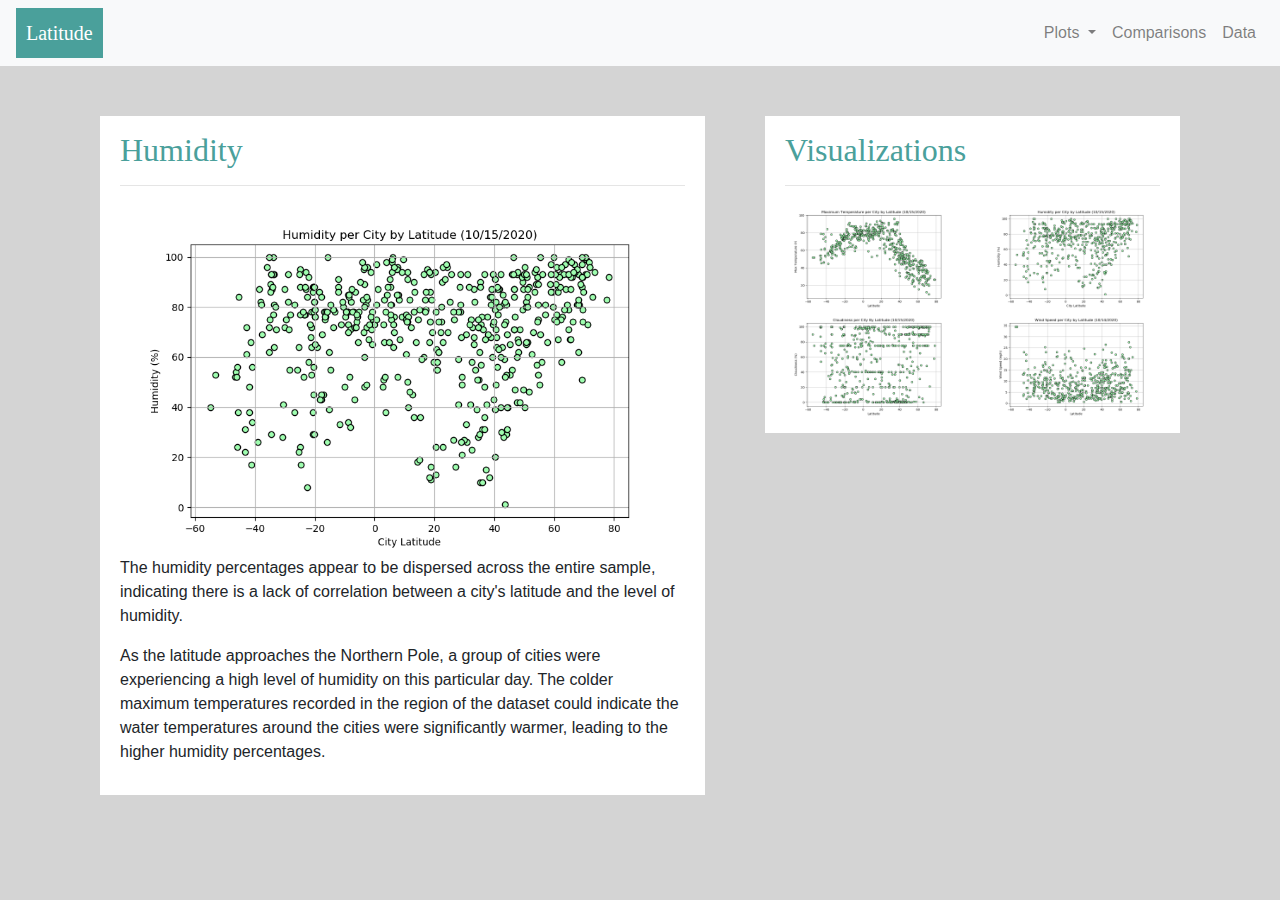
<file: WebVisualizations/humidity.html>
<!DOCTYPE html>
<html lang="en">
  <head>
      <meta charset="UTF-8">
      <title>Humidity</title>
      <link rel="stylesheet" href="https://stackpath.bootstrapcdn.com/bootstrap/4.3.1/css/bootstrap.min.css" integrity="sha384-ggOyR0iXCbMQv3Xipma34MD+dH/1fQ784/j6cY/iJTQUOhcWr7x9JvoRxT2MZw1T" crossorigin="anonymous">
      <link rel="stylesheet" href="style.css">
    </head>
<body>

    <nav class="navbar navbar-expand-lg navbar-light bg-light">
        <a class="navbar-brand" href="index.html" id="logo">Latitude</a>
        <button class="navbar-toggler" type="button" data-toggle="collapse" data-target="#navbarNavDropdown" aria-controls="navbarNavDropdown" aria-expanded="false" aria-label="Toggle navigation">
          <span class="navbar-toggler-icon"></span>
        </button>
        <div class="collapse navbar-collapse" id="navbarNavDropdown">
          <ul class="navbar-nav ml-auto">
            <li class="nav-item dropdown">
                <a class="nav-link dropdown-toggle" href="#" id="navbarDropdownMenuLink" role="button" data-toggle="dropdown" aria-haspopup="true" aria-expanded="false">
                  Plots
                </a>
                <div class="dropdown-menu" aria-labelledby="navbarDropdownMenuLink">
                  <a class="dropdown-item" href="maxtemp.html">Max Temperature</a>
                  <a class="dropdown-item" href="humidity.html">Humidity</a>
                  <a class="dropdown-item" href="cloudiness.html">Cloudiness</a>
                  <a class="dropdown-item" href="windspeed.html">Wind Speed</a>
                </div>
              </li>
            
            
            <li class="nav-item">
              <a class="nav-link" href="comparison.html">Comparisons</a>
            </li>
            <li class="nav-item">
              <a class="nav-link" href="data.html">Data</a>
            </li>
          </ul>
        </div>
    </nav>
    <!-- Left box with image and text -->
    <div class="container">
      <div class="row">
        <div class="col-lg-7">
          <div class="col-md-12">
              <div class="content-box">
                <h2>Humidity</h2>
                <hr>
                <img src="../Assets/Visualizations/Fig2.png" width="100%"> 
                <br>
                <p>The humidity percentages appear to be dispersed across the entire sample, indicating there
                  is a lack of correlation between a city's latitude and the level of humidity.</p>  
                <p>As the latitude approaches the Northern Pole, a group of cities were experiencing a high level of humidity on 
                  this particular day.  The colder maximum temperatures recorded in the region of the dataset could
                  indicate the water temperatures around the cities were significantly warmer, leading to the higher
                  humidity percentages.
                </p>
              </div>
            </div>
        </div>

          <div class="col-lg-5">
            <div class="col-md-12">
              <div class="content-box">
                <h2>Visualizations</h2>
                <hr>
                <div class="row">
                  <div class="col-3 col-md-6">
                    <a href="maxtemp.html"><img src="../Assets/Visualizations/Fig1.png"  width="100%" alt="Maximum Temperature" title="Maximum Temperature"></a>
                  </div>
                  <div class="col-3 col-md-6">
                    <a href="humidity.html"><img src="../Assets/Visualizations/Fig2.png" width="100%" alt="Humidity" title="Humidity"></a> 
                  </div>
                  <div class="col-3 col-md-6">
                    <a href="cloudiness.html"><img src="../Assets/Visualizations/Fig3.png" width="100%" alt="Cloudiness" title="Cloudiness"></a> 
                  </div>
                  <div class="col-3 col-md-6">
                    <a href="windspeed.html"><img src="../Assets/Visualizations/Fig4.png" width="100%" alt="Windspeed" title="Windspeed"></a> 
                  </div>
                </div>
              </div>
            </div>
          </div>
      </div>
  </div>

  <script src="https://code.jquery.com/jquery-3.3.1.slim.min.js" integrity="sha384-q8i/X+965DzO0rT7abK41JStQIAqVgRVzpbzo5smXKp4YfRvH+8abtTE1Pi6jizo" crossorigin="anonymous"></script>
  <script src="https://cdnjs.cloudflare.com/ajax/libs/popper.js/1.14.7/umd/popper.min.js" integrity="sha384-UO2eT0CpHqdSJQ6hJty5KVphtPhzWj9WO1clHTMGa3JDZwrnQq4sF86dIHNDz0W1" crossorigin="anonymous"></script>
  <script src="https://stackpath.bootstrapcdn.com/bootstrap/4.3.1/js/bootstrap.min.js" integrity="sha384-JjSmVgyd0p3pXB1rRibZUAYoIIy6OrQ6VrjIEaFf/nJGzIxFDsf4x0xIM+B07jRM" crossorigin="anonymous"></script>
</body>
</html>
</file>
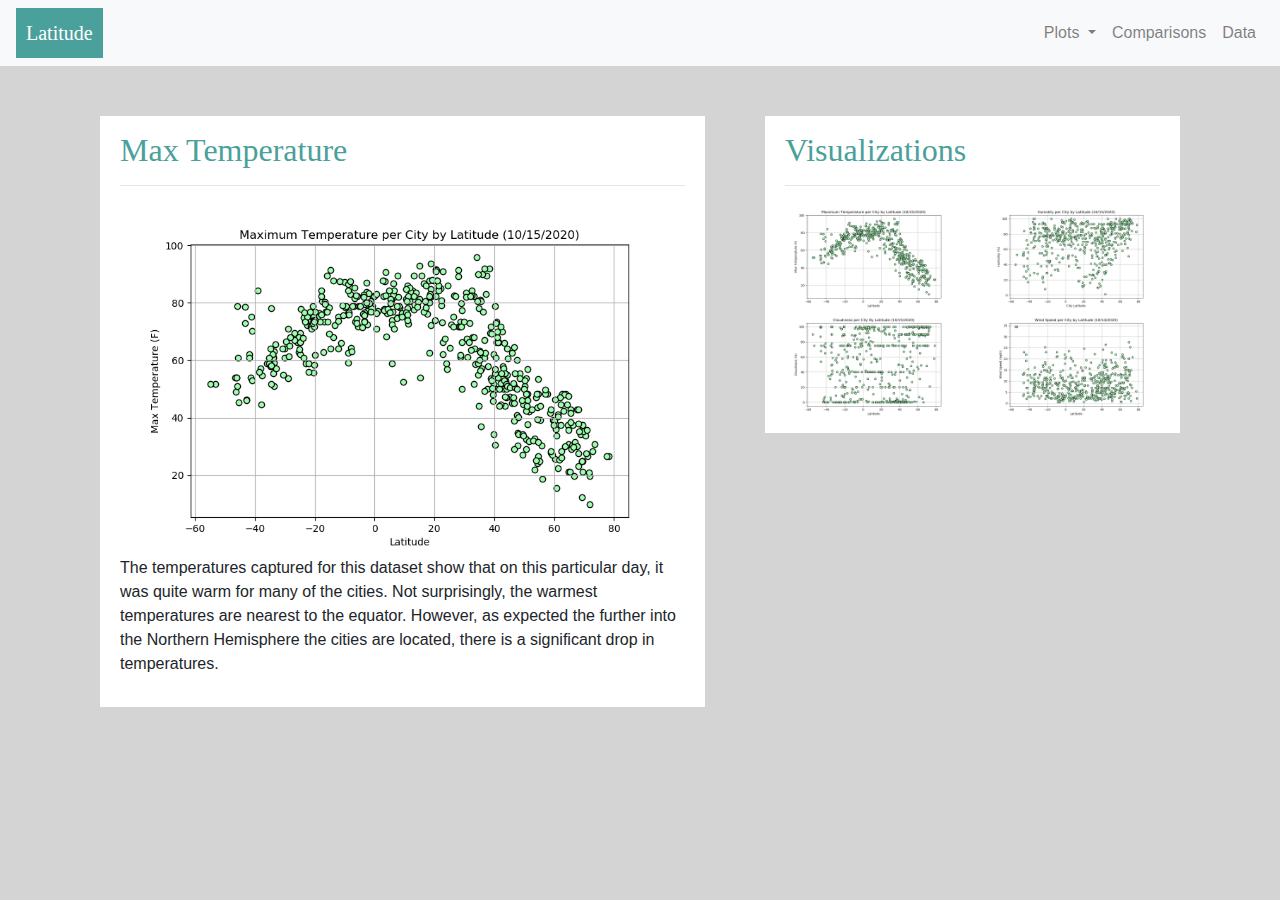
<file: WebVisualizations/maxtemp.html>
<!DOCTYPE html>
<html lang="en">
  <head>
      <meta charset="UTF-8">
      <title>Temperature</title>
      <link rel="stylesheet" href="https://stackpath.bootstrapcdn.com/bootstrap/4.3.1/css/bootstrap.min.css" integrity="sha384-ggOyR0iXCbMQv3Xipma34MD+dH/1fQ784/j6cY/iJTQUOhcWr7x9JvoRxT2MZw1T" crossorigin="anonymous">
      <link rel="stylesheet" href="style.css">
    </head>
<body>

    <nav class="navbar navbar-expand-lg navbar-light bg-light">
        <a class="navbar-brand" href="index.html" id="logo">Latitude</a>
        <button class="navbar-toggler" type="button" data-toggle="collapse" data-target="#navbarNavDropdown" aria-controls="navbarNavDropdown" aria-expanded="false" aria-label="Toggle navigation">
          <span class="navbar-toggler-icon"></span>
        </button>
        <div class="collapse navbar-collapse" id="navbarNavDropdown">
          <ul class="navbar-nav ml-auto">
            <li class="nav-item dropdown">
                <a class="nav-link dropdown-toggle" href="#" id="navbarDropdownMenuLink" role="button" data-toggle="dropdown" aria-haspopup="true" aria-expanded="false">
                  Plots
                </a>
                <div class="dropdown-menu" aria-labelledby="navbarDropdownMenuLink">
                  <a class="dropdown-item" href="maxtemp.html">Max Temperature</a>
                  <a class="dropdown-item" href="humidity.html">Humidity</a>
                  <a class="dropdown-item" href="cloudiness.html">Cloudiness</a>
                  <a class="dropdown-item" href="windspeed.html">Wind Speed</a>
                </div>
              </li>
            
            
            <li class="nav-item">
              <a class="nav-link" href="comparison.html">Comparisons</a>
            </li>
            <li class="nav-item">
              <a class="nav-link" href="data.html">Data</a>
            </li>
          </ul>
        </div>
    </nav>

    <!-- Left box with image and text -->
    <div class="container">
      <div class="row">
        <div class="col-lg-7">
          <div class="col-md-12">
              <div class="content-box">
                <h2>Max Temperature</h2>
                <hr>
                <img src="../Assets/Visualizations/Fig1.png" width="100%"> 
                <br>
                <p>The temperatures captured for this dataset show that on this particular day, it was quite warm for many of the cities.
                  Not surprisingly, the warmest temperatures are nearest to the equator.  However, as expected the further into the Northern Hemisphere
                  the cities are located, there is a significant drop in temperatures.
                </p>
              </div>
            </div>
        </div>

          <div class="col-lg-5">
            <div class="col-md-12">
              <div class="content-box">
                <h2>Visualizations</h2>
                <hr>
                <div class="row">
                  <div class="col-3 col-md-6">
                    <a href="maxtemp.html"><img src="../Assets/Visualizations/Fig1.png"  width="100%" alt="Maximum Temperature" title="Maximum Temperature"></a>
                  </div>
                  <div class="col-3 col-md-6">
                    <a href="humidity.html"><img src="../Assets/Visualizations/Fig2.png" width="100%" alt="Humidity" title="Humidity"></a> 
                  </div>
                  <div class="col-3 col-md-6">
                    <a href="cloudiness.html"><img src="../Assets/Visualizations/Fig3.png" width="100%" alt="Cloudiness" title="Cloudiness"></a> 
                  </div>
                  <div class="col-3 col-md-6">
                    <a href="windspeed.html"><img src="../Assets/Visualizations/Fig4.png" width="100%" alt="Windspeed" title="Windspeed"></a> 
                  </div>
                </div>
              </div>
            </div>
          </div>
      </div>
  </div>

  <script src="https://code.jquery.com/jquery-3.3.1.slim.min.js" integrity="sha384-q8i/X+965DzO0rT7abK41JStQIAqVgRVzpbzo5smXKp4YfRvH+8abtTE1Pi6jizo" crossorigin="anonymous"></script>
  <script src="https://cdnjs.cloudflare.com/ajax/libs/popper.js/1.14.7/umd/popper.min.js" integrity="sha384-UO2eT0CpHqdSJQ6hJty5KVphtPhzWj9WO1clHTMGa3JDZwrnQq4sF86dIHNDz0W1" crossorigin="anonymous"></script>
  <script src="https://stackpath.bootstrapcdn.com/bootstrap/4.3.1/js/bootstrap.min.js" integrity="sha384-JjSmVgyd0p3pXB1rRibZUAYoIIy6OrQ6VrjIEaFf/nJGzIxFDsf4x0xIM+B07jRM" crossorigin="anonymous"></script>
</body>
</html>
</file>
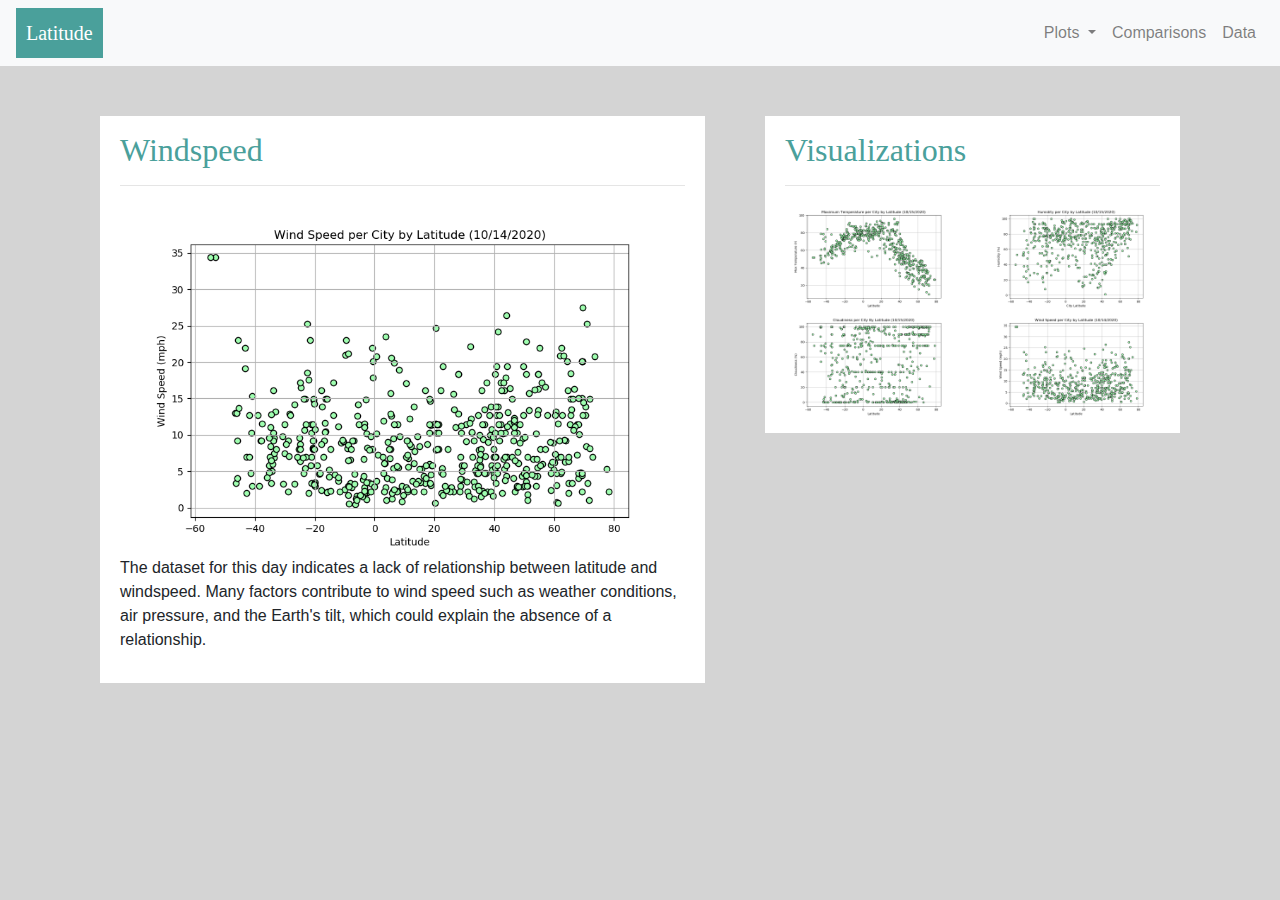
<file: WebVisualizations/windspeed.html>
<!DOCTYPE html>
<html lang="en">
  <head>
      <meta charset="UTF-8">
      <title>Windspeed</title>
      <link rel="stylesheet" href="https://stackpath.bootstrapcdn.com/bootstrap/4.3.1/css/bootstrap.min.css" integrity="sha384-ggOyR0iXCbMQv3Xipma34MD+dH/1fQ784/j6cY/iJTQUOhcWr7x9JvoRxT2MZw1T" crossorigin="anonymous">
      <link rel="stylesheet" href="style.css">
    </head>
<body>

    <nav class="navbar navbar-expand-lg navbar-light bg-light">
        <a class="navbar-brand" href="index.html" id="logo">Latitude</a>
        <button class="navbar-toggler" type="button" data-toggle="collapse" data-target="#navbarNavDropdown" aria-controls="navbarNavDropdown" aria-expanded="false" aria-label="Toggle navigation">
          <span class="navbar-toggler-icon"></span>
        </button>
        <div class="collapse navbar-collapse" id="navbarNavDropdown">
          <ul class="navbar-nav ml-auto">
            <li class="nav-item dropdown">
                <a class="nav-link dropdown-toggle" href="#" id="navbarDropdownMenuLink" role="button" data-toggle="dropdown" aria-haspopup="true" aria-expanded="false">
                  Plots
                </a>
                <div class="dropdown-menu" aria-labelledby="navbarDropdownMenuLink">
                  <a class="dropdown-item" href="maxtemp.html">Max Temperature</a>
                  <a class="dropdown-item" href="humidity.html">Humidity</a>
                  <a class="dropdown-item" href="cloudiness.html">Cloudiness</a>
                  <a class="dropdown-item" href="windspeed.html">Wind Speed</a>
                </div>
              </li>
            
            
            <li class="nav-item">
              <a class="nav-link" href="comparison.html">Comparisons</a>
            </li>
            <li class="nav-item">
              <a class="nav-link" href="data.html">Data</a>
            </li>
          </ul>
        </div>
    </nav>

   <!-- Left box with image and text -->
   <div class="container">
    <div class="row">
      <div class="col-lg-7">
        <div class="col-md-12">
            <div class="content-box">
              <h2>Windspeed</h2>
              <hr>
              <img src="../Assets/Visualizations/Fig4.png" width="100%"> 
              <br>
              <p>The dataset for this day indicates a lack of relationship between latitude and windspeed.  Many factors contribute to wind speed 
                such as weather conditions, air pressure, and the Earth's tilt, which could explain the absence of a relationship.
              </p>  
            </div>
          </div>
      </div>

        <div class="col-lg-5">
          <div class="col-md-12">
            <div class="content-box">
              <h2>Visualizations</h2>
              <hr>
              <div class="row">
                <div class="col-3 col-md-6">
                  <a href="maxtemp.html"><img src="../Assets/Visualizations/Fig1.png"  width="100%" alt="Maximum Temperature" title="Maximum Temperature"></a>
                </div>
                <div class="col-3 col-md-6">
                  <a href="humidity.html"><img src="../Assets/Visualizations/Fig2.png" width="100%" alt="Humidity" title="Humidity"></a> 
                </div>
                <div class="col-3 col-md-6">
                  <a href="cloudiness.html"><img src="../Assets/Visualizations/Fig3.png" width="100%" alt="Cloudiness" title="Cloudiness"></a> 
                </div>
                <div class="col-3 col-md-6">
                  <a href="windspeed.html"><img src="../Assets/Visualizations/Fig4.png" width="100%" alt="Windspeed" title="Windspeed"></a> 
                </div>
              </div>
            </div>
          </div>
        </div>
    </div>
</div>

<script src="https://code.jquery.com/jquery-3.3.1.slim.min.js" integrity="sha384-q8i/X+965DzO0rT7abK41JStQIAqVgRVzpbzo5smXKp4YfRvH+8abtTE1Pi6jizo" crossorigin="anonymous"></script>
<script src="https://cdnjs.cloudflare.com/ajax/libs/popper.js/1.14.7/umd/popper.min.js" integrity="sha384-UO2eT0CpHqdSJQ6hJty5KVphtPhzWj9WO1clHTMGa3JDZwrnQq4sF86dIHNDz0W1" crossorigin="anonymous"></script>
<script src="https://stackpath.bootstrapcdn.com/bootstrap/4.3.1/js/bootstrap.min.js" integrity="sha384-JjSmVgyd0p3pXB1rRibZUAYoIIy6OrQ6VrjIEaFf/nJGzIxFDsf4x0xIM+B07jRM" crossorigin="anonymous"></script>
</body>
</html>
</file>
<file: WebVisualizations/style.css>
#logo {
    background: #4AA09B;
    color: white;
    margin: 0px;
    font-family: Georgia, 'Times New Roman', Times, serif;
}

.navbar-brand {
    margin-left: 5px;
    padding: 10px
}

body {
    background: rgb(212, 212, 212) !important;
}

.content-box {
    margin-top: 50px; 
    margin-bottom: 50px;
    padding-top: 15px;
    padding-bottom: 15px;
    padding-left: 20px;
    padding-right: 20px;
    background-color: white;
    overflow: hidden;
}

h2 {
    color:#4AA09B;
    font-family: Georgia, 'Times New Roman', Times, serif;
}

h4 {
    color:#4AA09B;
    font-family: Georgia, 'Times New Roman', Times, serif;
}

.title {
    padding-top: 30px;
    margin: 0px;
}

#comparisons {
    margin-left: 120px;
    margin-right: 120px;
}

.table {
    font-size: 15px;
}

@media (max-width: 991px) {
    #logo {
        color: white;
        margin: 0px;
        font-family: Georgia, 'Times New Roman', Times, serif;
    }
        
    .navbar.bg-light {
        background-color: #4AA09B!important;
    }

    .navbar-collapse {
        background-color: #f8f9fa;
    }

    .small-screen {
        width: 100%;
    }

    #comparisons {
        margin-left: 0px;
        margin-right: 0px;
    }

}
</file>
